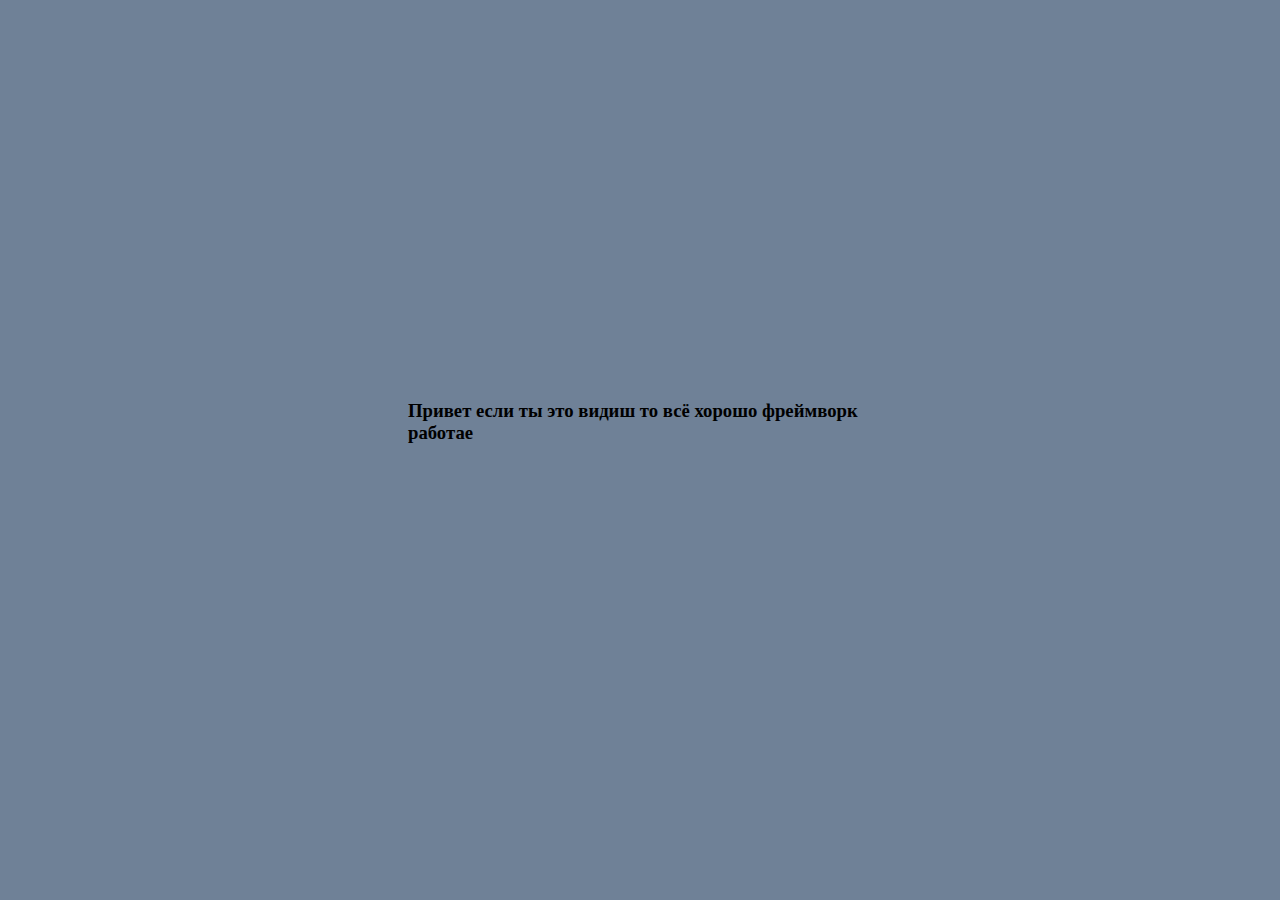
<file: templates/test/index.html>
<!DOCTYPE html>
<html lang="en">
<head>
	<meta charset="UTF-8">
	<title>Document</title>
	<link rel="stylesheet" href="/media/css/stle.css">
</head>
<body>
	<div class="content"><h3>Привет если ты это видиш то всё хорошо фреймворк работае</h3></div>

</body>
</html>
</file>
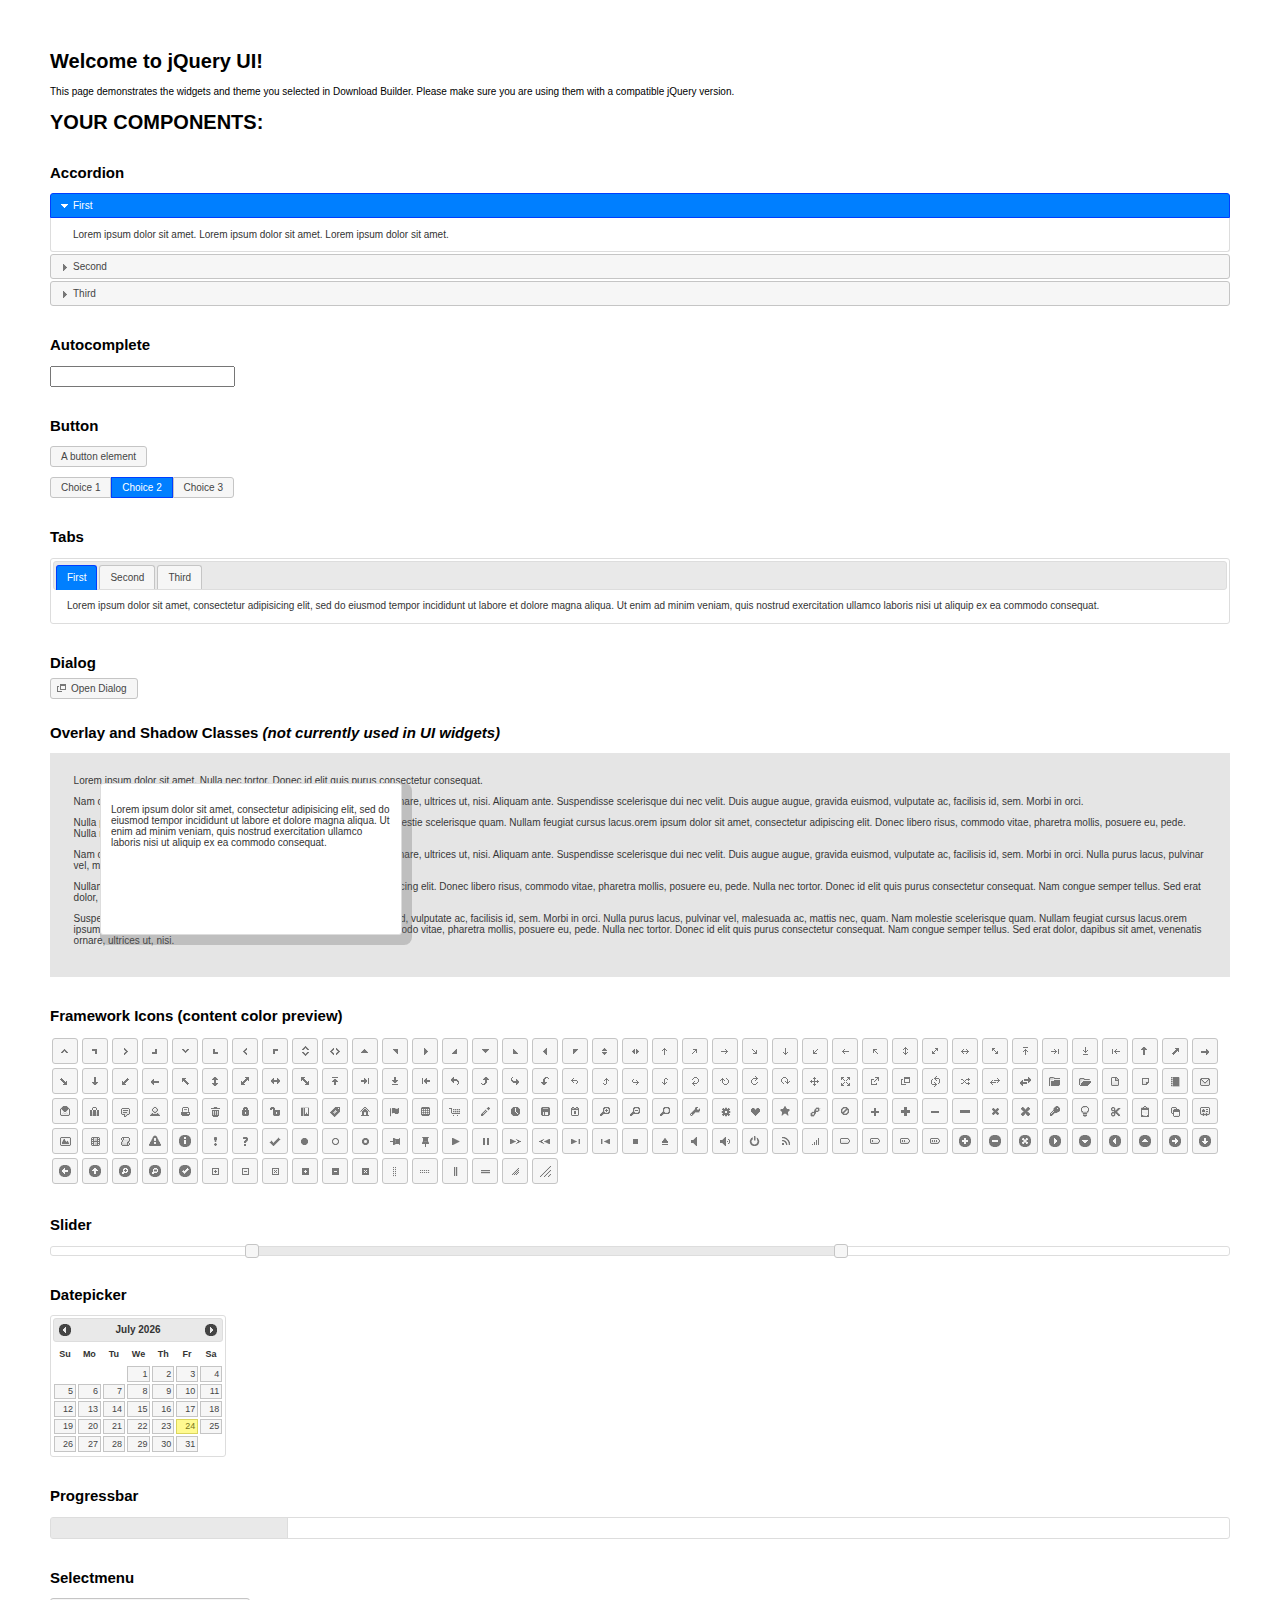
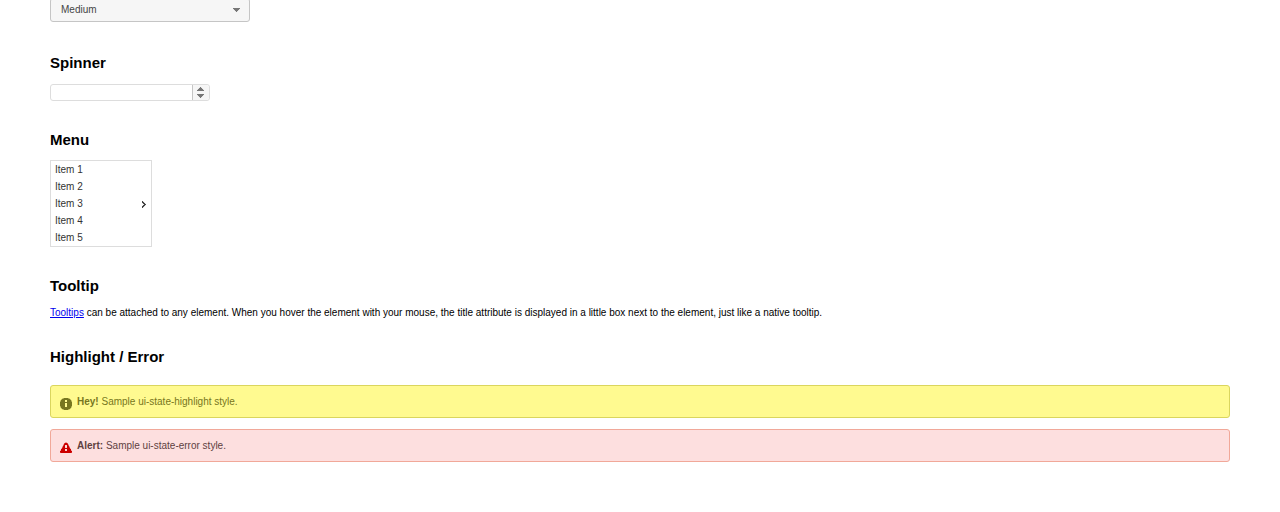
<file: framework/core/moduls/xcrud/plugins/jquery-ui/index.html>
<!doctype html>
<html lang="us">
<head>
	<meta charset="utf-8">
	<title>jQuery UI Example Page</title>
	<link href="jquery-ui.css" rel="stylesheet">
	<style>
	body{
		font: 62.5% "Trebuchet MS", sans-serif;
		margin: 50px;
	}
	.demoHeaders {
		margin-top: 2em;
	}
	#dialog-link {
		padding: .4em 1em .4em 20px;
		text-decoration: none;
		position: relative;
	}
	#dialog-link span.ui-icon {
		margin: 0 5px 0 0;
		position: absolute;
		left: .2em;
		top: 50%;
		margin-top: -8px;
	}
	#icons {
		margin: 0;
		padding: 0;
	}
	#icons li {
		margin: 2px;
		position: relative;
		padding: 4px 0;
		cursor: pointer;
		float: left;
		list-style: none;
	}
	#icons span.ui-icon {
		float: left;
		margin: 0 4px;
	}
	.fakewindowcontain .ui-widget-overlay {
		position: absolute;
	}
	select {
		width: 200px;
	}
	</style>
</head>
<body>

<h1>Welcome to jQuery UI!</h1>

<div class="ui-widget">
	<p>This page demonstrates the widgets and theme you selected in Download Builder. Please make sure you are using them with a compatible jQuery version.</p>
</div>

<h1>YOUR COMPONENTS:</h1>


<!-- Accordion -->
<h2 class="demoHeaders">Accordion</h2>
<div id="accordion">
	<h3>First</h3>
	<div>Lorem ipsum dolor sit amet. Lorem ipsum dolor sit amet. Lorem ipsum dolor sit amet.</div>
	<h3>Second</h3>
	<div>Phasellus mattis tincidunt nibh.</div>
	<h3>Third</h3>
	<div>Nam dui erat, auctor a, dignissim quis.</div>
</div>



<!-- Autocomplete -->
<h2 class="demoHeaders">Autocomplete</h2>
<div>
	<input id="autocomplete" title="type &quot;a&quot;">
</div>



<!-- Button -->
<h2 class="demoHeaders">Button</h2>
<button id="button">A button element</button>
<form style="margin-top: 1em;">
	<div id="radioset">
		<input type="radio" id="radio1" name="radio"><label for="radio1">Choice 1</label>
		<input type="radio" id="radio2" name="radio" checked="checked"><label for="radio2">Choice 2</label>
		<input type="radio" id="radio3" name="radio"><label for="radio3">Choice 3</label>
	</div>
</form>



<!-- Tabs -->
<h2 class="demoHeaders">Tabs</h2>
<div id="tabs">
	<ul>
		<li><a href="#tabs-1">First</a></li>
		<li><a href="#tabs-2">Second</a></li>
		<li><a href="#tabs-3">Third</a></li>
	</ul>
	<div id="tabs-1">Lorem ipsum dolor sit amet, consectetur adipisicing elit, sed do eiusmod tempor incididunt ut labore et dolore magna aliqua. Ut enim ad minim veniam, quis nostrud exercitation ullamco laboris nisi ut aliquip ex ea commodo consequat.</div>
	<div id="tabs-2">Phasellus mattis tincidunt nibh. Cras orci urna, blandit id, pretium vel, aliquet ornare, felis. Maecenas scelerisque sem non nisl. Fusce sed lorem in enim dictum bibendum.</div>
	<div id="tabs-3">Nam dui erat, auctor a, dignissim quis, sollicitudin eu, felis. Pellentesque nisi urna, interdum eget, sagittis et, consequat vestibulum, lacus. Mauris porttitor ullamcorper augue.</div>
</div>



<!-- Dialog NOTE: Dialog is not generated by UI in this demo so it can be visually styled in themeroller-->
<h2 class="demoHeaders">Dialog</h2>
<p><a href="#" id="dialog-link" class="ui-state-default ui-corner-all"><span class="ui-icon ui-icon-newwin"></span>Open Dialog</a></p>

<h2 class="demoHeaders">Overlay and Shadow Classes <em>(not currently used in UI widgets)</em></h2>
<div style="position: relative; width: 96%; height: 200px; padding:1% 2%; overflow:hidden;" class="fakewindowcontain">
	<p>Lorem ipsum dolor sit amet,  Nulla nec tortor. Donec id elit quis purus consectetur consequat. </p><p>Nam congue semper tellus. Sed erat dolor, dapibus sit amet, venenatis ornare, ultrices ut, nisi. Aliquam ante. Suspendisse scelerisque dui nec velit. Duis augue augue, gravida euismod, vulputate ac, facilisis id, sem. Morbi in orci. </p><p>Nulla purus lacus, pulvinar vel, malesuada ac, mattis nec, quam. Nam molestie scelerisque quam. Nullam feugiat cursus lacus.orem ipsum dolor sit amet, consectetur adipiscing elit. Donec libero risus, commodo vitae, pharetra mollis, posuere eu, pede. Nulla nec tortor. Donec id elit quis purus consectetur consequat. </p><p>Nam congue semper tellus. Sed erat dolor, dapibus sit amet, venenatis ornare, ultrices ut, nisi. Aliquam ante. Suspendisse scelerisque dui nec velit. Duis augue augue, gravida euismod, vulputate ac, facilisis id, sem. Morbi in orci. Nulla purus lacus, pulvinar vel, malesuada ac, mattis nec, quam. Nam molestie scelerisque quam. </p><p>Nullam feugiat cursus lacus.orem ipsum dolor sit amet, consectetur adipiscing elit. Donec libero risus, commodo vitae, pharetra mollis, posuere eu, pede. Nulla nec tortor. Donec id elit quis purus consectetur consequat. Nam congue semper tellus. Sed erat dolor, dapibus sit amet, venenatis ornare, ultrices ut, nisi. Aliquam ante. </p><p>Suspendisse scelerisque dui nec velit. Duis augue augue, gravida euismod, vulputate ac, facilisis id, sem. Morbi in orci. Nulla purus lacus, pulvinar vel, malesuada ac, mattis nec, quam. Nam molestie scelerisque quam. Nullam feugiat cursus lacus.orem ipsum dolor sit amet, consectetur adipiscing elit. Donec libero risus, commodo vitae, pharetra mollis, posuere eu, pede. Nulla nec tortor. Donec id elit quis purus consectetur consequat. Nam congue semper tellus. Sed erat dolor, dapibus sit amet, venenatis ornare, ultrices ut, nisi. </p>

	<!-- ui-dialog -->
	<div class="ui-overlay"><div class="ui-widget-overlay"></div><div class="ui-widget-shadow ui-corner-all" style="width: 302px; height: 152px; position: absolute; left: 50px; top: 30px;"></div></div>
	<div style="position: absolute; width: 280px; height: 130px;left: 50px; top: 30px; padding: 10px;" class="ui-widget ui-widget-content ui-corner-all">
		<div class="ui-dialog-content ui-widget-content" style="background: none; border: 0;">
			<p>Lorem ipsum dolor sit amet, consectetur adipisicing elit, sed do eiusmod tempor incididunt ut labore et dolore magna aliqua. Ut enim ad minim veniam, quis nostrud exercitation ullamco laboris nisi ut aliquip ex ea commodo consequat.</p>
		</div>
	</div>

</div>

<!-- ui-dialog -->
<div id="dialog" title="Dialog Title">
	<p>Lorem ipsum dolor sit amet, consectetur adipisicing elit, sed do eiusmod tempor incididunt ut labore et dolore magna aliqua. Ut enim ad minim veniam, quis nostrud exercitation ullamco laboris nisi ut aliquip ex ea commodo consequat.</p>
</div>



<h2 class="demoHeaders">Framework Icons (content color preview)</h2>
<ul id="icons" class="ui-widget ui-helper-clearfix">
	<li class="ui-state-default ui-corner-all" title=".ui-icon-carat-1-n"><span class="ui-icon ui-icon-carat-1-n"></span></li>
	<li class="ui-state-default ui-corner-all" title=".ui-icon-carat-1-ne"><span class="ui-icon ui-icon-carat-1-ne"></span></li>
	<li class="ui-state-default ui-corner-all" title=".ui-icon-carat-1-e"><span class="ui-icon ui-icon-carat-1-e"></span></li>
	<li class="ui-state-default ui-corner-all" title=".ui-icon-carat-1-se"><span class="ui-icon ui-icon-carat-1-se"></span></li>
	<li class="ui-state-default ui-corner-all" title=".ui-icon-carat-1-s"><span class="ui-icon ui-icon-carat-1-s"></span></li>
	<li class="ui-state-default ui-corner-all" title=".ui-icon-carat-1-sw"><span class="ui-icon ui-icon-carat-1-sw"></span></li>
	<li class="ui-state-default ui-corner-all" title=".ui-icon-carat-1-w"><span class="ui-icon ui-icon-carat-1-w"></span></li>
	<li class="ui-state-default ui-corner-all" title=".ui-icon-carat-1-nw"><span class="ui-icon ui-icon-carat-1-nw"></span></li>
	<li class="ui-state-default ui-corner-all" title=".ui-icon-carat-2-n-s"><span class="ui-icon ui-icon-carat-2-n-s"></span></li>
	<li class="ui-state-default ui-corner-all" title=".ui-icon-carat-2-e-w"><span class="ui-icon ui-icon-carat-2-e-w"></span></li>
	<li class="ui-state-default ui-corner-all" title=".ui-icon-triangle-1-n"><span class="ui-icon ui-icon-triangle-1-n"></span></li>
	<li class="ui-state-default ui-corner-all" title=".ui-icon-triangle-1-ne"><span class="ui-icon ui-icon-triangle-1-ne"></span></li>
	<li class="ui-state-default ui-corner-all" title=".ui-icon-triangle-1-e"><span class="ui-icon ui-icon-triangle-1-e"></span></li>
	<li class="ui-state-default ui-corner-all" title=".ui-icon-triangle-1-se"><span class="ui-icon ui-icon-triangle-1-se"></span></li>
	<li class="ui-state-default ui-corner-all" title=".ui-icon-triangle-1-s"><span class="ui-icon ui-icon-triangle-1-s"></span></li>
	<li class="ui-state-default ui-corner-all" title=".ui-icon-triangle-1-sw"><span class="ui-icon ui-icon-triangle-1-sw"></span></li>
	<li class="ui-state-default ui-corner-all" title=".ui-icon-triangle-1-w"><span class="ui-icon ui-icon-triangle-1-w"></span></li>
	<li class="ui-state-default ui-corner-all" title=".ui-icon-triangle-1-nw"><span class="ui-icon ui-icon-triangle-1-nw"></span></li>
	<li class="ui-state-default ui-corner-all" title=".ui-icon-triangle-2-n-s"><span class="ui-icon ui-icon-triangle-2-n-s"></span></li>
	<li class="ui-state-default ui-corner-all" title=".ui-icon-triangle-2-e-w"><span class="ui-icon ui-icon-triangle-2-e-w"></span></li>
	<li class="ui-state-default ui-corner-all" title=".ui-icon-arrow-1-n"><span class="ui-icon ui-icon-arrow-1-n"></span></li>
	<li class="ui-state-default ui-corner-all" title=".ui-icon-arrow-1-ne"><span class="ui-icon ui-icon-arrow-1-ne"></span></li>
	<li class="ui-state-default ui-corner-all" title=".ui-icon-arrow-1-e"><span class="ui-icon ui-icon-arrow-1-e"></span></li>
	<li class="ui-state-default ui-corner-all" title=".ui-icon-arrow-1-se"><span class="ui-icon ui-icon-arrow-1-se"></span></li>
	<li class="ui-state-default ui-corner-all" title=".ui-icon-arrow-1-s"><span class="ui-icon ui-icon-arrow-1-s"></span></li>
	<li class="ui-state-default ui-corner-all" title=".ui-icon-arrow-1-sw"><span class="ui-icon ui-icon-arrow-1-sw"></span></li>
	<li class="ui-state-default ui-corner-all" title=".ui-icon-arrow-1-w"><span class="ui-icon ui-icon-arrow-1-w"></span></li>
	<li class="ui-state-default ui-corner-all" title=".ui-icon-arrow-1-nw"><span class="ui-icon ui-icon-arrow-1-nw"></span></li>
	<li class="ui-state-default ui-corner-all" title=".ui-icon-arrow-2-n-s"><span class="ui-icon ui-icon-arrow-2-n-s"></span></li>
	<li class="ui-state-default ui-corner-all" title=".ui-icon-arrow-2-ne-sw"><span class="ui-icon ui-icon-arrow-2-ne-sw"></span></li>
	<li class="ui-state-default ui-corner-all" title=".ui-icon-arrow-2-e-w"><span class="ui-icon ui-icon-arrow-2-e-w"></span></li>
	<li class="ui-state-default ui-corner-all" title=".ui-icon-arrow-2-se-nw"><span class="ui-icon ui-icon-arrow-2-se-nw"></span></li>
	<li class="ui-state-default ui-corner-all" title=".ui-icon-arrowstop-1-n"><span class="ui-icon ui-icon-arrowstop-1-n"></span></li>
	<li class="ui-state-default ui-corner-all" title=".ui-icon-arrowstop-1-e"><span class="ui-icon ui-icon-arrowstop-1-e"></span></li>
	<li class="ui-state-default ui-corner-all" title=".ui-icon-arrowstop-1-s"><span class="ui-icon ui-icon-arrowstop-1-s"></span></li>
	<li class="ui-state-default ui-corner-all" title=".ui-icon-arrowstop-1-w"><span class="ui-icon ui-icon-arrowstop-1-w"></span></li>
	<li class="ui-state-default ui-corner-all" title=".ui-icon-arrowthick-1-n"><span class="ui-icon ui-icon-arrowthick-1-n"></span></li>
	<li class="ui-state-default ui-corner-all" title=".ui-icon-arrowthick-1-ne"><span class="ui-icon ui-icon-arrowthick-1-ne"></span></li>
	<li class="ui-state-default ui-corner-all" title=".ui-icon-arrowthick-1-e"><span class="ui-icon ui-icon-arrowthick-1-e"></span></li>
	<li class="ui-state-default ui-corner-all" title=".ui-icon-arrowthick-1-se"><span class="ui-icon ui-icon-arrowthick-1-se"></span></li>
	<li class="ui-state-default ui-corner-all" title=".ui-icon-arrowthick-1-s"><span class="ui-icon ui-icon-arrowthick-1-s"></span></li>
	<li class="ui-state-default ui-corner-all" title=".ui-icon-arrowthick-1-sw"><span class="ui-icon ui-icon-arrowthick-1-sw"></span></li>
	<li class="ui-state-default ui-corner-all" title=".ui-icon-arrowthick-1-w"><span class="ui-icon ui-icon-arrowthick-1-w"></span></li>
	<li class="ui-state-default ui-corner-all" title=".ui-icon-arrowthick-1-nw"><span class="ui-icon ui-icon-arrowthick-1-nw"></span></li>
	<li class="ui-state-default ui-corner-all" title=".ui-icon-arrowthick-2-n-s"><span class="ui-icon ui-icon-arrowthick-2-n-s"></span></li>
	<li class="ui-state-default ui-corner-all" title=".ui-icon-arrowthick-2-ne-sw"><span class="ui-icon ui-icon-arrowthick-2-ne-sw"></span></li>
	<li class="ui-state-default ui-corner-all" title=".ui-icon-arrowthick-2-e-w"><span class="ui-icon ui-icon-arrowthick-2-e-w"></span></li>
	<li class="ui-state-default ui-corner-all" title=".ui-icon-arrowthick-2-se-nw"><span class="ui-icon ui-icon-arrowthick-2-se-nw"></span></li>
	<li class="ui-state-default ui-corner-all" title=".ui-icon-arrowthickstop-1-n"><span class="ui-icon ui-icon-arrowthickstop-1-n"></span></li>
	<li class="ui-state-default ui-corner-all" title=".ui-icon-arrowthickstop-1-e"><span class="ui-icon ui-icon-arrowthickstop-1-e"></span></li>
	<li class="ui-state-default ui-corner-all" title=".ui-icon-arrowthickstop-1-s"><span class="ui-icon ui-icon-arrowthickstop-1-s"></span></li>
	<li class="ui-state-default ui-corner-all" title=".ui-icon-arrowthickstop-1-w"><span class="ui-icon ui-icon-arrowthickstop-1-w"></span></li>
	<li class="ui-state-default ui-corner-all" title=".ui-icon-arrowreturnthick-1-w"><span class="ui-icon ui-icon-arrowreturnthick-1-w"></span></li>
	<li class="ui-state-default ui-corner-all" title=".ui-icon-arrowreturnthick-1-n"><span class="ui-icon ui-icon-arrowreturnthick-1-n"></span></li>
	<li class="ui-state-default ui-corner-all" title=".ui-icon-arrowreturnthick-1-e"><span class="ui-icon ui-icon-arrowreturnthick-1-e"></span></li>
	<li class="ui-state-default ui-corner-all" title=".ui-icon-arrowreturnthick-1-s"><span class="ui-icon ui-icon-arrowreturnthick-1-s"></span></li>
	<li class="ui-state-default ui-corner-all" title=".ui-icon-arrowreturn-1-w"><span class="ui-icon ui-icon-arrowreturn-1-w"></span></li>
	<li class="ui-state-default ui-corner-all" title=".ui-icon-arrowreturn-1-n"><span class="ui-icon ui-icon-arrowreturn-1-n"></span></li>
	<li class="ui-state-default ui-corner-all" title=".ui-icon-arrowreturn-1-e"><span class="ui-icon ui-icon-arrowreturn-1-e"></span></li>
	<li class="ui-state-default ui-corner-all" title=".ui-icon-arrowreturn-1-s"><span class="ui-icon ui-icon-arrowreturn-1-s"></span></li>
	<li class="ui-state-default ui-corner-all" title=".ui-icon-arrowrefresh-1-w"><span class="ui-icon ui-icon-arrowrefresh-1-w"></span></li>
	<li class="ui-state-default ui-corner-all" title=".ui-icon-arrowrefresh-1-n"><span class="ui-icon ui-icon-arrowrefresh-1-n"></span></li>
	<li class="ui-state-default ui-corner-all" title=".ui-icon-arrowrefresh-1-e"><span class="ui-icon ui-icon-arrowrefresh-1-e"></span></li>
	<li class="ui-state-default ui-corner-all" title=".ui-icon-arrowrefresh-1-s"><span class="ui-icon ui-icon-arrowrefresh-1-s"></span></li>
	<li class="ui-state-default ui-corner-all" title=".ui-icon-arrow-4"><span class="ui-icon ui-icon-arrow-4"></span></li>
	<li class="ui-state-default ui-corner-all" title=".ui-icon-arrow-4-diag"><span class="ui-icon ui-icon-arrow-4-diag"></span></li>
	<li class="ui-state-default ui-corner-all" title=".ui-icon-extlink"><span class="ui-icon ui-icon-extlink"></span></li>
	<li class="ui-state-default ui-corner-all" title=".ui-icon-newwin"><span class="ui-icon ui-icon-newwin"></span></li>
	<li class="ui-state-default ui-corner-all" title=".ui-icon-refresh"><span class="ui-icon ui-icon-refresh"></span></li>
	<li class="ui-state-default ui-corner-all" title=".ui-icon-shuffle"><span class="ui-icon ui-icon-shuffle"></span></li>
	<li class="ui-state-default ui-corner-all" title=".ui-icon-transfer-e-w"><span class="ui-icon ui-icon-transfer-e-w"></span></li>
	<li class="ui-state-default ui-corner-all" title=".ui-icon-transferthick-e-w"><span class="ui-icon ui-icon-transferthick-e-w"></span></li>
	<li class="ui-state-default ui-corner-all" title=".ui-icon-folder-collapsed"><span class="ui-icon ui-icon-folder-collapsed"></span></li>
	<li class="ui-state-default ui-corner-all" title=".ui-icon-folder-open"><span class="ui-icon ui-icon-folder-open"></span></li>
	<li class="ui-state-default ui-corner-all" title=".ui-icon-document"><span class="ui-icon ui-icon-document"></span></li>
	<li class="ui-state-default ui-corner-all" title=".ui-icon-document-b"><span class="ui-icon ui-icon-document-b"></span></li>
	<li class="ui-state-default ui-corner-all" title=".ui-icon-note"><span class="ui-icon ui-icon-note"></span></li>
	<li class="ui-state-default ui-corner-all" title=".ui-icon-mail-closed"><span class="ui-icon ui-icon-mail-closed"></span></li>
	<li class="ui-state-default ui-corner-all" title=".ui-icon-mail-open"><span class="ui-icon ui-icon-mail-open"></span></li>
	<li class="ui-state-default ui-corner-all" title=".ui-icon-suitcase"><span class="ui-icon ui-icon-suitcase"></span></li>
	<li class="ui-state-default ui-corner-all" title=".ui-icon-comment"><span class="ui-icon ui-icon-comment"></span></li>
	<li class="ui-state-default ui-corner-all" title=".ui-icon-person"><span class="ui-icon ui-icon-person"></span></li>
	<li class="ui-state-default ui-corner-all" title=".ui-icon-print"><span class="ui-icon ui-icon-print"></span></li>
	<li class="ui-state-default ui-corner-all" title=".ui-icon-trash"><span class="ui-icon ui-icon-trash"></span></li>
	<li class="ui-state-default ui-corner-all" title=".ui-icon-locked"><span class="ui-icon ui-icon-locked"></span></li>
	<li class="ui-state-default ui-corner-all" title=".ui-icon-unlocked"><span class="ui-icon ui-icon-unlocked"></span></li>
	<li class="ui-state-default ui-corner-all" title=".ui-icon-bookmark"><span class="ui-icon ui-icon-bookmark"></span></li>
	<li class="ui-state-default ui-corner-all" title=".ui-icon-tag"><span class="ui-icon ui-icon-tag"></span></li>
	<li class="ui-state-default ui-corner-all" title=".ui-icon-home"><span class="ui-icon ui-icon-home"></span></li>
	<li class="ui-state-default ui-corner-all" title=".ui-icon-flag"><span class="ui-icon ui-icon-flag"></span></li>
	<li class="ui-state-default ui-corner-all" title=".ui-icon-calculator"><span class="ui-icon ui-icon-calculator"></span></li>
	<li class="ui-state-default ui-corner-all" title=".ui-icon-cart"><span class="ui-icon ui-icon-cart"></span></li>
	<li class="ui-state-default ui-corner-all" title=".ui-icon-pencil"><span class="ui-icon ui-icon-pencil"></span></li>
	<li class="ui-state-default ui-corner-all" title=".ui-icon-clock"><span class="ui-icon ui-icon-clock"></span></li>
	<li class="ui-state-default ui-corner-all" title=".ui-icon-disk"><span class="ui-icon ui-icon-disk"></span></li>
	<li class="ui-state-default ui-corner-all" title=".ui-icon-calendar"><span class="ui-icon ui-icon-calendar"></span></li>
	<li class="ui-state-default ui-corner-all" title=".ui-icon-zoomin"><span class="ui-icon ui-icon-zoomin"></span></li>
	<li class="ui-state-default ui-corner-all" title=".ui-icon-zoomout"><span class="ui-icon ui-icon-zoomout"></span></li>
	<li class="ui-state-default ui-corner-all" title=".ui-icon-search"><span class="ui-icon ui-icon-search"></span></li>
	<li class="ui-state-default ui-corner-all" title=".ui-icon-wrench"><span class="ui-icon ui-icon-wrench"></span></li>
	<li class="ui-state-default ui-corner-all" title=".ui-icon-gear"><span class="ui-icon ui-icon-gear"></span></li>
	<li class="ui-state-default ui-corner-all" title=".ui-icon-heart"><span class="ui-icon ui-icon-heart"></span></li>
	<li class="ui-state-default ui-corner-all" title=".ui-icon-star"><span class="ui-icon ui-icon-star"></span></li>
	<li class="ui-state-default ui-corner-all" title=".ui-icon-link"><span class="ui-icon ui-icon-link"></span></li>
	<li class="ui-state-default ui-corner-all" title=".ui-icon-cancel"><span class="ui-icon ui-icon-cancel"></span></li>
	<li class="ui-state-default ui-corner-all" title=".ui-icon-plus"><span class="ui-icon ui-icon-plus"></span></li>
	<li class="ui-state-default ui-corner-all" title=".ui-icon-plusthick"><span class="ui-icon ui-icon-plusthick"></span></li>
	<li class="ui-state-default ui-corner-all" title=".ui-icon-minus"><span class="ui-icon ui-icon-minus"></span></li>
	<li class="ui-state-default ui-corner-all" title=".ui-icon-minusthick"><span class="ui-icon ui-icon-minusthick"></span></li>
	<li class="ui-state-default ui-corner-all" title=".ui-icon-close"><span class="ui-icon ui-icon-close"></span></li>
	<li class="ui-state-default ui-corner-all" title=".ui-icon-closethick"><span class="ui-icon ui-icon-closethick"></span></li>
	<li class="ui-state-default ui-corner-all" title=".ui-icon-key"><span class="ui-icon ui-icon-key"></span></li>
	<li class="ui-state-default ui-corner-all" title=".ui-icon-lightbulb"><span class="ui-icon ui-icon-lightbulb"></span></li>
	<li class="ui-state-default ui-corner-all" title=".ui-icon-scissors"><span class="ui-icon ui-icon-scissors"></span></li>
	<li class="ui-state-default ui-corner-all" title=".ui-icon-clipboard"><span class="ui-icon ui-icon-clipboard"></span></li>
	<li class="ui-state-default ui-corner-all" title=".ui-icon-copy"><span class="ui-icon ui-icon-copy"></span></li>
	<li class="ui-state-default ui-corner-all" title=".ui-icon-contact"><span class="ui-icon ui-icon-contact"></span></li>
	<li class="ui-state-default ui-corner-all" title=".ui-icon-image"><span class="ui-icon ui-icon-image"></span></li>
	<li class="ui-state-default ui-corner-all" title=".ui-icon-video"><span class="ui-icon ui-icon-video"></span></li>
	<li class="ui-state-default ui-corner-all" title=".ui-icon-script"><span class="ui-icon ui-icon-script"></span></li>
	<li class="ui-state-default ui-corner-all" title=".ui-icon-alert"><span class="ui-icon ui-icon-alert"></span></li>
	<li class="ui-state-default ui-corner-all" title=".ui-icon-info"><span class="ui-icon ui-icon-info"></span></li>
	<li class="ui-state-default ui-corner-all" title=".ui-icon-notice"><span class="ui-icon ui-icon-notice"></span></li>
	<li class="ui-state-default ui-corner-all" title=".ui-icon-help"><span class="ui-icon ui-icon-help"></span></li>
	<li class="ui-state-default ui-corner-all" title=".ui-icon-check"><span class="ui-icon ui-icon-check"></span></li>
	<li class="ui-state-default ui-corner-all" title=".ui-icon-bullet"><span class="ui-icon ui-icon-bullet"></span></li>
	<li class="ui-state-default ui-corner-all" title=".ui-icon-radio-off"><span class="ui-icon ui-icon-radio-off"></span></li>
	<li class="ui-state-default ui-corner-all" title=".ui-icon-radio-on"><span class="ui-icon ui-icon-radio-on"></span></li>
	<li class="ui-state-default ui-corner-all" title=".ui-icon-pin-w"><span class="ui-icon ui-icon-pin-w"></span></li>
	<li class="ui-state-default ui-corner-all" title=".ui-icon-pin-s"><span class="ui-icon ui-icon-pin-s"></span></li>
	<li class="ui-state-default ui-corner-all" title=".ui-icon-play"><span class="ui-icon ui-icon-play"></span></li>
	<li class="ui-state-default ui-corner-all" title=".ui-icon-pause"><span class="ui-icon ui-icon-pause"></span></li>
	<li class="ui-state-default ui-corner-all" title=".ui-icon-seek-next"><span class="ui-icon ui-icon-seek-next"></span></li>
	<li class="ui-state-default ui-corner-all" title=".ui-icon-seek-prev"><span class="ui-icon ui-icon-seek-prev"></span></li>
	<li class="ui-state-default ui-corner-all" title=".ui-icon-seek-end"><span class="ui-icon ui-icon-seek-end"></span></li>
	<li class="ui-state-default ui-corner-all" title=".ui-icon-seek-first"><span class="ui-icon ui-icon-seek-first"></span></li>
	<li class="ui-state-default ui-corner-all" title=".ui-icon-stop"><span class="ui-icon ui-icon-stop"></span></li>
	<li class="ui-state-default ui-corner-all" title=".ui-icon-eject"><span class="ui-icon ui-icon-eject"></span></li>
	<li class="ui-state-default ui-corner-all" title=".ui-icon-volume-off"><span class="ui-icon ui-icon-volume-off"></span></li>
	<li class="ui-state-default ui-corner-all" title=".ui-icon-volume-on"><span class="ui-icon ui-icon-volume-on"></span></li>
	<li class="ui-state-default ui-corner-all" title=".ui-icon-power"><span class="ui-icon ui-icon-power"></span></li>
	<li class="ui-state-default ui-corner-all" title=".ui-icon-signal-diag"><span class="ui-icon ui-icon-signal-diag"></span></li>
	<li class="ui-state-default ui-corner-all" title=".ui-icon-signal"><span class="ui-icon ui-icon-signal"></span></li>
	<li class="ui-state-default ui-corner-all" title=".ui-icon-battery-0"><span class="ui-icon ui-icon-battery-0"></span></li>
	<li class="ui-state-default ui-corner-all" title=".ui-icon-battery-1"><span class="ui-icon ui-icon-battery-1"></span></li>
	<li class="ui-state-default ui-corner-all" title=".ui-icon-battery-2"><span class="ui-icon ui-icon-battery-2"></span></li>
	<li class="ui-state-default ui-corner-all" title=".ui-icon-battery-3"><span class="ui-icon ui-icon-battery-3"></span></li>
	<li class="ui-state-default ui-corner-all" title=".ui-icon-circle-plus"><span class="ui-icon ui-icon-circle-plus"></span></li>
	<li class="ui-state-default ui-corner-all" title=".ui-icon-circle-minus"><span class="ui-icon ui-icon-circle-minus"></span></li>
	<li class="ui-state-default ui-corner-all" title=".ui-icon-circle-close"><span class="ui-icon ui-icon-circle-close"></span></li>
	<li class="ui-state-default ui-corner-all" title=".ui-icon-circle-triangle-e"><span class="ui-icon ui-icon-circle-triangle-e"></span></li>
	<li class="ui-state-default ui-corner-all" title=".ui-icon-circle-triangle-s"><span class="ui-icon ui-icon-circle-triangle-s"></span></li>
	<li class="ui-state-default ui-corner-all" title=".ui-icon-circle-triangle-w"><span class="ui-icon ui-icon-circle-triangle-w"></span></li>
	<li class="ui-state-default ui-corner-all" title=".ui-icon-circle-triangle-n"><span class="ui-icon ui-icon-circle-triangle-n"></span></li>
	<li class="ui-state-default ui-corner-all" title=".ui-icon-circle-arrow-e"><span class="ui-icon ui-icon-circle-arrow-e"></span></li>
	<li class="ui-state-default ui-corner-all" title=".ui-icon-circle-arrow-s"><span class="ui-icon ui-icon-circle-arrow-s"></span></li>
	<li class="ui-state-default ui-corner-all" title=".ui-icon-circle-arrow-w"><span class="ui-icon ui-icon-circle-arrow-w"></span></li>
	<li class="ui-state-default ui-corner-all" title=".ui-icon-circle-arrow-n"><span class="ui-icon ui-icon-circle-arrow-n"></span></li>
	<li class="ui-state-default ui-corner-all" title=".ui-icon-circle-zoomin"><span class="ui-icon ui-icon-circle-zoomin"></span></li>
	<li class="ui-state-default ui-corner-all" title=".ui-icon-circle-zoomout"><span class="ui-icon ui-icon-circle-zoomout"></span></li>
	<li class="ui-state-default ui-corner-all" title=".ui-icon-circle-check"><span class="ui-icon ui-icon-circle-check"></span></li>
	<li class="ui-state-default ui-corner-all" title=".ui-icon-circlesmall-plus"><span class="ui-icon ui-icon-circlesmall-plus"></span></li>
	<li class="ui-state-default ui-corner-all" title=".ui-icon-circlesmall-minus"><span class="ui-icon ui-icon-circlesmall-minus"></span></li>
	<li class="ui-state-default ui-corner-all" title=".ui-icon-circlesmall-close"><span class="ui-icon ui-icon-circlesmall-close"></span></li>
	<li class="ui-state-default ui-corner-all" title=".ui-icon-squaresmall-plus"><span class="ui-icon ui-icon-squaresmall-plus"></span></li>
	<li class="ui-state-default ui-corner-all" title=".ui-icon-squaresmall-minus"><span class="ui-icon ui-icon-squaresmall-minus"></span></li>
	<li class="ui-state-default ui-corner-all" title=".ui-icon-squaresmall-close"><span class="ui-icon ui-icon-squaresmall-close"></span></li>
	<li class="ui-state-default ui-corner-all" title=".ui-icon-grip-dotted-vertical"><span class="ui-icon ui-icon-grip-dotted-vertical"></span></li>
	<li class="ui-state-default ui-corner-all" title=".ui-icon-grip-dotted-horizontal"><span class="ui-icon ui-icon-grip-dotted-horizontal"></span></li>
	<li class="ui-state-default ui-corner-all" title=".ui-icon-grip-solid-vertical"><span class="ui-icon ui-icon-grip-solid-vertical"></span></li>
	<li class="ui-state-default ui-corner-all" title=".ui-icon-grip-solid-horizontal"><span class="ui-icon ui-icon-grip-solid-horizontal"></span></li>
	<li class="ui-state-default ui-corner-all" title=".ui-icon-gripsmall-diagonal-se"><span class="ui-icon ui-icon-gripsmall-diagonal-se"></span></li>
	<li class="ui-state-default ui-corner-all" title=".ui-icon-grip-diagonal-se"><span class="ui-icon ui-icon-grip-diagonal-se"></span></li>
</ul>


<!-- Slider -->
<h2 class="demoHeaders">Slider</h2>
<div id="slider"></div>



<!-- Datepicker -->
<h2 class="demoHeaders">Datepicker</h2>
<div id="datepicker"></div>



<!-- Progressbar -->
<h2 class="demoHeaders">Progressbar</h2>
<div id="progressbar"></div>



<!-- Progressbar -->
<h2 class="demoHeaders">Selectmenu</h2>
<select id="selectmenu">
	<option>Slower</option>
	<option>Slow</option>
	<option selected="selected">Medium</option>
	<option>Fast</option>
	<option>Faster</option>
</select>



<!-- Spinner -->
<h2 class="demoHeaders">Spinner</h2>
<input id="spinner">



<!-- Menu -->
<h2 class="demoHeaders">Menu</h2>
<ul style="width:100px;" id="menu">
	<li>Item 1</li>
	<li>Item 2</li>
	<li>Item 3
		<ul>
			<li>Item 3-1</li>
			<li>Item 3-2</li>
			<li>Item 3-3</li>
			<li>Item 3-4</li>
			<li>Item 3-5</li>
		</ul>
	</li>
	<li>Item 4</li>
	<li>Item 5</li>
</ul>



<!-- Tooltip -->
<h2 class="demoHeaders">Tooltip</h2>
<p id="tooltip">
	<a href="#" title="That&apos;s what this widget is">Tooltips</a> can be attached to any element. When you hover
the element with your mouse, the title attribute is displayed in a little box next to the element, just like a native tooltip.
</p>


<!-- Highlight / Error -->
<h2 class="demoHeaders">Highlight / Error</h2>
<div class="ui-widget">
	<div class="ui-state-highlight ui-corner-all" style="margin-top: 20px; padding: 0 .7em;">
		<p><span class="ui-icon ui-icon-info" style="float: left; margin-right: .3em;"></span>
		<strong>Hey!</strong> Sample ui-state-highlight style.</p>
	</div>
</div>
<br>
<div class="ui-widget">
	<div class="ui-state-error ui-corner-all" style="padding: 0 .7em;">
		<p><span class="ui-icon ui-icon-alert" style="float: left; margin-right: .3em;"></span>
		<strong>Alert:</strong> Sample ui-state-error style.</p>
	</div>
</div>

<script src="external/jquery/jquery.js"></script>
<script src="jquery-ui.js"></script>
<script>

$( "#accordion" ).accordion();



var availableTags = [
	"ActionScript",
	"AppleScript",
	"Asp",
	"BASIC",
	"C",
	"C++",
	"Clojure",
	"COBOL",
	"ColdFusion",
	"Erlang",
	"Fortran",
	"Groovy",
	"Haskell",
	"Java",
	"JavaScript",
	"Lisp",
	"Perl",
	"PHP",
	"Python",
	"Ruby",
	"Scala",
	"Scheme"
];
$( "#autocomplete" ).autocomplete({
	source: availableTags
});



$( "#button" ).button();
$( "#radioset" ).buttonset();



$( "#tabs" ).tabs();



$( "#dialog" ).dialog({
	autoOpen: false,
	width: 400,
	buttons: [
		{
			text: "Ok",
			click: function() {
				$( this ).dialog( "close" );
			}
		},
		{
			text: "Cancel",
			click: function() {
				$( this ).dialog( "close" );
			}
		}
	]
});

// Link to open the dialog
$( "#dialog-link" ).click(function( event ) {
	$( "#dialog" ).dialog( "open" );
	event.preventDefault();
});



$( "#datepicker" ).datepicker({
	inline: true
});



$( "#slider" ).slider({
	range: true,
	values: [ 17, 67 ]
});



$( "#progressbar" ).progressbar({
	value: 20
});



$( "#spinner" ).spinner();



$( "#menu" ).menu();



$( "#tooltip" ).tooltip();



$( "#selectmenu" ).selectmenu();


// Hover states on the static widgets
$( "#dialog-link, #icons li" ).hover(
	function() {
		$( this ).addClass( "ui-state-hover" );
	},
	function() {
		$( this ).removeClass( "ui-state-hover" );
	}
);
</script>
</body>
</html>
</file>
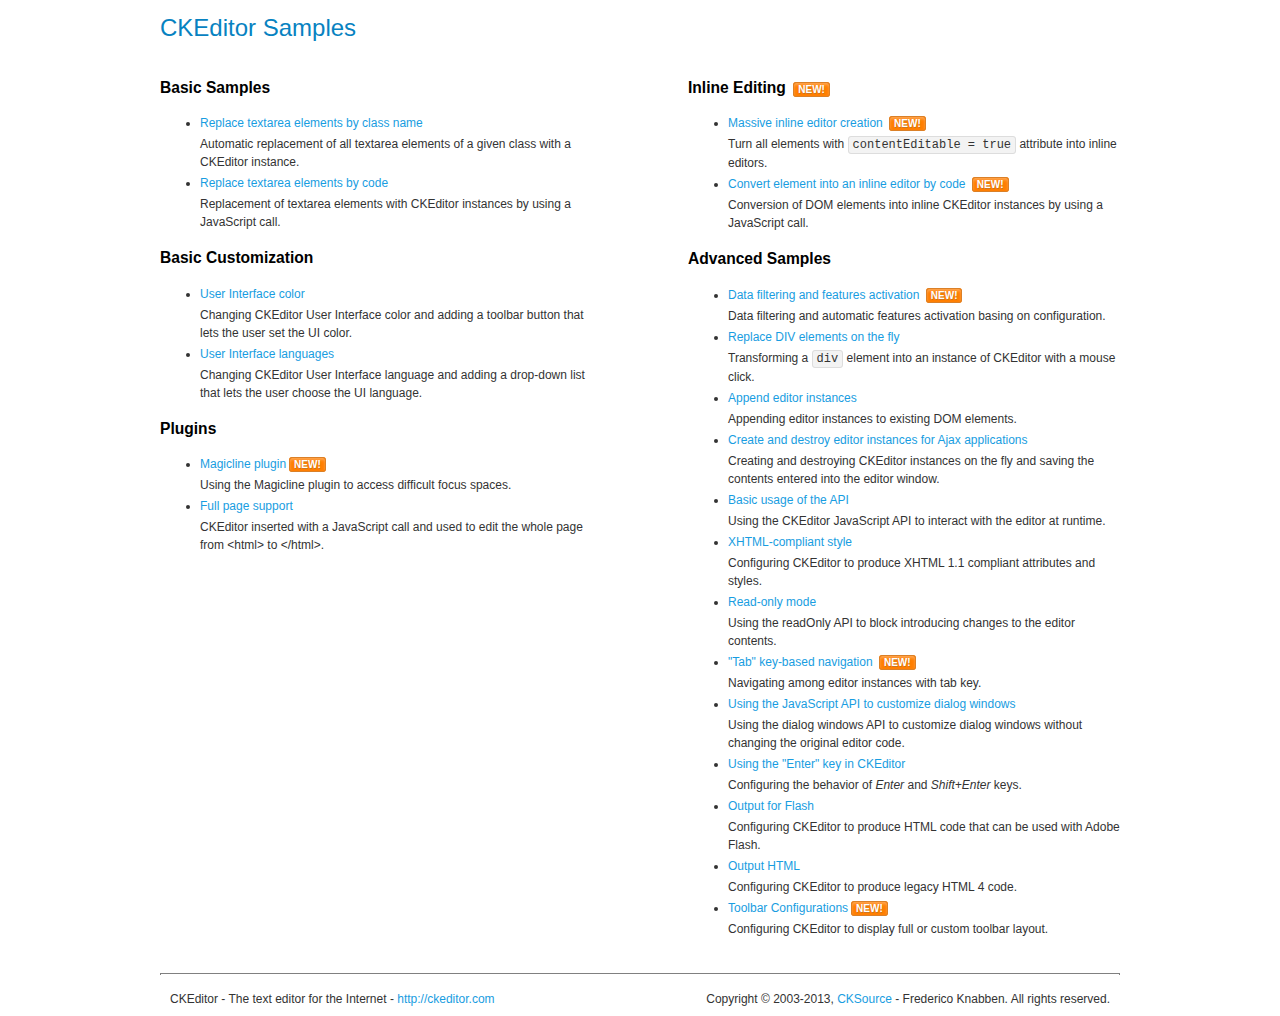
<file: framework/core/moduls/xcrud/editors/ckeditor/samples/index.html>
<!DOCTYPE html>
<!--
Copyright (c) 2003-2013, CKSource - Frederico Knabben. All rights reserved.
For licensing, see LICENSE.html or http://ckeditor.com/license
-->
<html>
<head>
	<title>CKEditor Samples</title>
	<meta charset="utf-8">
	<link rel="stylesheet" href="sample.css">
</head>
<body>
	<h1 class="samples">
		CKEditor Samples
	</h1>
	<div class="twoColumns">
		<div class="twoColumnsLeft">
			<h2 class="samples">
				Basic Samples
			</h2>
			<dl class="samples">
				<dt><a class="samples" href="replacebyclass.html">Replace textarea elements by class name</a></dt>
				<dd>Automatic replacement of all textarea elements of a given class with a CKEditor instance.</dd>

				<dt><a class="samples" href="replacebycode.html">Replace textarea elements by code</a></dt>
				<dd>Replacement of textarea elements with CKEditor instances by using a JavaScript call.</dd>
			</dl>

			<h2 class="samples">
				Basic Customization
			</h2>
			<dl class="samples">
				<dt><a class="samples" href="uicolor.html">User Interface color</a></dt>
				<dd>Changing CKEditor User Interface color and adding a toolbar button that lets the user set the UI color.</dd>

				<dt><a class="samples" href="uilanguages.html">User Interface languages</a></dt>
				<dd>Changing CKEditor User Interface language and adding a drop-down list that lets the user choose the UI language.</dd>
			</dl>


			<h2 class="samples">Plugins</h2>
<dl class="samples">
<dt><a class="samples" href="plugins/magicline/magicline.html">Magicline plugin</a><span class="new">New!</span></dt>
<dd>Using the Magicline plugin to access difficult focus spaces.</dd>

<dt><a class="samples" href="plugins/wysiwygarea/fullpage.html">Full page support</a></dt>
<dd>CKEditor inserted with a JavaScript call and used to edit the whole page from &lt;html&gt; to &lt;/html&gt;.</dd>
</dl>
		</div>
		<div class="twoColumnsRight">
			<h2 class="samples">
				Inline Editing <span class="new">New!</span>
			</h2>
			<dl class="samples">
				<dt><a class="samples" href="inlineall.html">Massive inline editor creation</a> <span class="new">New!</span></dt>
				<dd>Turn all elements with <code>contentEditable = true</code> attribute into inline editors.</dd>

				<dt><a class="samples" href="inlinebycode.html">Convert element into an inline editor by code</a> <span class="new">New!</span></dt>
				<dd>Conversion of DOM elements into inline CKEditor instances by using a JavaScript call.</dd>

				
			</dl>

			<h2 class="samples">
				Advanced Samples
			</h2>
			<dl class="samples">
				<dt><a class="samples" href="datafiltering.html">Data filtering and features activation</a> <span class="new">New!</span></dt>
				<dd>Data filtering and automatic features activation basing on configuration.</dd>

				<dt><a class="samples" href="divreplace.html">Replace DIV elements on the fly</a></dt>
				<dd>Transforming a <code>div</code> element into an instance of CKEditor with a mouse click.</dd>

				<dt><a class="samples" href="appendto.html">Append editor instances</a></dt>
				<dd>Appending editor instances to existing DOM elements.</dd>

				<dt><a class="samples" href="ajax.html">Create and destroy editor instances for Ajax applications</a></dt>
				<dd>Creating and destroying CKEditor instances on the fly and saving the contents entered into the editor window.</dd>

				<dt><a class="samples" href="api.html">Basic usage of the API</a></dt>
				<dd>Using the CKEditor JavaScript API to interact with the editor at runtime.</dd>

				<dt><a class="samples" href="xhtmlstyle.html">XHTML-compliant style</a></dt>
				<dd>Configuring CKEditor to produce XHTML 1.1 compliant attributes and styles.</dd>

				<dt><a class="samples" href="readonly.html">Read-only mode</a></dt>
				<dd>Using the readOnly API to block introducing changes to the editor contents.</dd>

				<dt><a class="samples" href="tabindex.html">"Tab" key-based navigation</a> <span class="new">New!</span></dt>
				<dd>Navigating among editor instances with tab key.</dd>


				
<dt><a class="samples" href="plugins/dialog/dialog.html">Using the JavaScript API to customize dialog windows</a></dt>
<dd>Using the dialog windows API to customize dialog windows without changing the original editor code.</dd>

<dt><a class="samples" href="plugins/enterkey/enterkey.html">Using the &quot;Enter&quot; key in CKEditor</a></dt>
<dd>Configuring the behavior of <em>Enter</em> and <em>Shift+Enter</em> keys.</dd>

<dt><a class="samples" href="plugins/htmlwriter/outputforflash.html">Output for Flash</a></dt>
<dd>Configuring CKEditor to produce HTML code that can be used with Adobe Flash.</dd>

<dt><a class="samples" href="plugins/htmlwriter/outputhtml.html">Output HTML</a></dt>
<dd>Configuring CKEditor to produce legacy HTML 4 code.</dd>

<dt><a class="samples" href="plugins/toolbar/toolbar.html">Toolbar Configurations</a><span class="new">New!</span></dt>
<dd>Configuring CKEditor to display full or custom toolbar layout.</dd>

			</dl>
		</div>
	</div>
	<div id="footer">
		<hr>
		<p>
			CKEditor - The text editor for the Internet - <a class="samples" href="http://ckeditor.com/">http://ckeditor.com</a>
		</p>
		<p id="copy">
			Copyright &copy; 2003-2013, <a class="samples" href="http://cksource.com/">CKSource</a> - Frederico Knabben. All rights reserved.
		</p>
	</div>
</body>
</html>
</file>
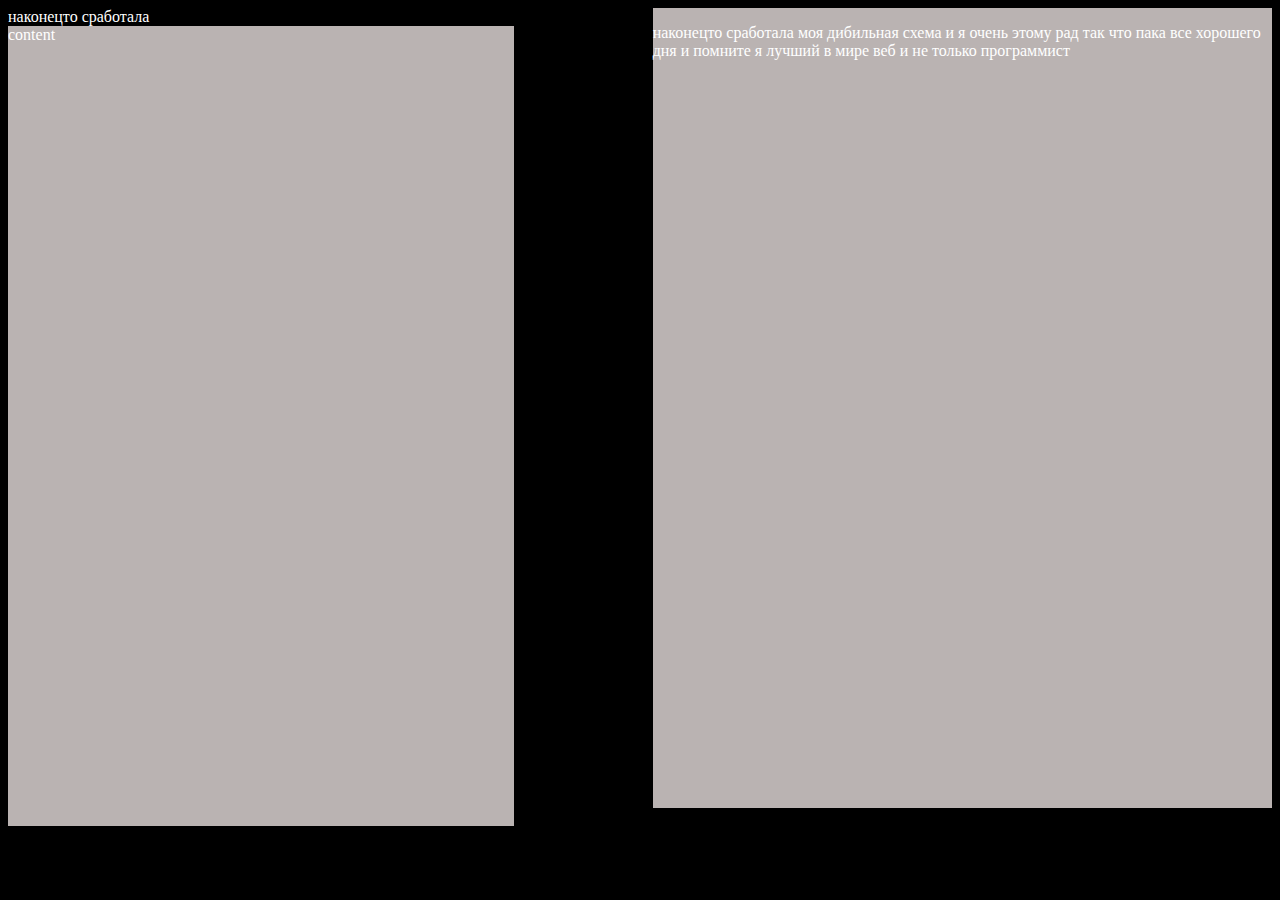
<file: templates/temp.html>
наконецто сработала

<!DOCTYPE html>
<html lang="en">
<head>
	<meta charset="UTF-8">
	<title>наконецто сработала</title>
	<style>
		body{
			background: #000;
			color: #fff;
		}
		.content{
			background: #bab3b2ff;
			float: right;
			width: 49%;
			height: 800px;
		}
		.saidbar{
			background: #bab3b2ff;
			float: left;
			width: 40%;
			height: 800px;
		}
	</style>
</head>
<body>
	<div class="content"><p>наконецто сработала моя дибильная схема и я очень этому рад так что пака все хорошего дня  <span>и помните я лучший в мире веб и не только программист</span></p></div>
    <div class="saidbar">
    	content
    </div>


</body>
</html>
</file>
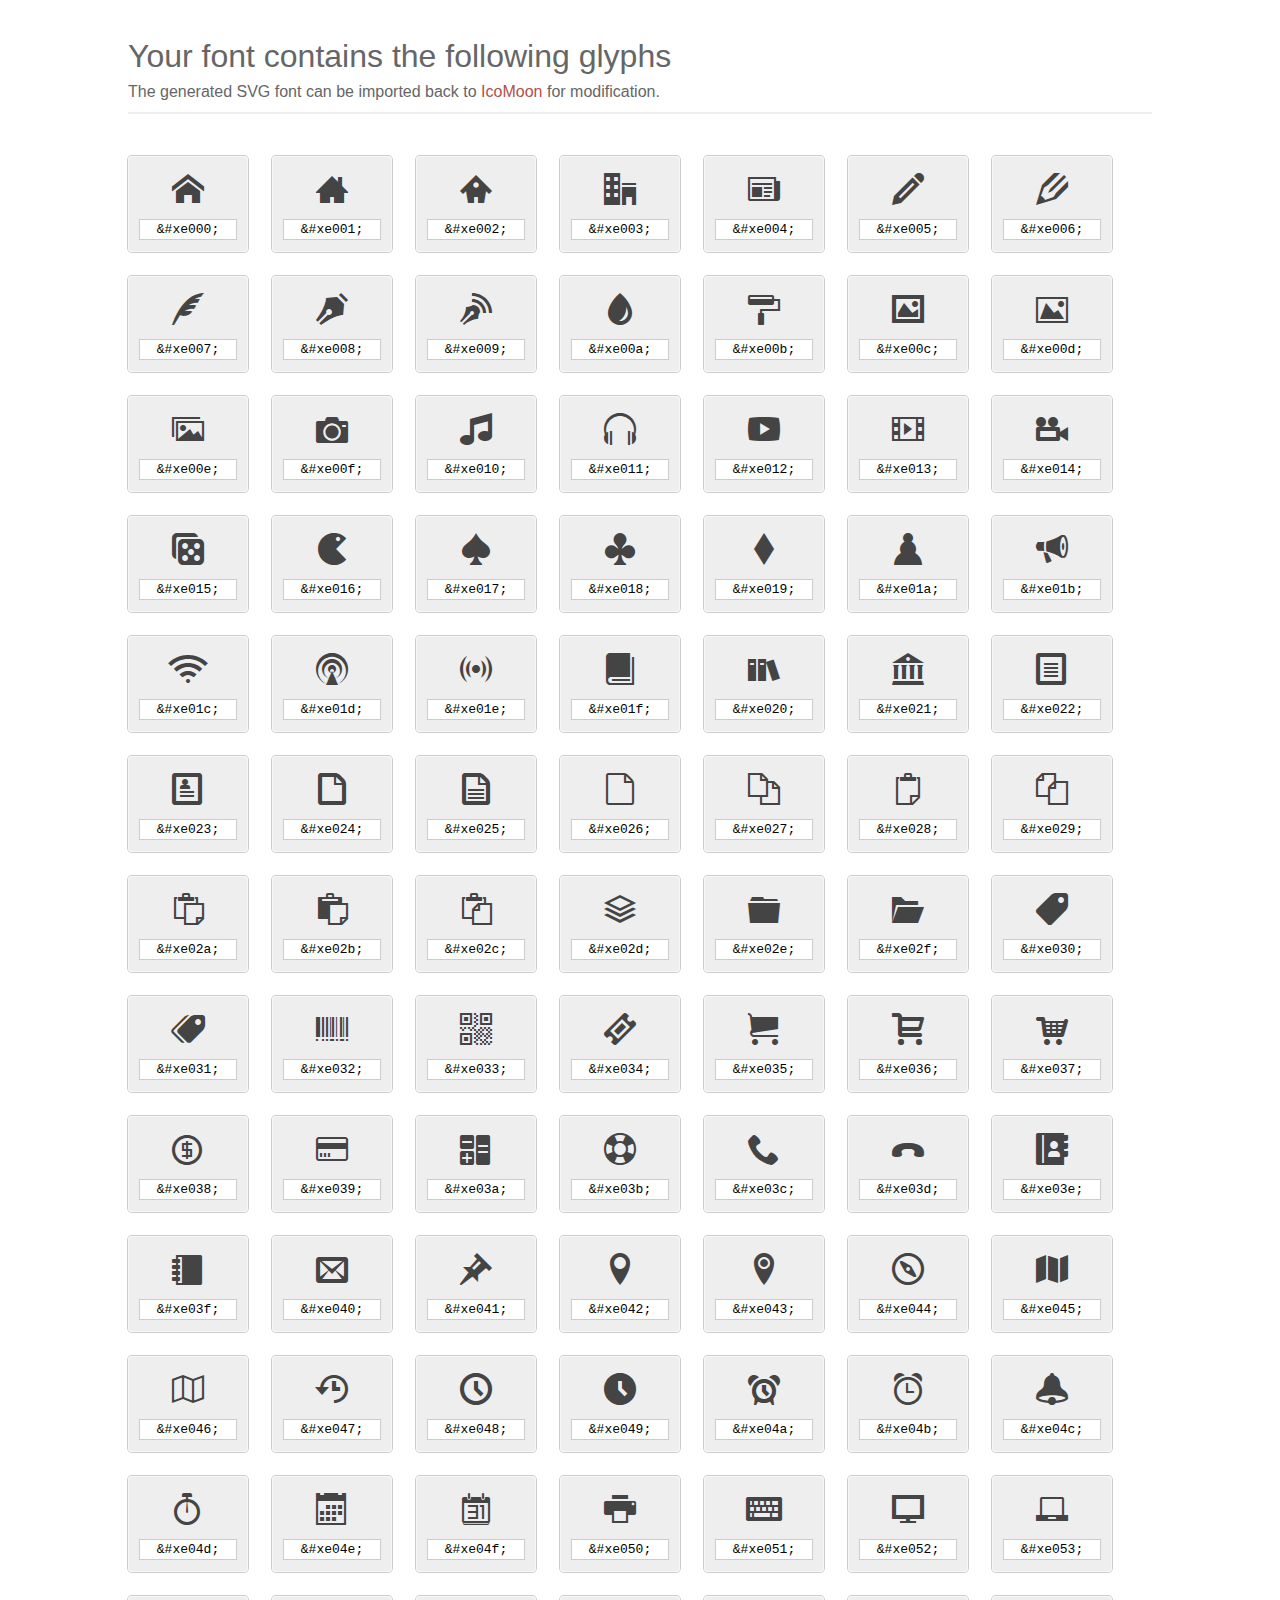
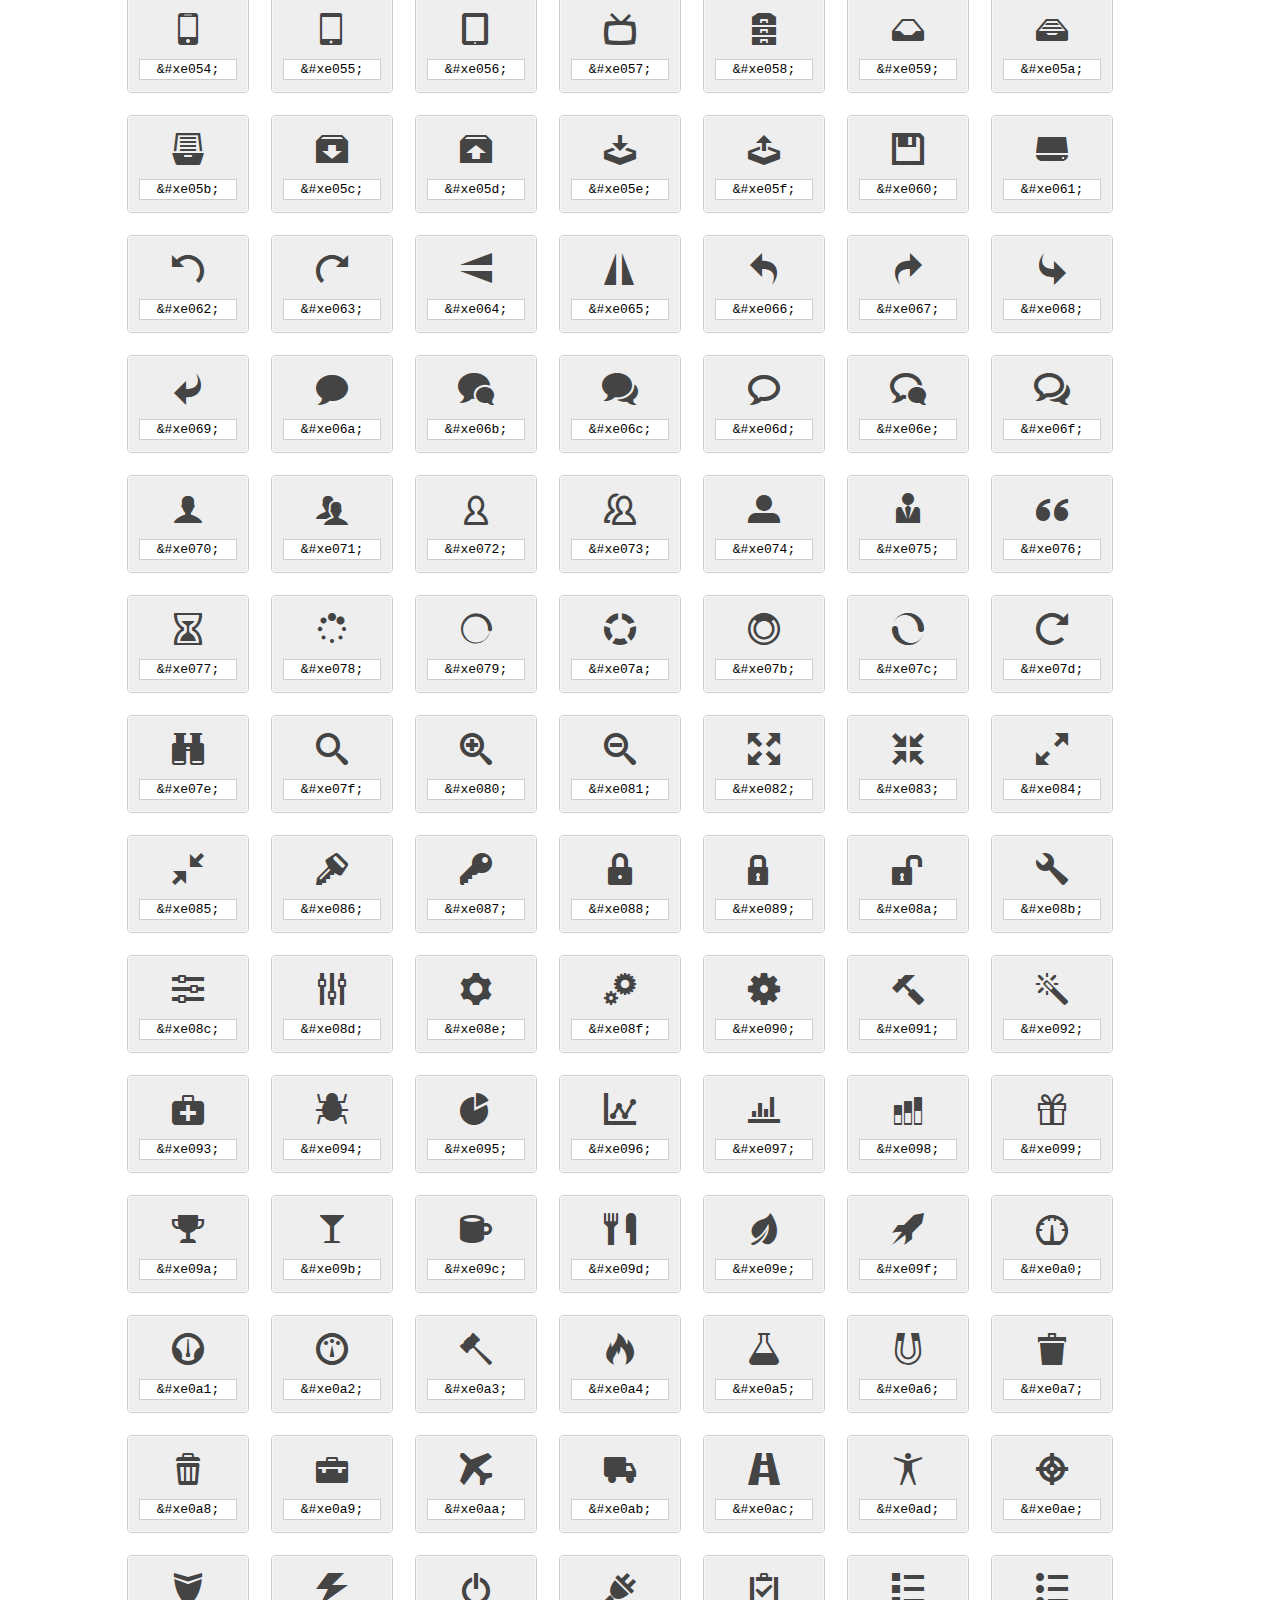
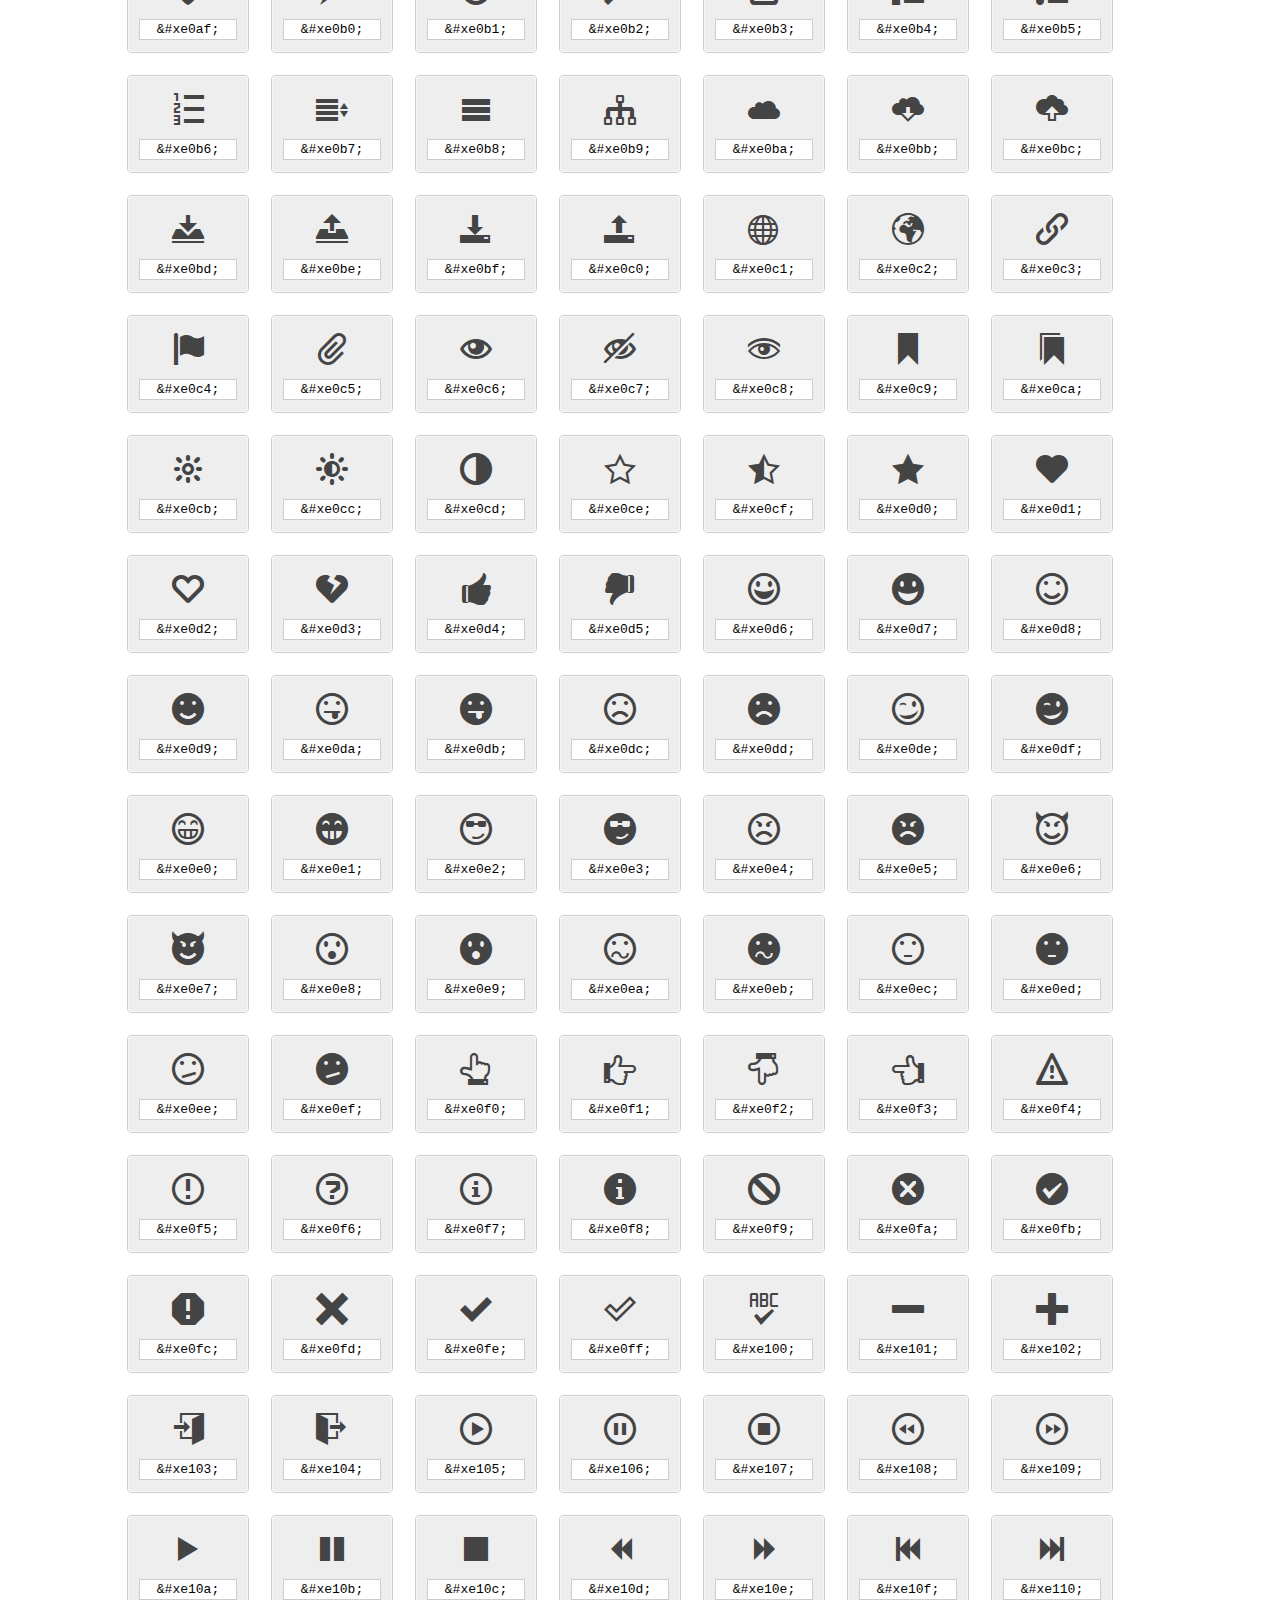
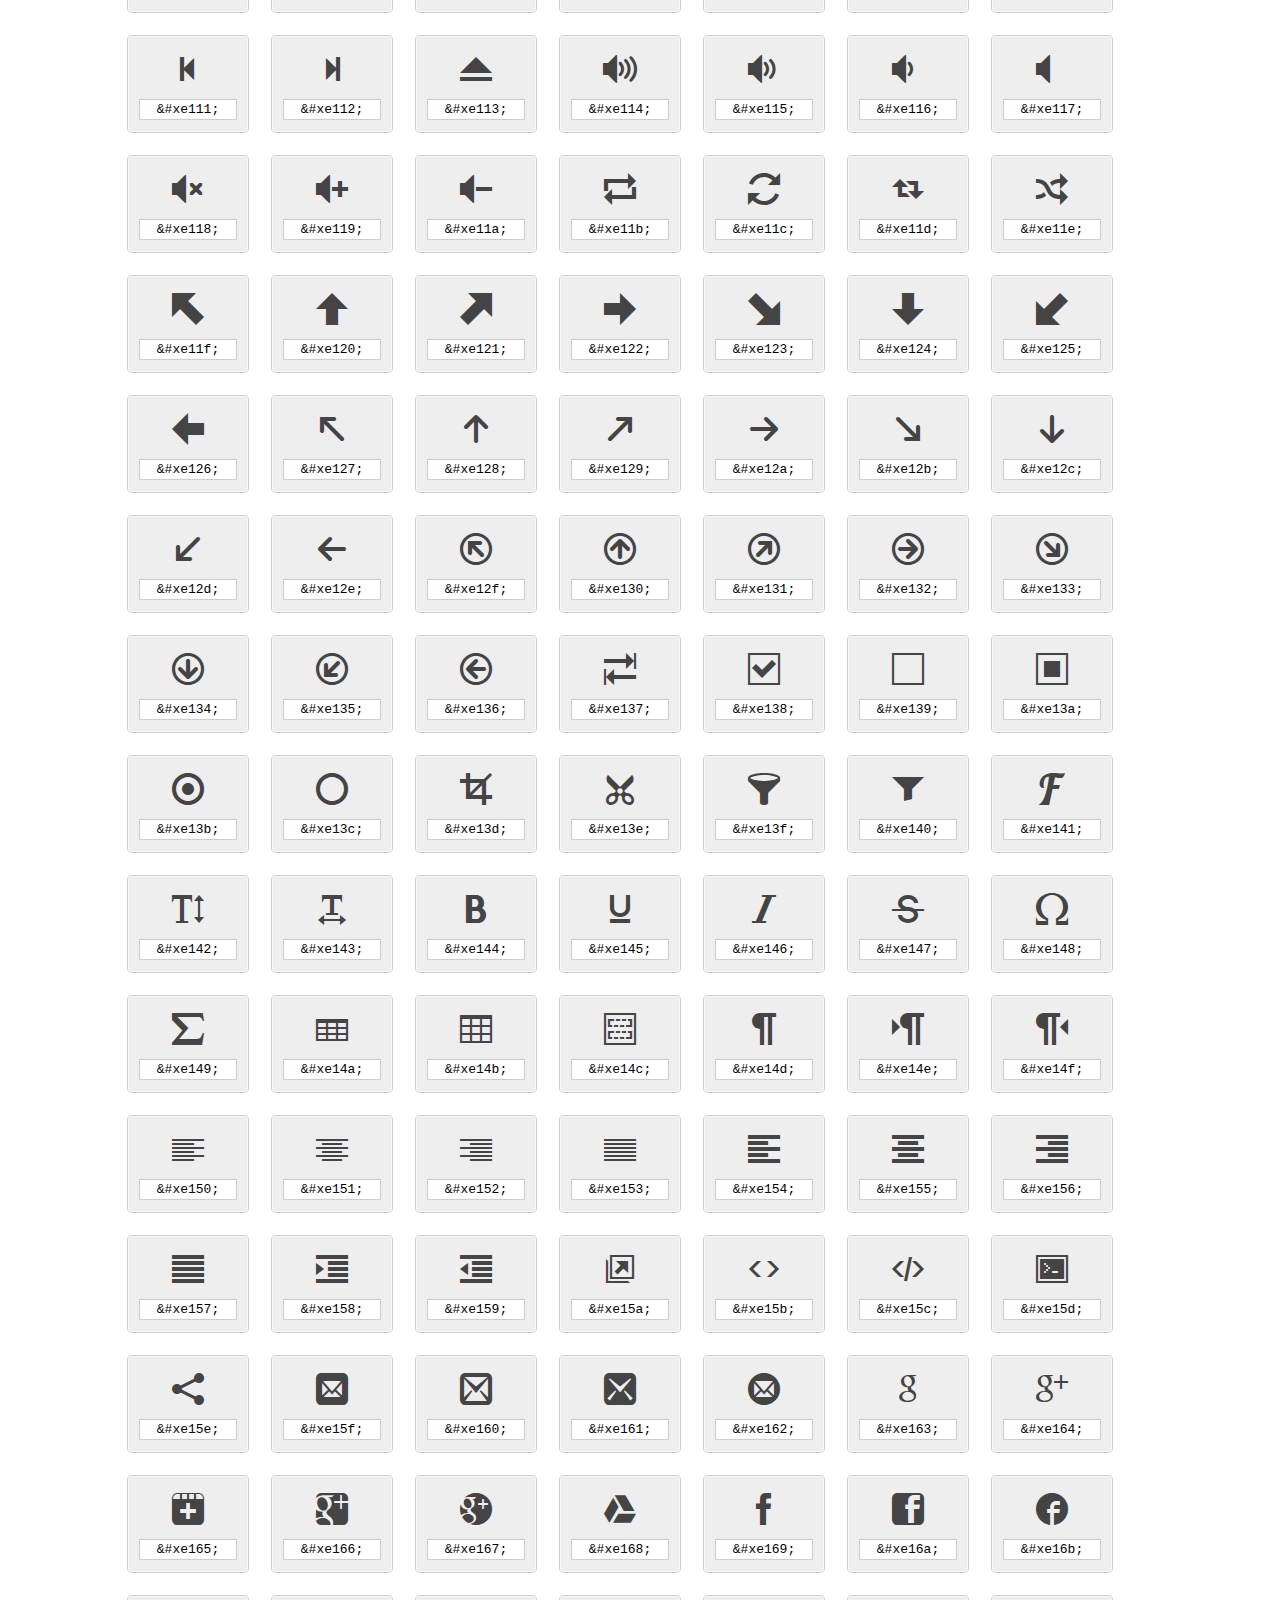
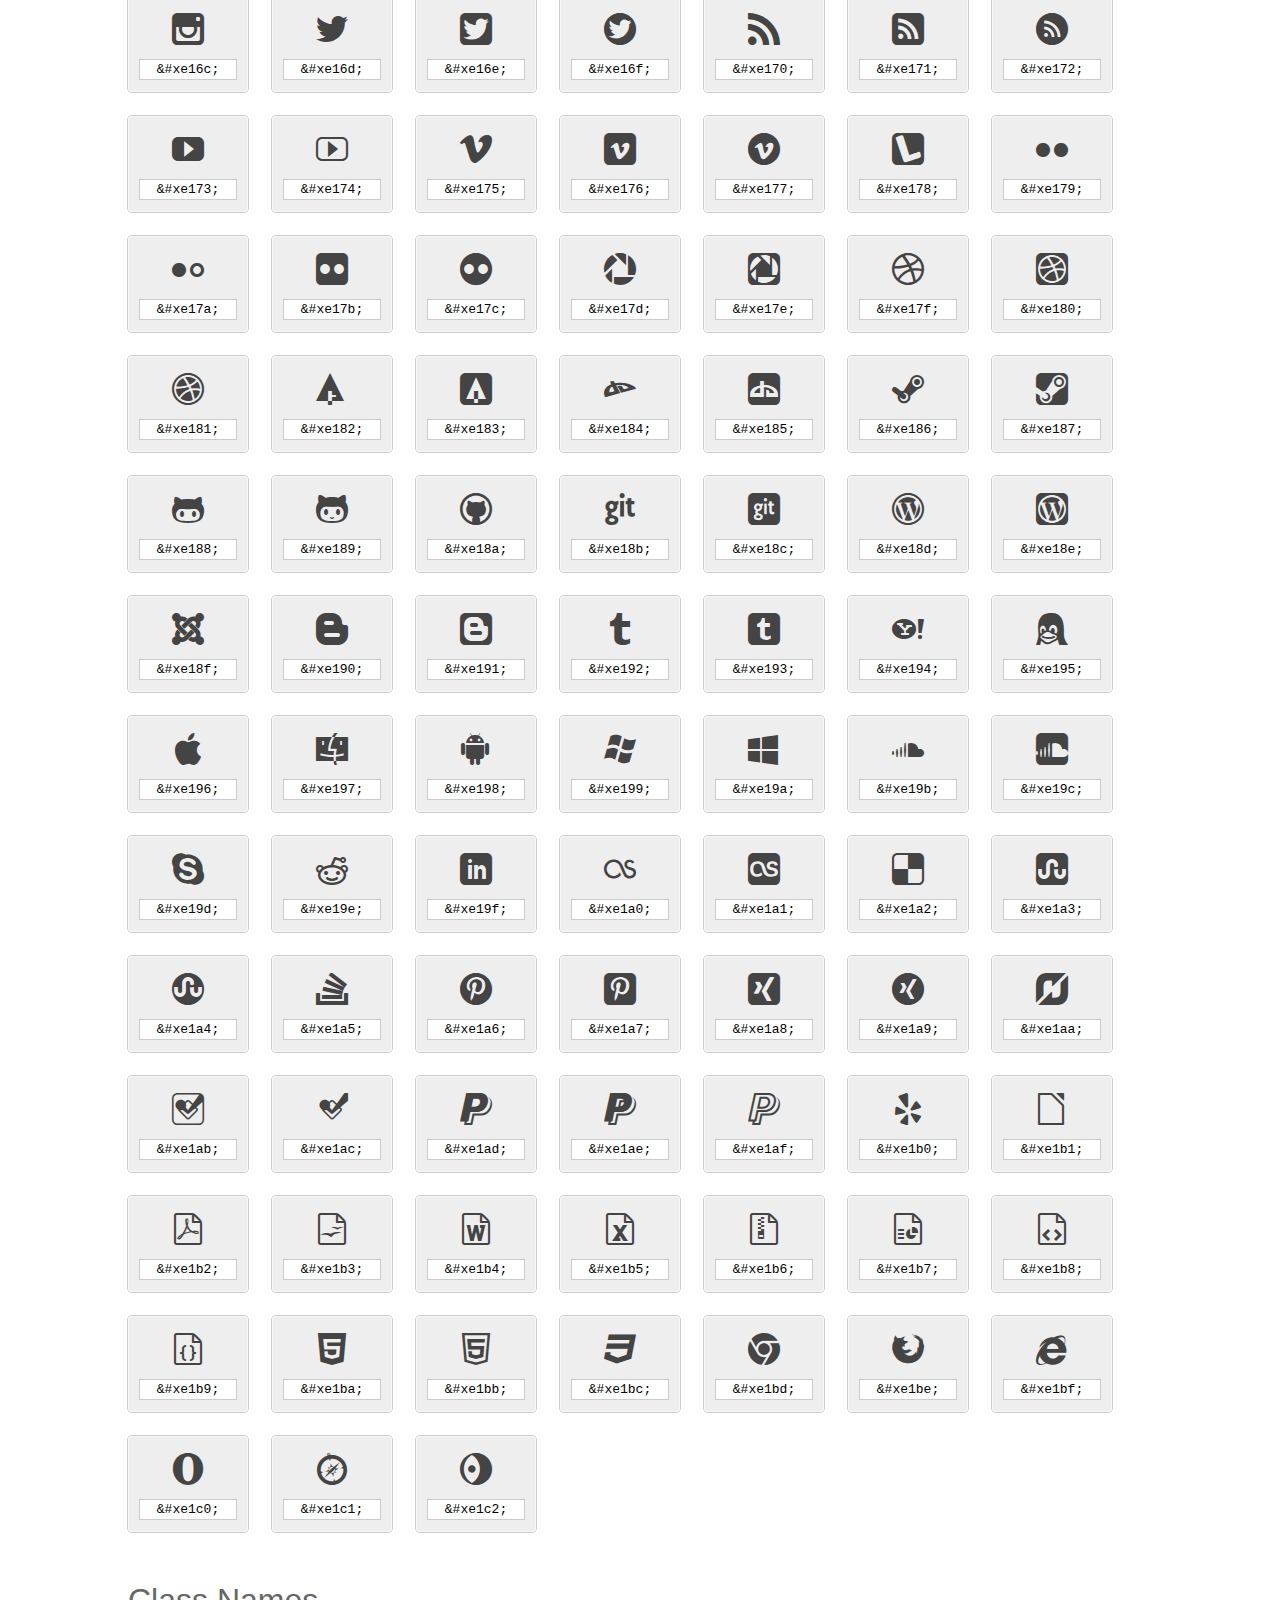
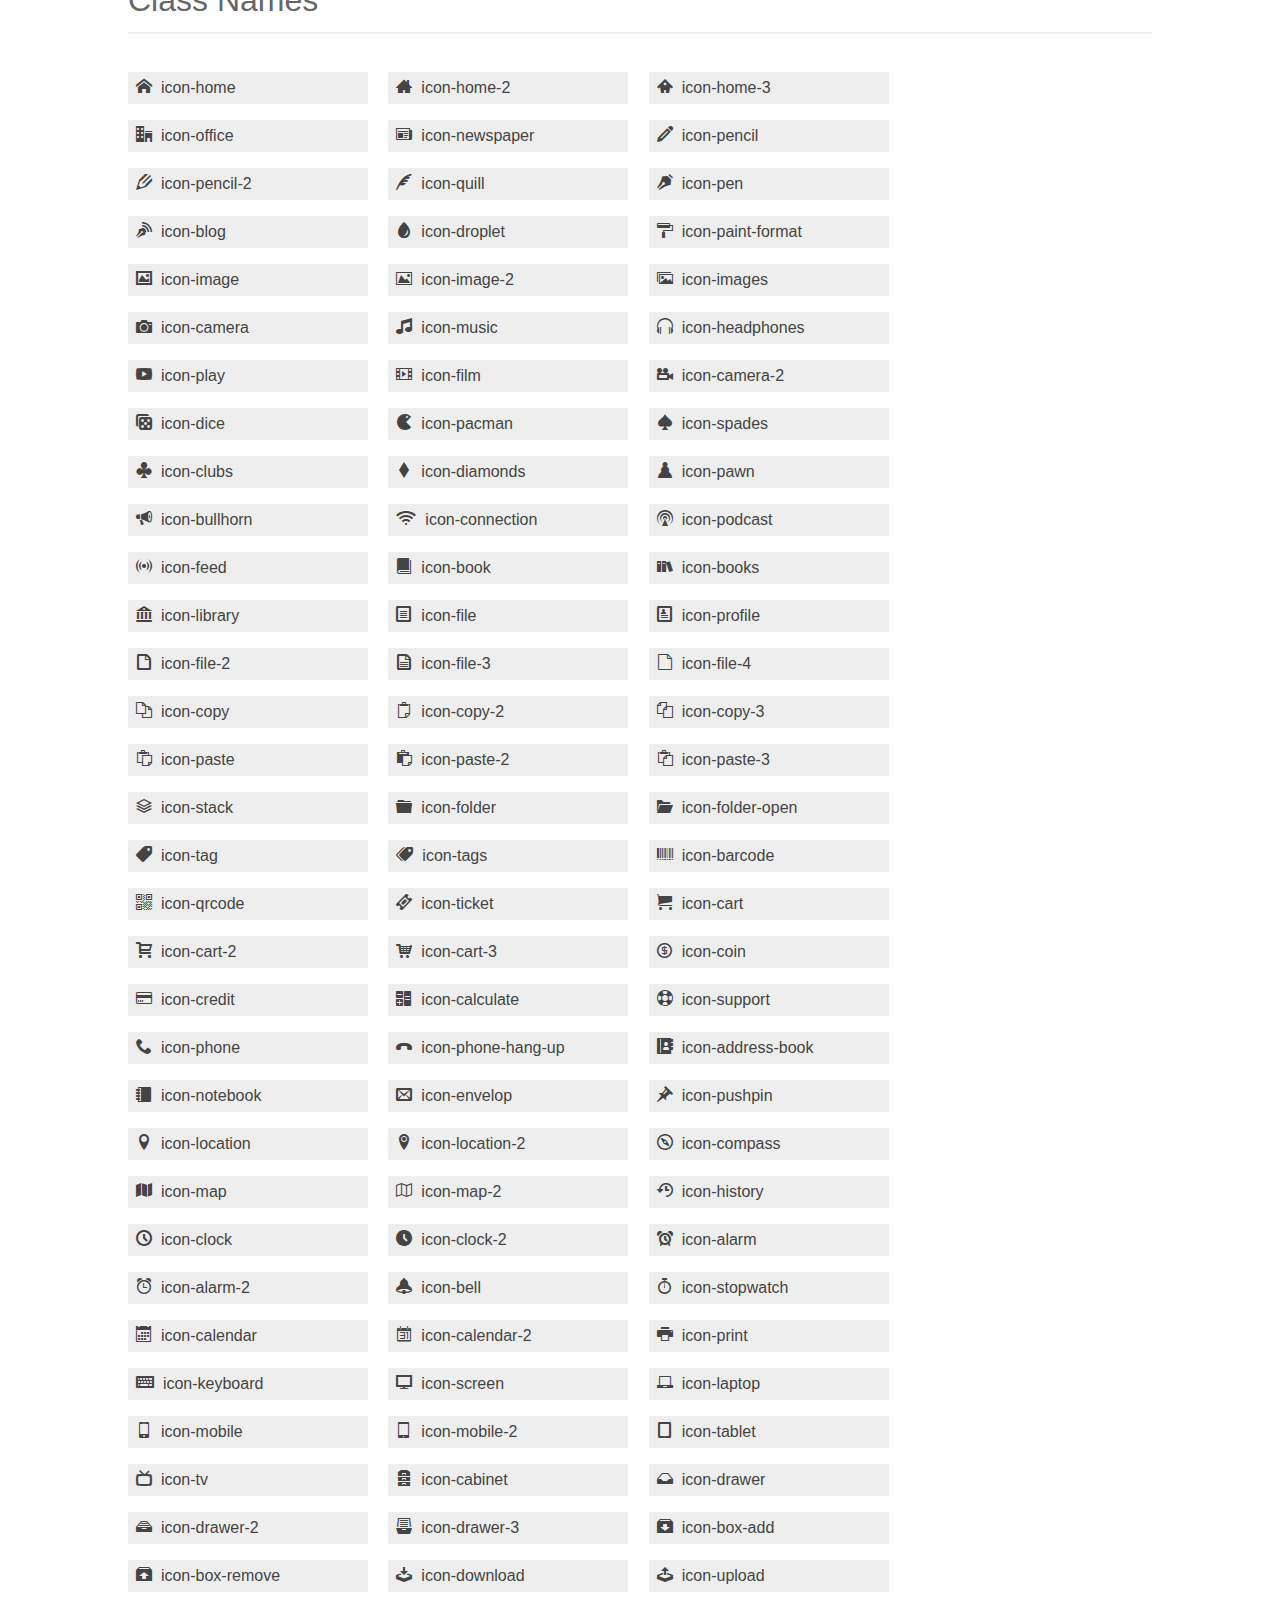
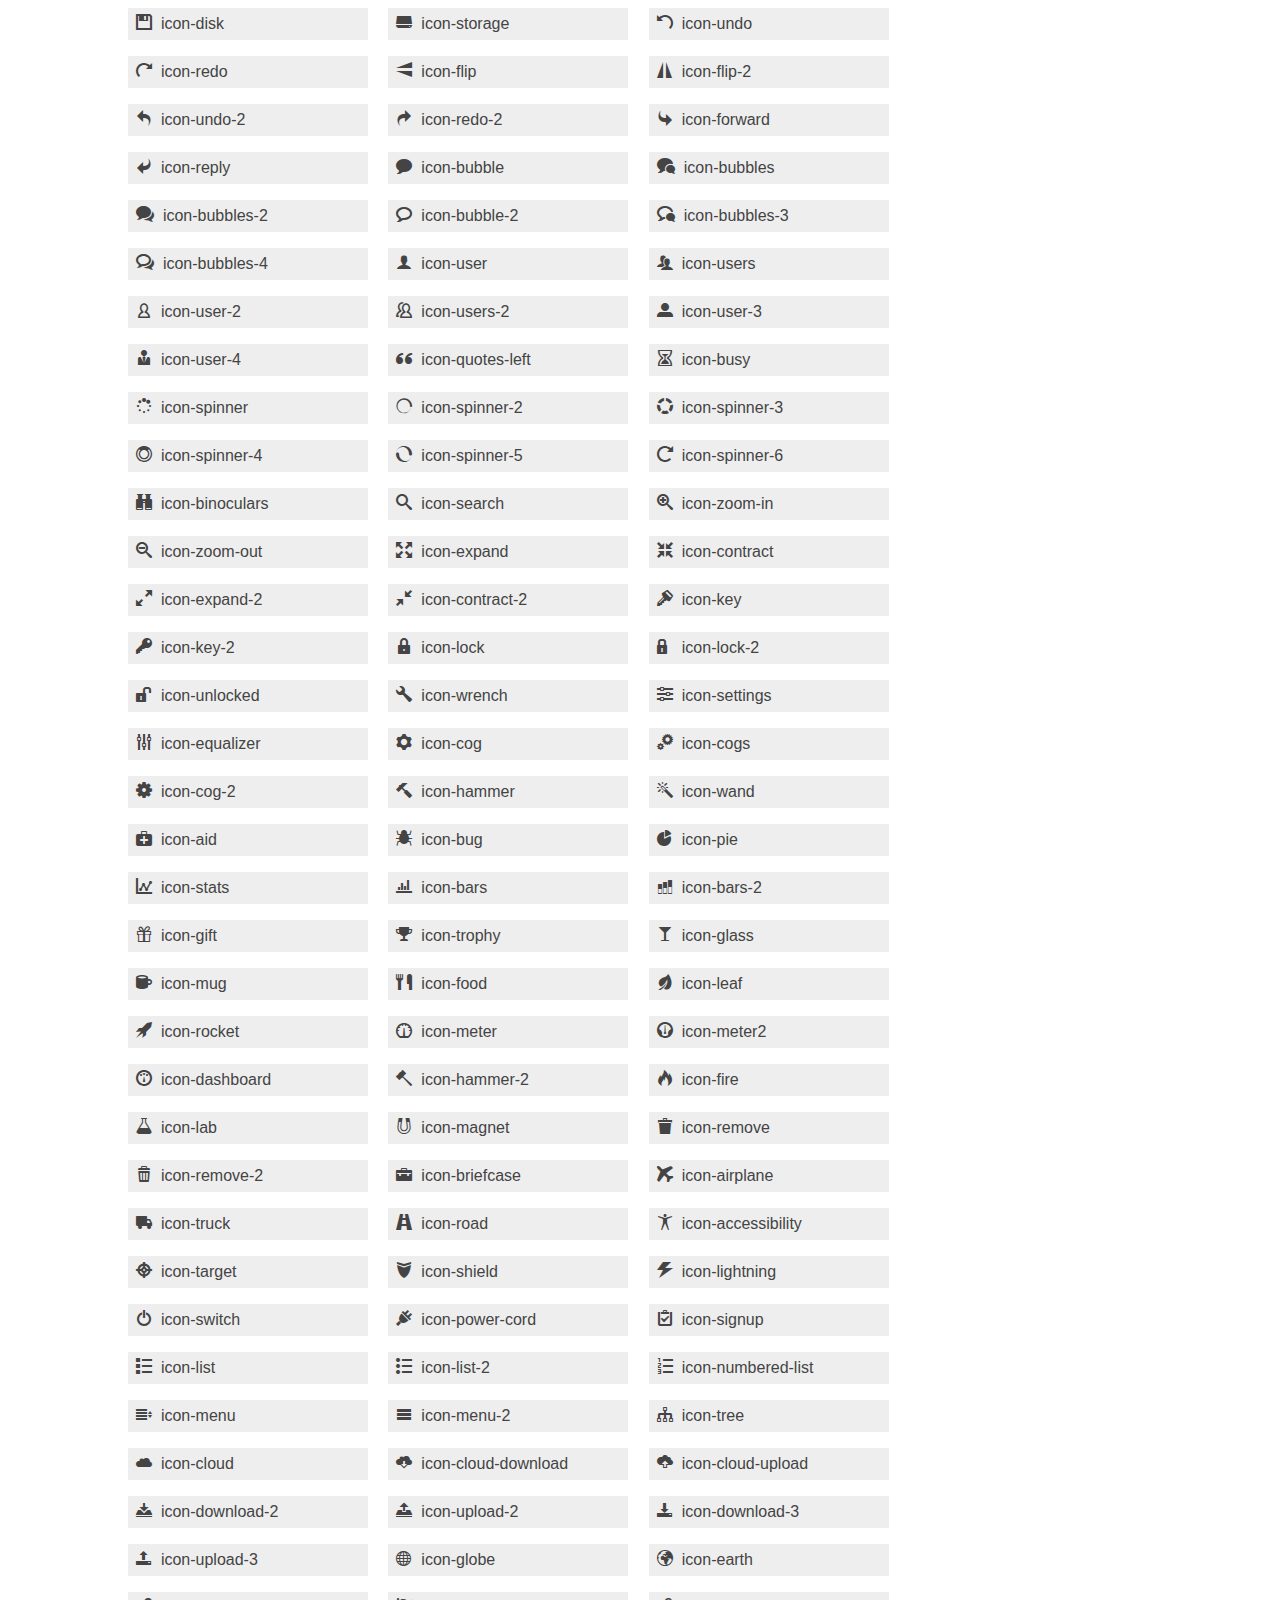
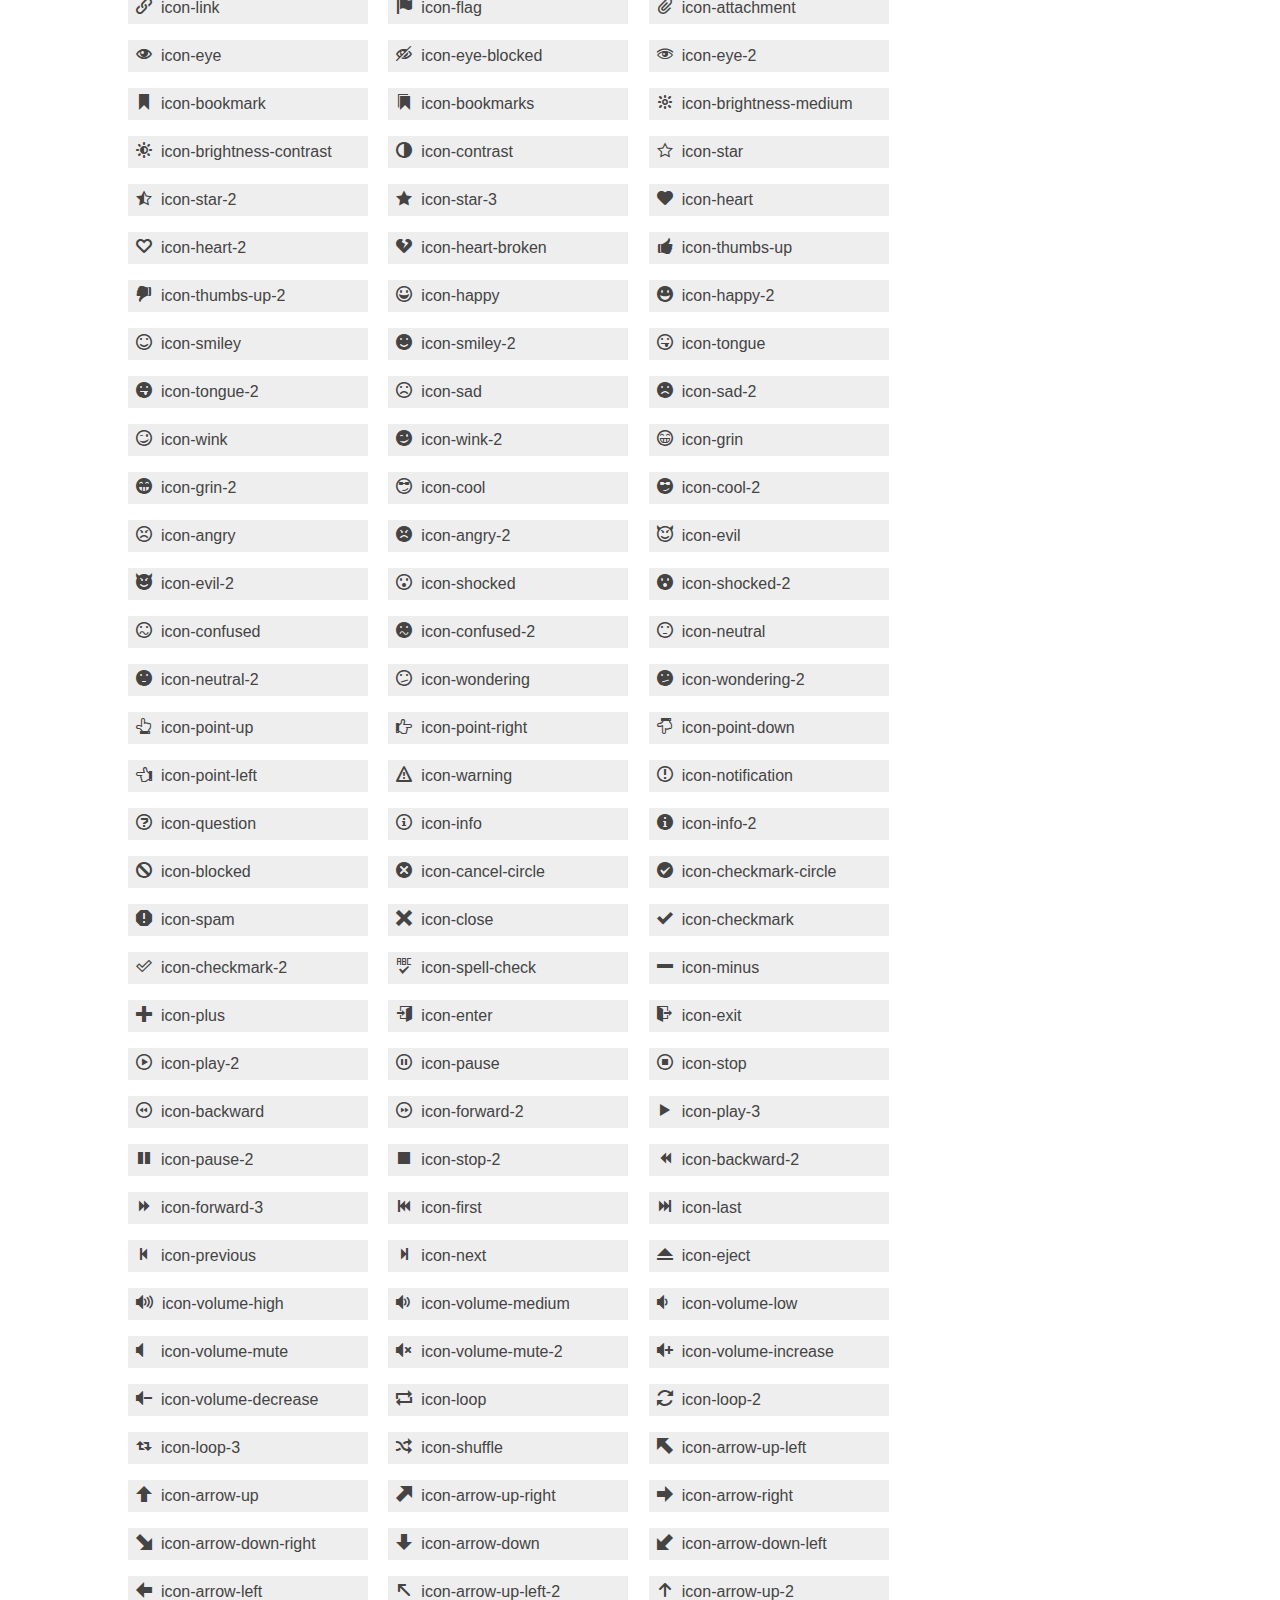
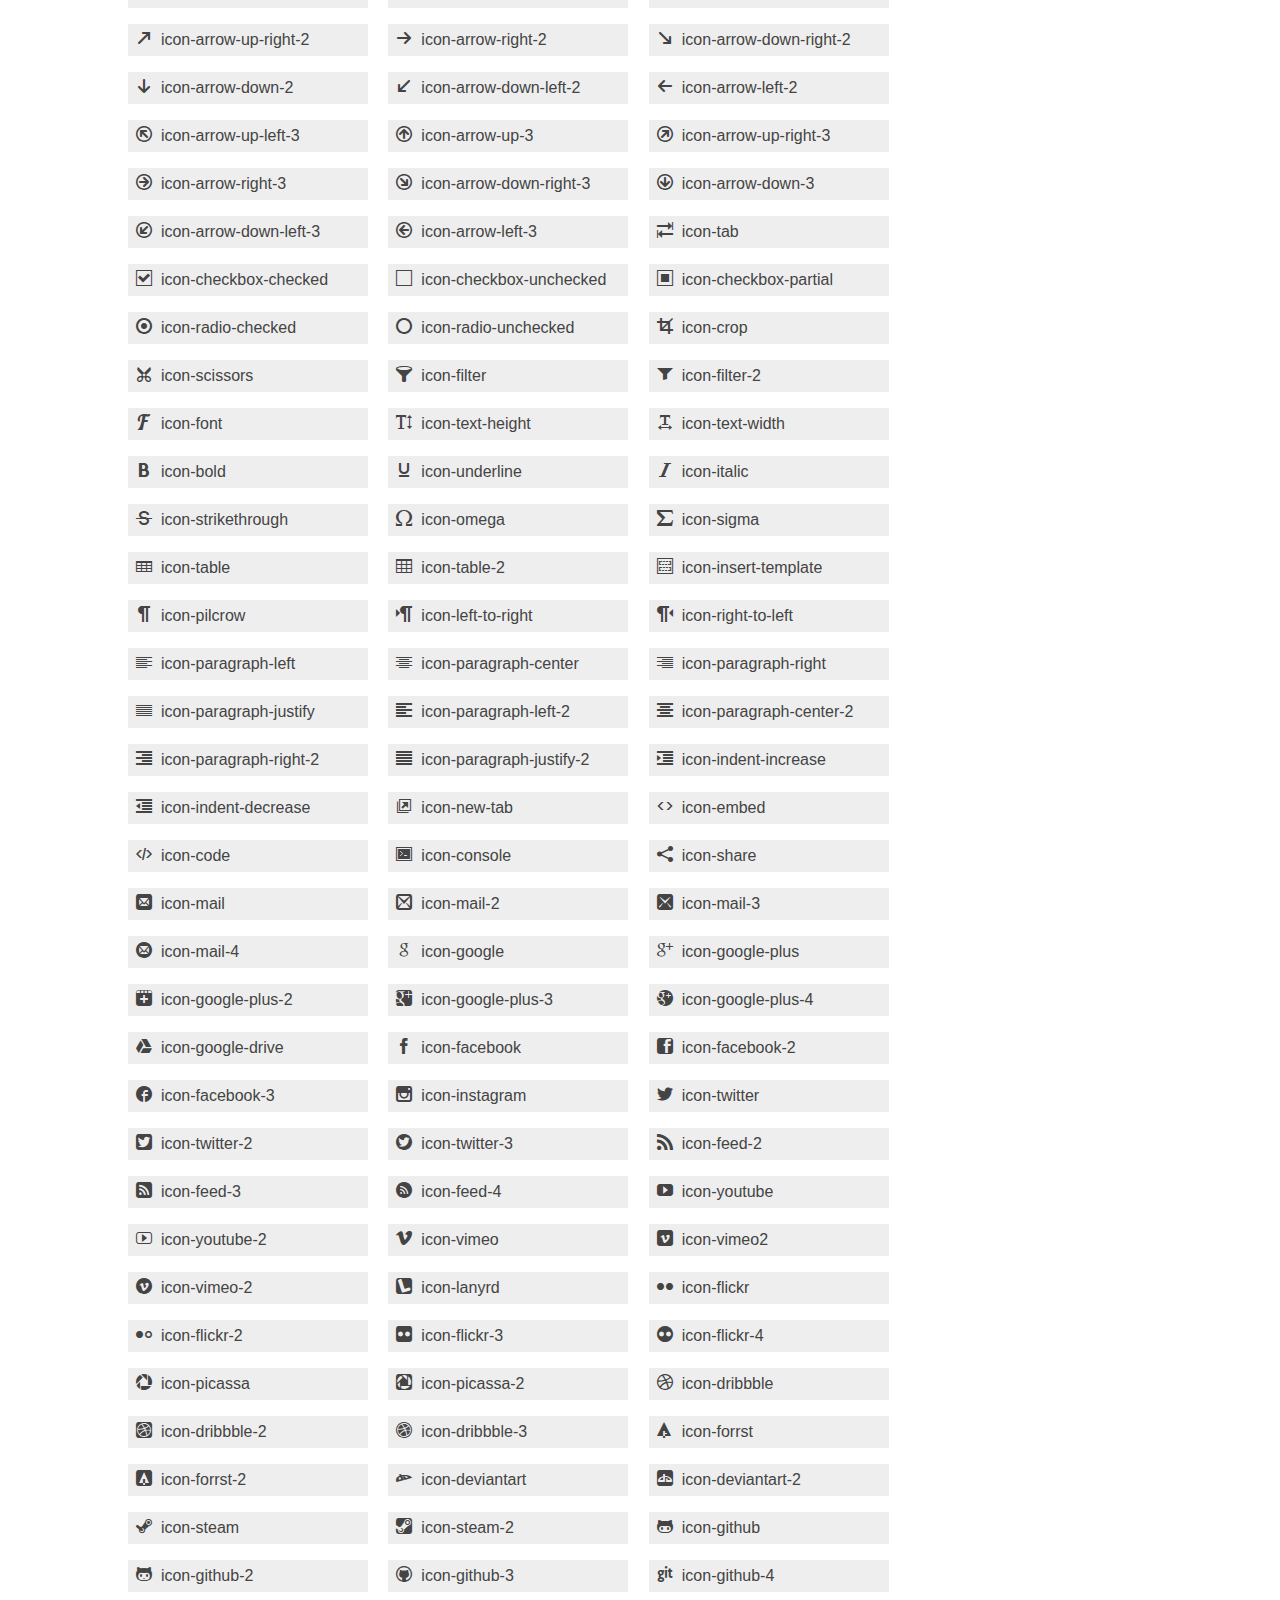
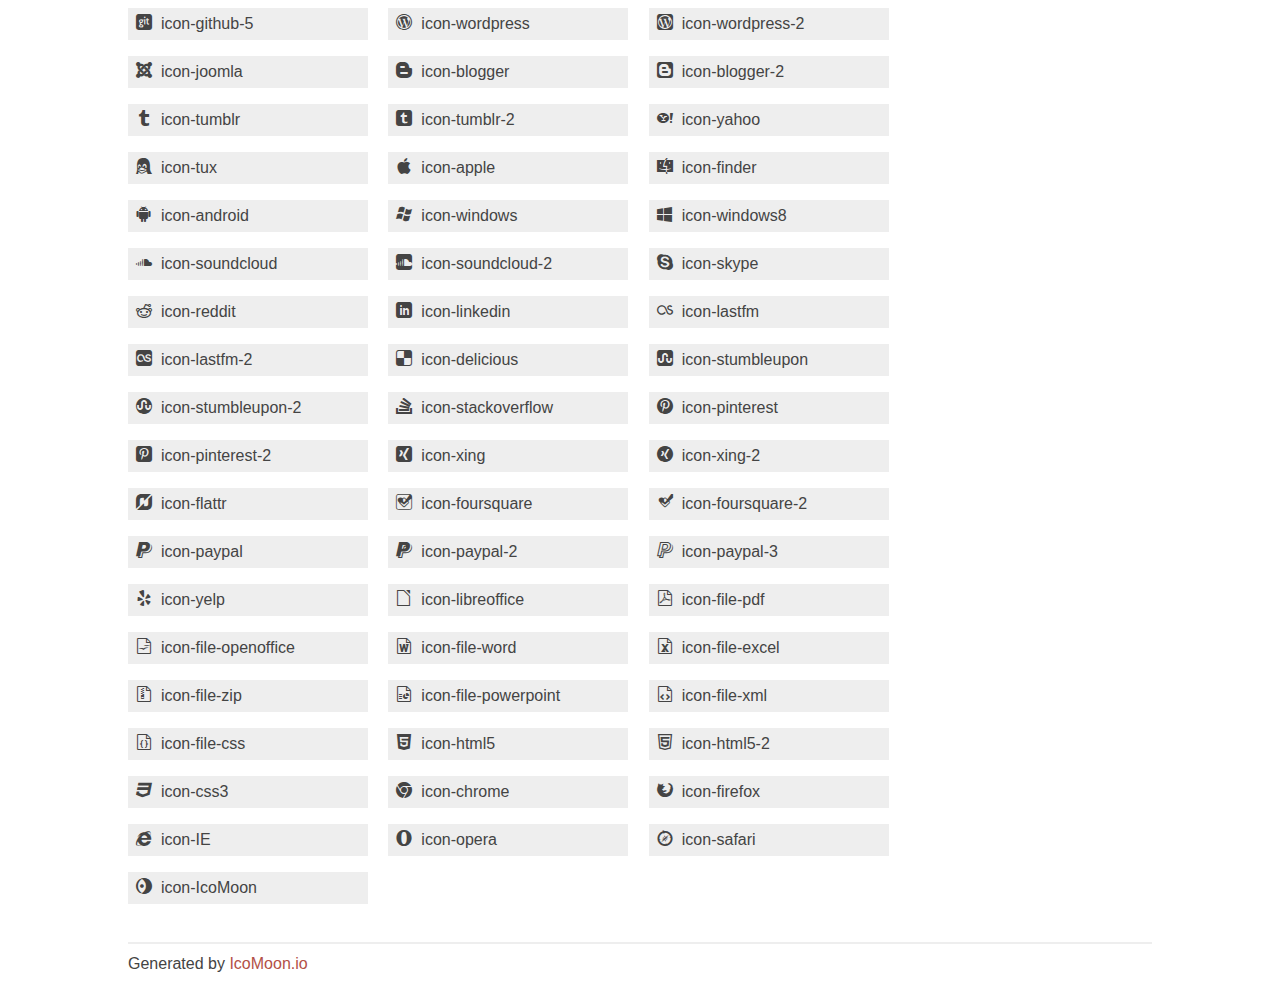
<file: framework/core/moduls/xcrud/themes/default/icons-demo.html>
<!doctype html>
<html>
<head>
<title>Your Font/Glyphs</title>
<link rel="stylesheet" href="fonts.css" />
<style>
	section, header, footer {display: block;}
	body {
		font-family: sans-serif;
		color: #444;
		line-height: 1.5;
		font-size: 1em;
	}
	* {
		-moz-box-sizing: border-box;
		-webkit-box-sizing: border-box;
		box-sizing: border-box;
		margin: 0;
		padding: 0;
	}
	.glyph {
		font-size: 16px;
		float: left;
		text-align: center;
		background: #eee;
		padding: .75em;
		margin: .75em 1.5em .75em 0;
		width: 7.5em;
		border-radius: .25em;
		box-shadow: inset 0 0 0 1px #f8f8f8, 0 0 0 1px #CCC;
	}
	.glyph input {
		font-family: consolas, monospace;
		font-size: 13px;
		width: 100%;
		text-align: center;
		border: 0;
		box-shadow: 0 0 0 1px #ccc;
		padding: .125em;
	}
	.w-main {
		width: 80%;
	}
	.centered {
		margin-left: auto;
		margin-right: auto;
	}
	.fs1 {
		font-size: 2em;
	}
	header {
		margin: 2em 0;
		padding-bottom: .5em;
		color: #666;
		box-shadow: 0 2px #eee;
	}
	header h1 {
		font-size: 2em;
		font-weight: normal;
	}
	.clearfix:before, .clearfix:after { content: ""; display: table; }
	.clearfix:after, .clear { clear: both; }
	footer {
		margin-top: 2em;
		padding: .5em 0;
		box-shadow: 0 -2px #eee;
	}
	a, a:visited {
		color: #B35047;
		text-decoration: none;
	}
	a:hover, a:focus {color: #000;}
	.box1 {
		font-size: 16px;
		display: inline-block;
		width: 15em;
		padding: .25em .5em;
		background: #eee;
		margin: .5em 1em .5em 0;
	}
</style>
</head>
<body>
	<div class="w-main centered">
	<section class="mtm clearfix" id="glyphs">
	<header>
		<h1>Your font contains the following glyphs</h1>
		<p>The generated SVG font can be imported back to <a href="http://icomoon.io/app">IcoMoon</a> for modification.</p>
	</header>
	<div class="glyph">
		<div class="fs1" aria-hidden="true" data-icon="&#xe000;"></div>
		<input type="text" readonly="readonly" value="&amp;#xe000;" />
	</div>
	<div class="glyph">
		<div class="fs1" aria-hidden="true" data-icon="&#xe001;"></div>
		<input type="text" readonly="readonly" value="&amp;#xe001;" />
	</div>
	<div class="glyph">
		<div class="fs1" aria-hidden="true" data-icon="&#xe002;"></div>
		<input type="text" readonly="readonly" value="&amp;#xe002;" />
	</div>
	<div class="glyph">
		<div class="fs1" aria-hidden="true" data-icon="&#xe003;"></div>
		<input type="text" readonly="readonly" value="&amp;#xe003;" />
	</div>
	<div class="glyph">
		<div class="fs1" aria-hidden="true" data-icon="&#xe004;"></div>
		<input type="text" readonly="readonly" value="&amp;#xe004;" />
	</div>
	<div class="glyph">
		<div class="fs1" aria-hidden="true" data-icon="&#xe005;"></div>
		<input type="text" readonly="readonly" value="&amp;#xe005;" />
	</div>
	<div class="glyph">
		<div class="fs1" aria-hidden="true" data-icon="&#xe006;"></div>
		<input type="text" readonly="readonly" value="&amp;#xe006;" />
	</div>
	<div class="glyph">
		<div class="fs1" aria-hidden="true" data-icon="&#xe007;"></div>
		<input type="text" readonly="readonly" value="&amp;#xe007;" />
	</div>
	<div class="glyph">
		<div class="fs1" aria-hidden="true" data-icon="&#xe008;"></div>
		<input type="text" readonly="readonly" value="&amp;#xe008;" />
	</div>
	<div class="glyph">
		<div class="fs1" aria-hidden="true" data-icon="&#xe009;"></div>
		<input type="text" readonly="readonly" value="&amp;#xe009;" />
	</div>
	<div class="glyph">
		<div class="fs1" aria-hidden="true" data-icon="&#xe00a;"></div>
		<input type="text" readonly="readonly" value="&amp;#xe00a;" />
	</div>
	<div class="glyph">
		<div class="fs1" aria-hidden="true" data-icon="&#xe00b;"></div>
		<input type="text" readonly="readonly" value="&amp;#xe00b;" />
	</div>
	<div class="glyph">
		<div class="fs1" aria-hidden="true" data-icon="&#xe00c;"></div>
		<input type="text" readonly="readonly" value="&amp;#xe00c;" />
	</div>
	<div class="glyph">
		<div class="fs1" aria-hidden="true" data-icon="&#xe00d;"></div>
		<input type="text" readonly="readonly" value="&amp;#xe00d;" />
	</div>
	<div class="glyph">
		<div class="fs1" aria-hidden="true" data-icon="&#xe00e;"></div>
		<input type="text" readonly="readonly" value="&amp;#xe00e;" />
	</div>
	<div class="glyph">
		<div class="fs1" aria-hidden="true" data-icon="&#xe00f;"></div>
		<input type="text" readonly="readonly" value="&amp;#xe00f;" />
	</div>
	<div class="glyph">
		<div class="fs1" aria-hidden="true" data-icon="&#xe010;"></div>
		<input type="text" readonly="readonly" value="&amp;#xe010;" />
	</div>
	<div class="glyph">
		<div class="fs1" aria-hidden="true" data-icon="&#xe011;"></div>
		<input type="text" readonly="readonly" value="&amp;#xe011;" />
	</div>
	<div class="glyph">
		<div class="fs1" aria-hidden="true" data-icon="&#xe012;"></div>
		<input type="text" readonly="readonly" value="&amp;#xe012;" />
	</div>
	<div class="glyph">
		<div class="fs1" aria-hidden="true" data-icon="&#xe013;"></div>
		<input type="text" readonly="readonly" value="&amp;#xe013;" />
	</div>
	<div class="glyph">
		<div class="fs1" aria-hidden="true" data-icon="&#xe014;"></div>
		<input type="text" readonly="readonly" value="&amp;#xe014;" />
	</div>
	<div class="glyph">
		<div class="fs1" aria-hidden="true" data-icon="&#xe015;"></div>
		<input type="text" readonly="readonly" value="&amp;#xe015;" />
	</div>
	<div class="glyph">
		<div class="fs1" aria-hidden="true" data-icon="&#xe016;"></div>
		<input type="text" readonly="readonly" value="&amp;#xe016;" />
	</div>
	<div class="glyph">
		<div class="fs1" aria-hidden="true" data-icon="&#xe017;"></div>
		<input type="text" readonly="readonly" value="&amp;#xe017;" />
	</div>
	<div class="glyph">
		<div class="fs1" aria-hidden="true" data-icon="&#xe018;"></div>
		<input type="text" readonly="readonly" value="&amp;#xe018;" />
	</div>
	<div class="glyph">
		<div class="fs1" aria-hidden="true" data-icon="&#xe019;"></div>
		<input type="text" readonly="readonly" value="&amp;#xe019;" />
	</div>
	<div class="glyph">
		<div class="fs1" aria-hidden="true" data-icon="&#xe01a;"></div>
		<input type="text" readonly="readonly" value="&amp;#xe01a;" />
	</div>
	<div class="glyph">
		<div class="fs1" aria-hidden="true" data-icon="&#xe01b;"></div>
		<input type="text" readonly="readonly" value="&amp;#xe01b;" />
	</div>
	<div class="glyph">
		<div class="fs1" aria-hidden="true" data-icon="&#xe01c;"></div>
		<input type="text" readonly="readonly" value="&amp;#xe01c;" />
	</div>
	<div class="glyph">
		<div class="fs1" aria-hidden="true" data-icon="&#xe01d;"></div>
		<input type="text" readonly="readonly" value="&amp;#xe01d;" />
	</div>
	<div class="glyph">
		<div class="fs1" aria-hidden="true" data-icon="&#xe01e;"></div>
		<input type="text" readonly="readonly" value="&amp;#xe01e;" />
	</div>
	<div class="glyph">
		<div class="fs1" aria-hidden="true" data-icon="&#xe01f;"></div>
		<input type="text" readonly="readonly" value="&amp;#xe01f;" />
	</div>
	<div class="glyph">
		<div class="fs1" aria-hidden="true" data-icon="&#xe020;"></div>
		<input type="text" readonly="readonly" value="&amp;#xe020;" />
	</div>
	<div class="glyph">
		<div class="fs1" aria-hidden="true" data-icon="&#xe021;"></div>
		<input type="text" readonly="readonly" value="&amp;#xe021;" />
	</div>
	<div class="glyph">
		<div class="fs1" aria-hidden="true" data-icon="&#xe022;"></div>
		<input type="text" readonly="readonly" value="&amp;#xe022;" />
	</div>
	<div class="glyph">
		<div class="fs1" aria-hidden="true" data-icon="&#xe023;"></div>
		<input type="text" readonly="readonly" value="&amp;#xe023;" />
	</div>
	<div class="glyph">
		<div class="fs1" aria-hidden="true" data-icon="&#xe024;"></div>
		<input type="text" readonly="readonly" value="&amp;#xe024;" />
	</div>
	<div class="glyph">
		<div class="fs1" aria-hidden="true" data-icon="&#xe025;"></div>
		<input type="text" readonly="readonly" value="&amp;#xe025;" />
	</div>
	<div class="glyph">
		<div class="fs1" aria-hidden="true" data-icon="&#xe026;"></div>
		<input type="text" readonly="readonly" value="&amp;#xe026;" />
	</div>
	<div class="glyph">
		<div class="fs1" aria-hidden="true" data-icon="&#xe027;"></div>
		<input type="text" readonly="readonly" value="&amp;#xe027;" />
	</div>
	<div class="glyph">
		<div class="fs1" aria-hidden="true" data-icon="&#xe028;"></div>
		<input type="text" readonly="readonly" value="&amp;#xe028;" />
	</div>
	<div class="glyph">
		<div class="fs1" aria-hidden="true" data-icon="&#xe029;"></div>
		<input type="text" readonly="readonly" value="&amp;#xe029;" />
	</div>
	<div class="glyph">
		<div class="fs1" aria-hidden="true" data-icon="&#xe02a;"></div>
		<input type="text" readonly="readonly" value="&amp;#xe02a;" />
	</div>
	<div class="glyph">
		<div class="fs1" aria-hidden="true" data-icon="&#xe02b;"></div>
		<input type="text" readonly="readonly" value="&amp;#xe02b;" />
	</div>
	<div class="glyph">
		<div class="fs1" aria-hidden="true" data-icon="&#xe02c;"></div>
		<input type="text" readonly="readonly" value="&amp;#xe02c;" />
	</div>
	<div class="glyph">
		<div class="fs1" aria-hidden="true" data-icon="&#xe02d;"></div>
		<input type="text" readonly="readonly" value="&amp;#xe02d;" />
	</div>
	<div class="glyph">
		<div class="fs1" aria-hidden="true" data-icon="&#xe02e;"></div>
		<input type="text" readonly="readonly" value="&amp;#xe02e;" />
	</div>
	<div class="glyph">
		<div class="fs1" aria-hidden="true" data-icon="&#xe02f;"></div>
		<input type="text" readonly="readonly" value="&amp;#xe02f;" />
	</div>
	<div class="glyph">
		<div class="fs1" aria-hidden="true" data-icon="&#xe030;"></div>
		<input type="text" readonly="readonly" value="&amp;#xe030;" />
	</div>
	<div class="glyph">
		<div class="fs1" aria-hidden="true" data-icon="&#xe031;"></div>
		<input type="text" readonly="readonly" value="&amp;#xe031;" />
	</div>
	<div class="glyph">
		<div class="fs1" aria-hidden="true" data-icon="&#xe032;"></div>
		<input type="text" readonly="readonly" value="&amp;#xe032;" />
	</div>
	<div class="glyph">
		<div class="fs1" aria-hidden="true" data-icon="&#xe033;"></div>
		<input type="text" readonly="readonly" value="&amp;#xe033;" />
	</div>
	<div class="glyph">
		<div class="fs1" aria-hidden="true" data-icon="&#xe034;"></div>
		<input type="text" readonly="readonly" value="&amp;#xe034;" />
	</div>
	<div class="glyph">
		<div class="fs1" aria-hidden="true" data-icon="&#xe035;"></div>
		<input type="text" readonly="readonly" value="&amp;#xe035;" />
	</div>
	<div class="glyph">
		<div class="fs1" aria-hidden="true" data-icon="&#xe036;"></div>
		<input type="text" readonly="readonly" value="&amp;#xe036;" />
	</div>
	<div class="glyph">
		<div class="fs1" aria-hidden="true" data-icon="&#xe037;"></div>
		<input type="text" readonly="readonly" value="&amp;#xe037;" />
	</div>
	<div class="glyph">
		<div class="fs1" aria-hidden="true" data-icon="&#xe038;"></div>
		<input type="text" readonly="readonly" value="&amp;#xe038;" />
	</div>
	<div class="glyph">
		<div class="fs1" aria-hidden="true" data-icon="&#xe039;"></div>
		<input type="text" readonly="readonly" value="&amp;#xe039;" />
	</div>
	<div class="glyph">
		<div class="fs1" aria-hidden="true" data-icon="&#xe03a;"></div>
		<input type="text" readonly="readonly" value="&amp;#xe03a;" />
	</div>
	<div class="glyph">
		<div class="fs1" aria-hidden="true" data-icon="&#xe03b;"></div>
		<input type="text" readonly="readonly" value="&amp;#xe03b;" />
	</div>
	<div class="glyph">
		<div class="fs1" aria-hidden="true" data-icon="&#xe03c;"></div>
		<input type="text" readonly="readonly" value="&amp;#xe03c;" />
	</div>
	<div class="glyph">
		<div class="fs1" aria-hidden="true" data-icon="&#xe03d;"></div>
		<input type="text" readonly="readonly" value="&amp;#xe03d;" />
	</div>
	<div class="glyph">
		<div class="fs1" aria-hidden="true" data-icon="&#xe03e;"></div>
		<input type="text" readonly="readonly" value="&amp;#xe03e;" />
	</div>
	<div class="glyph">
		<div class="fs1" aria-hidden="true" data-icon="&#xe03f;"></div>
		<input type="text" readonly="readonly" value="&amp;#xe03f;" />
	</div>
	<div class="glyph">
		<div class="fs1" aria-hidden="true" data-icon="&#xe040;"></div>
		<input type="text" readonly="readonly" value="&amp;#xe040;" />
	</div>
	<div class="glyph">
		<div class="fs1" aria-hidden="true" data-icon="&#xe041;"></div>
		<input type="text" readonly="readonly" value="&amp;#xe041;" />
	</div>
	<div class="glyph">
		<div class="fs1" aria-hidden="true" data-icon="&#xe042;"></div>
		<input type="text" readonly="readonly" value="&amp;#xe042;" />
	</div>
	<div class="glyph">
		<div class="fs1" aria-hidden="true" data-icon="&#xe043;"></div>
		<input type="text" readonly="readonly" value="&amp;#xe043;" />
	</div>
	<div class="glyph">
		<div class="fs1" aria-hidden="true" data-icon="&#xe044;"></div>
		<input type="text" readonly="readonly" value="&amp;#xe044;" />
	</div>
	<div class="glyph">
		<div class="fs1" aria-hidden="true" data-icon="&#xe045;"></div>
		<input type="text" readonly="readonly" value="&amp;#xe045;" />
	</div>
	<div class="glyph">
		<div class="fs1" aria-hidden="true" data-icon="&#xe046;"></div>
		<input type="text" readonly="readonly" value="&amp;#xe046;" />
	</div>
	<div class="glyph">
		<div class="fs1" aria-hidden="true" data-icon="&#xe047;"></div>
		<input type="text" readonly="readonly" value="&amp;#xe047;" />
	</div>
	<div class="glyph">
		<div class="fs1" aria-hidden="true" data-icon="&#xe048;"></div>
		<input type="text" readonly="readonly" value="&amp;#xe048;" />
	</div>
	<div class="glyph">
		<div class="fs1" aria-hidden="true" data-icon="&#xe049;"></div>
		<input type="text" readonly="readonly" value="&amp;#xe049;" />
	</div>
	<div class="glyph">
		<div class="fs1" aria-hidden="true" data-icon="&#xe04a;"></div>
		<input type="text" readonly="readonly" value="&amp;#xe04a;" />
	</div>
	<div class="glyph">
		<div class="fs1" aria-hidden="true" data-icon="&#xe04b;"></div>
		<input type="text" readonly="readonly" value="&amp;#xe04b;" />
	</div>
	<div class="glyph">
		<div class="fs1" aria-hidden="true" data-icon="&#xe04c;"></div>
		<input type="text" readonly="readonly" value="&amp;#xe04c;" />
	</div>
	<div class="glyph">
		<div class="fs1" aria-hidden="true" data-icon="&#xe04d;"></div>
		<input type="text" readonly="readonly" value="&amp;#xe04d;" />
	</div>
	<div class="glyph">
		<div class="fs1" aria-hidden="true" data-icon="&#xe04e;"></div>
		<input type="text" readonly="readonly" value="&amp;#xe04e;" />
	</div>
	<div class="glyph">
		<div class="fs1" aria-hidden="true" data-icon="&#xe04f;"></div>
		<input type="text" readonly="readonly" value="&amp;#xe04f;" />
	</div>
	<div class="glyph">
		<div class="fs1" aria-hidden="true" data-icon="&#xe050;"></div>
		<input type="text" readonly="readonly" value="&amp;#xe050;" />
	</div>
	<div class="glyph">
		<div class="fs1" aria-hidden="true" data-icon="&#xe051;"></div>
		<input type="text" readonly="readonly" value="&amp;#xe051;" />
	</div>
	<div class="glyph">
		<div class="fs1" aria-hidden="true" data-icon="&#xe052;"></div>
		<input type="text" readonly="readonly" value="&amp;#xe052;" />
	</div>
	<div class="glyph">
		<div class="fs1" aria-hidden="true" data-icon="&#xe053;"></div>
		<input type="text" readonly="readonly" value="&amp;#xe053;" />
	</div>
	<div class="glyph">
		<div class="fs1" aria-hidden="true" data-icon="&#xe054;"></div>
		<input type="text" readonly="readonly" value="&amp;#xe054;" />
	</div>
	<div class="glyph">
		<div class="fs1" aria-hidden="true" data-icon="&#xe055;"></div>
		<input type="text" readonly="readonly" value="&amp;#xe055;" />
	</div>
	<div class="glyph">
		<div class="fs1" aria-hidden="true" data-icon="&#xe056;"></div>
		<input type="text" readonly="readonly" value="&amp;#xe056;" />
	</div>
	<div class="glyph">
		<div class="fs1" aria-hidden="true" data-icon="&#xe057;"></div>
		<input type="text" readonly="readonly" value="&amp;#xe057;" />
	</div>
	<div class="glyph">
		<div class="fs1" aria-hidden="true" data-icon="&#xe058;"></div>
		<input type="text" readonly="readonly" value="&amp;#xe058;" />
	</div>
	<div class="glyph">
		<div class="fs1" aria-hidden="true" data-icon="&#xe059;"></div>
		<input type="text" readonly="readonly" value="&amp;#xe059;" />
	</div>
	<div class="glyph">
		<div class="fs1" aria-hidden="true" data-icon="&#xe05a;"></div>
		<input type="text" readonly="readonly" value="&amp;#xe05a;" />
	</div>
	<div class="glyph">
		<div class="fs1" aria-hidden="true" data-icon="&#xe05b;"></div>
		<input type="text" readonly="readonly" value="&amp;#xe05b;" />
	</div>
	<div class="glyph">
		<div class="fs1" aria-hidden="true" data-icon="&#xe05c;"></div>
		<input type="text" readonly="readonly" value="&amp;#xe05c;" />
	</div>
	<div class="glyph">
		<div class="fs1" aria-hidden="true" data-icon="&#xe05d;"></div>
		<input type="text" readonly="readonly" value="&amp;#xe05d;" />
	</div>
	<div class="glyph">
		<div class="fs1" aria-hidden="true" data-icon="&#xe05e;"></div>
		<input type="text" readonly="readonly" value="&amp;#xe05e;" />
	</div>
	<div class="glyph">
		<div class="fs1" aria-hidden="true" data-icon="&#xe05f;"></div>
		<input type="text" readonly="readonly" value="&amp;#xe05f;" />
	</div>
	<div class="glyph">
		<div class="fs1" aria-hidden="true" data-icon="&#xe060;"></div>
		<input type="text" readonly="readonly" value="&amp;#xe060;" />
	</div>
	<div class="glyph">
		<div class="fs1" aria-hidden="true" data-icon="&#xe061;"></div>
		<input type="text" readonly="readonly" value="&amp;#xe061;" />
	</div>
	<div class="glyph">
		<div class="fs1" aria-hidden="true" data-icon="&#xe062;"></div>
		<input type="text" readonly="readonly" value="&amp;#xe062;" />
	</div>
	<div class="glyph">
		<div class="fs1" aria-hidden="true" data-icon="&#xe063;"></div>
		<input type="text" readonly="readonly" value="&amp;#xe063;" />
	</div>
	<div class="glyph">
		<div class="fs1" aria-hidden="true" data-icon="&#xe064;"></div>
		<input type="text" readonly="readonly" value="&amp;#xe064;" />
	</div>
	<div class="glyph">
		<div class="fs1" aria-hidden="true" data-icon="&#xe065;"></div>
		<input type="text" readonly="readonly" value="&amp;#xe065;" />
	</div>
	<div class="glyph">
		<div class="fs1" aria-hidden="true" data-icon="&#xe066;"></div>
		<input type="text" readonly="readonly" value="&amp;#xe066;" />
	</div>
	<div class="glyph">
		<div class="fs1" aria-hidden="true" data-icon="&#xe067;"></div>
		<input type="text" readonly="readonly" value="&amp;#xe067;" />
	</div>
	<div class="glyph">
		<div class="fs1" aria-hidden="true" data-icon="&#xe068;"></div>
		<input type="text" readonly="readonly" value="&amp;#xe068;" />
	</div>
	<div class="glyph">
		<div class="fs1" aria-hidden="true" data-icon="&#xe069;"></div>
		<input type="text" readonly="readonly" value="&amp;#xe069;" />
	</div>
	<div class="glyph">
		<div class="fs1" aria-hidden="true" data-icon="&#xe06a;"></div>
		<input type="text" readonly="readonly" value="&amp;#xe06a;" />
	</div>
	<div class="glyph">
		<div class="fs1" aria-hidden="true" data-icon="&#xe06b;"></div>
		<input type="text" readonly="readonly" value="&amp;#xe06b;" />
	</div>
	<div class="glyph">
		<div class="fs1" aria-hidden="true" data-icon="&#xe06c;"></div>
		<input type="text" readonly="readonly" value="&amp;#xe06c;" />
	</div>
	<div class="glyph">
		<div class="fs1" aria-hidden="true" data-icon="&#xe06d;"></div>
		<input type="text" readonly="readonly" value="&amp;#xe06d;" />
	</div>
	<div class="glyph">
		<div class="fs1" aria-hidden="true" data-icon="&#xe06e;"></div>
		<input type="text" readonly="readonly" value="&amp;#xe06e;" />
	</div>
	<div class="glyph">
		<div class="fs1" aria-hidden="true" data-icon="&#xe06f;"></div>
		<input type="text" readonly="readonly" value="&amp;#xe06f;" />
	</div>
	<div class="glyph">
		<div class="fs1" aria-hidden="true" data-icon="&#xe070;"></div>
		<input type="text" readonly="readonly" value="&amp;#xe070;" />
	</div>
	<div class="glyph">
		<div class="fs1" aria-hidden="true" data-icon="&#xe071;"></div>
		<input type="text" readonly="readonly" value="&amp;#xe071;" />
	</div>
	<div class="glyph">
		<div class="fs1" aria-hidden="true" data-icon="&#xe072;"></div>
		<input type="text" readonly="readonly" value="&amp;#xe072;" />
	</div>
	<div class="glyph">
		<div class="fs1" aria-hidden="true" data-icon="&#xe073;"></div>
		<input type="text" readonly="readonly" value="&amp;#xe073;" />
	</div>
	<div class="glyph">
		<div class="fs1" aria-hidden="true" data-icon="&#xe074;"></div>
		<input type="text" readonly="readonly" value="&amp;#xe074;" />
	</div>
	<div class="glyph">
		<div class="fs1" aria-hidden="true" data-icon="&#xe075;"></div>
		<input type="text" readonly="readonly" value="&amp;#xe075;" />
	</div>
	<div class="glyph">
		<div class="fs1" aria-hidden="true" data-icon="&#xe076;"></div>
		<input type="text" readonly="readonly" value="&amp;#xe076;" />
	</div>
	<div class="glyph">
		<div class="fs1" aria-hidden="true" data-icon="&#xe077;"></div>
		<input type="text" readonly="readonly" value="&amp;#xe077;" />
	</div>
	<div class="glyph">
		<div class="fs1" aria-hidden="true" data-icon="&#xe078;"></div>
		<input type="text" readonly="readonly" value="&amp;#xe078;" />
	</div>
	<div class="glyph">
		<div class="fs1" aria-hidden="true" data-icon="&#xe079;"></div>
		<input type="text" readonly="readonly" value="&amp;#xe079;" />
	</div>
	<div class="glyph">
		<div class="fs1" aria-hidden="true" data-icon="&#xe07a;"></div>
		<input type="text" readonly="readonly" value="&amp;#xe07a;" />
	</div>
	<div class="glyph">
		<div class="fs1" aria-hidden="true" data-icon="&#xe07b;"></div>
		<input type="text" readonly="readonly" value="&amp;#xe07b;" />
	</div>
	<div class="glyph">
		<div class="fs1" aria-hidden="true" data-icon="&#xe07c;"></div>
		<input type="text" readonly="readonly" value="&amp;#xe07c;" />
	</div>
	<div class="glyph">
		<div class="fs1" aria-hidden="true" data-icon="&#xe07d;"></div>
		<input type="text" readonly="readonly" value="&amp;#xe07d;" />
	</div>
	<div class="glyph">
		<div class="fs1" aria-hidden="true" data-icon="&#xe07e;"></div>
		<input type="text" readonly="readonly" value="&amp;#xe07e;" />
	</div>
	<div class="glyph">
		<div class="fs1" aria-hidden="true" data-icon="&#xe07f;"></div>
		<input type="text" readonly="readonly" value="&amp;#xe07f;" />
	</div>
	<div class="glyph">
		<div class="fs1" aria-hidden="true" data-icon="&#xe080;"></div>
		<input type="text" readonly="readonly" value="&amp;#xe080;" />
	</div>
	<div class="glyph">
		<div class="fs1" aria-hidden="true" data-icon="&#xe081;"></div>
		<input type="text" readonly="readonly" value="&amp;#xe081;" />
	</div>
	<div class="glyph">
		<div class="fs1" aria-hidden="true" data-icon="&#xe082;"></div>
		<input type="text" readonly="readonly" value="&amp;#xe082;" />
	</div>
	<div class="glyph">
		<div class="fs1" aria-hidden="true" data-icon="&#xe083;"></div>
		<input type="text" readonly="readonly" value="&amp;#xe083;" />
	</div>
	<div class="glyph">
		<div class="fs1" aria-hidden="true" data-icon="&#xe084;"></div>
		<input type="text" readonly="readonly" value="&amp;#xe084;" />
	</div>
	<div class="glyph">
		<div class="fs1" aria-hidden="true" data-icon="&#xe085;"></div>
		<input type="text" readonly="readonly" value="&amp;#xe085;" />
	</div>
	<div class="glyph">
		<div class="fs1" aria-hidden="true" data-icon="&#xe086;"></div>
		<input type="text" readonly="readonly" value="&amp;#xe086;" />
	</div>
	<div class="glyph">
		<div class="fs1" aria-hidden="true" data-icon="&#xe087;"></div>
		<input type="text" readonly="readonly" value="&amp;#xe087;" />
	</div>
	<div class="glyph">
		<div class="fs1" aria-hidden="true" data-icon="&#xe088;"></div>
		<input type="text" readonly="readonly" value="&amp;#xe088;" />
	</div>
	<div class="glyph">
		<div class="fs1" aria-hidden="true" data-icon="&#xe089;"></div>
		<input type="text" readonly="readonly" value="&amp;#xe089;" />
	</div>
	<div class="glyph">
		<div class="fs1" aria-hidden="true" data-icon="&#xe08a;"></div>
		<input type="text" readonly="readonly" value="&amp;#xe08a;" />
	</div>
	<div class="glyph">
		<div class="fs1" aria-hidden="true" data-icon="&#xe08b;"></div>
		<input type="text" readonly="readonly" value="&amp;#xe08b;" />
	</div>
	<div class="glyph">
		<div class="fs1" aria-hidden="true" data-icon="&#xe08c;"></div>
		<input type="text" readonly="readonly" value="&amp;#xe08c;" />
	</div>
	<div class="glyph">
		<div class="fs1" aria-hidden="true" data-icon="&#xe08d;"></div>
		<input type="text" readonly="readonly" value="&amp;#xe08d;" />
	</div>
	<div class="glyph">
		<div class="fs1" aria-hidden="true" data-icon="&#xe08e;"></div>
		<input type="text" readonly="readonly" value="&amp;#xe08e;" />
	</div>
	<div class="glyph">
		<div class="fs1" aria-hidden="true" data-icon="&#xe08f;"></div>
		<input type="text" readonly="readonly" value="&amp;#xe08f;" />
	</div>
	<div class="glyph">
		<div class="fs1" aria-hidden="true" data-icon="&#xe090;"></div>
		<input type="text" readonly="readonly" value="&amp;#xe090;" />
	</div>
	<div class="glyph">
		<div class="fs1" aria-hidden="true" data-icon="&#xe091;"></div>
		<input type="text" readonly="readonly" value="&amp;#xe091;" />
	</div>
	<div class="glyph">
		<div class="fs1" aria-hidden="true" data-icon="&#xe092;"></div>
		<input type="text" readonly="readonly" value="&amp;#xe092;" />
	</div>
	<div class="glyph">
		<div class="fs1" aria-hidden="true" data-icon="&#xe093;"></div>
		<input type="text" readonly="readonly" value="&amp;#xe093;" />
	</div>
	<div class="glyph">
		<div class="fs1" aria-hidden="true" data-icon="&#xe094;"></div>
		<input type="text" readonly="readonly" value="&amp;#xe094;" />
	</div>
	<div class="glyph">
		<div class="fs1" aria-hidden="true" data-icon="&#xe095;"></div>
		<input type="text" readonly="readonly" value="&amp;#xe095;" />
	</div>
	<div class="glyph">
		<div class="fs1" aria-hidden="true" data-icon="&#xe096;"></div>
		<input type="text" readonly="readonly" value="&amp;#xe096;" />
	</div>
	<div class="glyph">
		<div class="fs1" aria-hidden="true" data-icon="&#xe097;"></div>
		<input type="text" readonly="readonly" value="&amp;#xe097;" />
	</div>
	<div class="glyph">
		<div class="fs1" aria-hidden="true" data-icon="&#xe098;"></div>
		<input type="text" readonly="readonly" value="&amp;#xe098;" />
	</div>
	<div class="glyph">
		<div class="fs1" aria-hidden="true" data-icon="&#xe099;"></div>
		<input type="text" readonly="readonly" value="&amp;#xe099;" />
	</div>
	<div class="glyph">
		<div class="fs1" aria-hidden="true" data-icon="&#xe09a;"></div>
		<input type="text" readonly="readonly" value="&amp;#xe09a;" />
	</div>
	<div class="glyph">
		<div class="fs1" aria-hidden="true" data-icon="&#xe09b;"></div>
		<input type="text" readonly="readonly" value="&amp;#xe09b;" />
	</div>
	<div class="glyph">
		<div class="fs1" aria-hidden="true" data-icon="&#xe09c;"></div>
		<input type="text" readonly="readonly" value="&amp;#xe09c;" />
	</div>
	<div class="glyph">
		<div class="fs1" aria-hidden="true" data-icon="&#xe09d;"></div>
		<input type="text" readonly="readonly" value="&amp;#xe09d;" />
	</div>
	<div class="glyph">
		<div class="fs1" aria-hidden="true" data-icon="&#xe09e;"></div>
		<input type="text" readonly="readonly" value="&amp;#xe09e;" />
	</div>
	<div class="glyph">
		<div class="fs1" aria-hidden="true" data-icon="&#xe09f;"></div>
		<input type="text" readonly="readonly" value="&amp;#xe09f;" />
	</div>
	<div class="glyph">
		<div class="fs1" aria-hidden="true" data-icon="&#xe0a0;"></div>
		<input type="text" readonly="readonly" value="&amp;#xe0a0;" />
	</div>
	<div class="glyph">
		<div class="fs1" aria-hidden="true" data-icon="&#xe0a1;"></div>
		<input type="text" readonly="readonly" value="&amp;#xe0a1;" />
	</div>
	<div class="glyph">
		<div class="fs1" aria-hidden="true" data-icon="&#xe0a2;"></div>
		<input type="text" readonly="readonly" value="&amp;#xe0a2;" />
	</div>
	<div class="glyph">
		<div class="fs1" aria-hidden="true" data-icon="&#xe0a3;"></div>
		<input type="text" readonly="readonly" value="&amp;#xe0a3;" />
	</div>
	<div class="glyph">
		<div class="fs1" aria-hidden="true" data-icon="&#xe0a4;"></div>
		<input type="text" readonly="readonly" value="&amp;#xe0a4;" />
	</div>
	<div class="glyph">
		<div class="fs1" aria-hidden="true" data-icon="&#xe0a5;"></div>
		<input type="text" readonly="readonly" value="&amp;#xe0a5;" />
	</div>
	<div class="glyph">
		<div class="fs1" aria-hidden="true" data-icon="&#xe0a6;"></div>
		<input type="text" readonly="readonly" value="&amp;#xe0a6;" />
	</div>
	<div class="glyph">
		<div class="fs1" aria-hidden="true" data-icon="&#xe0a7;"></div>
		<input type="text" readonly="readonly" value="&amp;#xe0a7;" />
	</div>
	<div class="glyph">
		<div class="fs1" aria-hidden="true" data-icon="&#xe0a8;"></div>
		<input type="text" readonly="readonly" value="&amp;#xe0a8;" />
	</div>
	<div class="glyph">
		<div class="fs1" aria-hidden="true" data-icon="&#xe0a9;"></div>
		<input type="text" readonly="readonly" value="&amp;#xe0a9;" />
	</div>
	<div class="glyph">
		<div class="fs1" aria-hidden="true" data-icon="&#xe0aa;"></div>
		<input type="text" readonly="readonly" value="&amp;#xe0aa;" />
	</div>
	<div class="glyph">
		<div class="fs1" aria-hidden="true" data-icon="&#xe0ab;"></div>
		<input type="text" readonly="readonly" value="&amp;#xe0ab;" />
	</div>
	<div class="glyph">
		<div class="fs1" aria-hidden="true" data-icon="&#xe0ac;"></div>
		<input type="text" readonly="readonly" value="&amp;#xe0ac;" />
	</div>
	<div class="glyph">
		<div class="fs1" aria-hidden="true" data-icon="&#xe0ad;"></div>
		<input type="text" readonly="readonly" value="&amp;#xe0ad;" />
	</div>
	<div class="glyph">
		<div class="fs1" aria-hidden="true" data-icon="&#xe0ae;"></div>
		<input type="text" readonly="readonly" value="&amp;#xe0ae;" />
	</div>
	<div class="glyph">
		<div class="fs1" aria-hidden="true" data-icon="&#xe0af;"></div>
		<input type="text" readonly="readonly" value="&amp;#xe0af;" />
	</div>
	<div class="glyph">
		<div class="fs1" aria-hidden="true" data-icon="&#xe0b0;"></div>
		<input type="text" readonly="readonly" value="&amp;#xe0b0;" />
	</div>
	<div class="glyph">
		<div class="fs1" aria-hidden="true" data-icon="&#xe0b1;"></div>
		<input type="text" readonly="readonly" value="&amp;#xe0b1;" />
	</div>
	<div class="glyph">
		<div class="fs1" aria-hidden="true" data-icon="&#xe0b2;"></div>
		<input type="text" readonly="readonly" value="&amp;#xe0b2;" />
	</div>
	<div class="glyph">
		<div class="fs1" aria-hidden="true" data-icon="&#xe0b3;"></div>
		<input type="text" readonly="readonly" value="&amp;#xe0b3;" />
	</div>
	<div class="glyph">
		<div class="fs1" aria-hidden="true" data-icon="&#xe0b4;"></div>
		<input type="text" readonly="readonly" value="&amp;#xe0b4;" />
	</div>
	<div class="glyph">
		<div class="fs1" aria-hidden="true" data-icon="&#xe0b5;"></div>
		<input type="text" readonly="readonly" value="&amp;#xe0b5;" />
	</div>
	<div class="glyph">
		<div class="fs1" aria-hidden="true" data-icon="&#xe0b6;"></div>
		<input type="text" readonly="readonly" value="&amp;#xe0b6;" />
	</div>
	<div class="glyph">
		<div class="fs1" aria-hidden="true" data-icon="&#xe0b7;"></div>
		<input type="text" readonly="readonly" value="&amp;#xe0b7;" />
	</div>
	<div class="glyph">
		<div class="fs1" aria-hidden="true" data-icon="&#xe0b8;"></div>
		<input type="text" readonly="readonly" value="&amp;#xe0b8;" />
	</div>
	<div class="glyph">
		<div class="fs1" aria-hidden="true" data-icon="&#xe0b9;"></div>
		<input type="text" readonly="readonly" value="&amp;#xe0b9;" />
	</div>
	<div class="glyph">
		<div class="fs1" aria-hidden="true" data-icon="&#xe0ba;"></div>
		<input type="text" readonly="readonly" value="&amp;#xe0ba;" />
	</div>
	<div class="glyph">
		<div class="fs1" aria-hidden="true" data-icon="&#xe0bb;"></div>
		<input type="text" readonly="readonly" value="&amp;#xe0bb;" />
	</div>
	<div class="glyph">
		<div class="fs1" aria-hidden="true" data-icon="&#xe0bc;"></div>
		<input type="text" readonly="readonly" value="&amp;#xe0bc;" />
	</div>
	<div class="glyph">
		<div class="fs1" aria-hidden="true" data-icon="&#xe0bd;"></div>
		<input type="text" readonly="readonly" value="&amp;#xe0bd;" />
	</div>
	<div class="glyph">
		<div class="fs1" aria-hidden="true" data-icon="&#xe0be;"></div>
		<input type="text" readonly="readonly" value="&amp;#xe0be;" />
	</div>
	<div class="glyph">
		<div class="fs1" aria-hidden="true" data-icon="&#xe0bf;"></div>
		<input type="text" readonly="readonly" value="&amp;#xe0bf;" />
	</div>
	<div class="glyph">
		<div class="fs1" aria-hidden="true" data-icon="&#xe0c0;"></div>
		<input type="text" readonly="readonly" value="&amp;#xe0c0;" />
	</div>
	<div class="glyph">
		<div class="fs1" aria-hidden="true" data-icon="&#xe0c1;"></div>
		<input type="text" readonly="readonly" value="&amp;#xe0c1;" />
	</div>
	<div class="glyph">
		<div class="fs1" aria-hidden="true" data-icon="&#xe0c2;"></div>
		<input type="text" readonly="readonly" value="&amp;#xe0c2;" />
	</div>
	<div class="glyph">
		<div class="fs1" aria-hidden="true" data-icon="&#xe0c3;"></div>
		<input type="text" readonly="readonly" value="&amp;#xe0c3;" />
	</div>
	<div class="glyph">
		<div class="fs1" aria-hidden="true" data-icon="&#xe0c4;"></div>
		<input type="text" readonly="readonly" value="&amp;#xe0c4;" />
	</div>
	<div class="glyph">
		<div class="fs1" aria-hidden="true" data-icon="&#xe0c5;"></div>
		<input type="text" readonly="readonly" value="&amp;#xe0c5;" />
	</div>
	<div class="glyph">
		<div class="fs1" aria-hidden="true" data-icon="&#xe0c6;"></div>
		<input type="text" readonly="readonly" value="&amp;#xe0c6;" />
	</div>
	<div class="glyph">
		<div class="fs1" aria-hidden="true" data-icon="&#xe0c7;"></div>
		<input type="text" readonly="readonly" value="&amp;#xe0c7;" />
	</div>
	<div class="glyph">
		<div class="fs1" aria-hidden="true" data-icon="&#xe0c8;"></div>
		<input type="text" readonly="readonly" value="&amp;#xe0c8;" />
	</div>
	<div class="glyph">
		<div class="fs1" aria-hidden="true" data-icon="&#xe0c9;"></div>
		<input type="text" readonly="readonly" value="&amp;#xe0c9;" />
	</div>
	<div class="glyph">
		<div class="fs1" aria-hidden="true" data-icon="&#xe0ca;"></div>
		<input type="text" readonly="readonly" value="&amp;#xe0ca;" />
	</div>
	<div class="glyph">
		<div class="fs1" aria-hidden="true" data-icon="&#xe0cb;"></div>
		<input type="text" readonly="readonly" value="&amp;#xe0cb;" />
	</div>
	<div class="glyph">
		<div class="fs1" aria-hidden="true" data-icon="&#xe0cc;"></div>
		<input type="text" readonly="readonly" value="&amp;#xe0cc;" />
	</div>
	<div class="glyph">
		<div class="fs1" aria-hidden="true" data-icon="&#xe0cd;"></div>
		<input type="text" readonly="readonly" value="&amp;#xe0cd;" />
	</div>
	<div class="glyph">
		<div class="fs1" aria-hidden="true" data-icon="&#xe0ce;"></div>
		<input type="text" readonly="readonly" value="&amp;#xe0ce;" />
	</div>
	<div class="glyph">
		<div class="fs1" aria-hidden="true" data-icon="&#xe0cf;"></div>
		<input type="text" readonly="readonly" value="&amp;#xe0cf;" />
	</div>
	<div class="glyph">
		<div class="fs1" aria-hidden="true" data-icon="&#xe0d0;"></div>
		<input type="text" readonly="readonly" value="&amp;#xe0d0;" />
	</div>
	<div class="glyph">
		<div class="fs1" aria-hidden="true" data-icon="&#xe0d1;"></div>
		<input type="text" readonly="readonly" value="&amp;#xe0d1;" />
	</div>
	<div class="glyph">
		<div class="fs1" aria-hidden="true" data-icon="&#xe0d2;"></div>
		<input type="text" readonly="readonly" value="&amp;#xe0d2;" />
	</div>
	<div class="glyph">
		<div class="fs1" aria-hidden="true" data-icon="&#xe0d3;"></div>
		<input type="text" readonly="readonly" value="&amp;#xe0d3;" />
	</div>
	<div class="glyph">
		<div class="fs1" aria-hidden="true" data-icon="&#xe0d4;"></div>
		<input type="text" readonly="readonly" value="&amp;#xe0d4;" />
	</div>
	<div class="glyph">
		<div class="fs1" aria-hidden="true" data-icon="&#xe0d5;"></div>
		<input type="text" readonly="readonly" value="&amp;#xe0d5;" />
	</div>
	<div class="glyph">
		<div class="fs1" aria-hidden="true" data-icon="&#xe0d6;"></div>
		<input type="text" readonly="readonly" value="&amp;#xe0d6;" />
	</div>
	<div class="glyph">
		<div class="fs1" aria-hidden="true" data-icon="&#xe0d7;"></div>
		<input type="text" readonly="readonly" value="&amp;#xe0d7;" />
	</div>
	<div class="glyph">
		<div class="fs1" aria-hidden="true" data-icon="&#xe0d8;"></div>
		<input type="text" readonly="readonly" value="&amp;#xe0d8;" />
	</div>
	<div class="glyph">
		<div class="fs1" aria-hidden="true" data-icon="&#xe0d9;"></div>
		<input type="text" readonly="readonly" value="&amp;#xe0d9;" />
	</div>
	<div class="glyph">
		<div class="fs1" aria-hidden="true" data-icon="&#xe0da;"></div>
		<input type="text" readonly="readonly" value="&amp;#xe0da;" />
	</div>
	<div class="glyph">
		<div class="fs1" aria-hidden="true" data-icon="&#xe0db;"></div>
		<input type="text" readonly="readonly" value="&amp;#xe0db;" />
	</div>
	<div class="glyph">
		<div class="fs1" aria-hidden="true" data-icon="&#xe0dc;"></div>
		<input type="text" readonly="readonly" value="&amp;#xe0dc;" />
	</div>
	<div class="glyph">
		<div class="fs1" aria-hidden="true" data-icon="&#xe0dd;"></div>
		<input type="text" readonly="readonly" value="&amp;#xe0dd;" />
	</div>
	<div class="glyph">
		<div class="fs1" aria-hidden="true" data-icon="&#xe0de;"></div>
		<input type="text" readonly="readonly" value="&amp;#xe0de;" />
	</div>
	<div class="glyph">
		<div class="fs1" aria-hidden="true" data-icon="&#xe0df;"></div>
		<input type="text" readonly="readonly" value="&amp;#xe0df;" />
	</div>
	<div class="glyph">
		<div class="fs1" aria-hidden="true" data-icon="&#xe0e0;"></div>
		<input type="text" readonly="readonly" value="&amp;#xe0e0;" />
	</div>
	<div class="glyph">
		<div class="fs1" aria-hidden="true" data-icon="&#xe0e1;"></div>
		<input type="text" readonly="readonly" value="&amp;#xe0e1;" />
	</div>
	<div class="glyph">
		<div class="fs1" aria-hidden="true" data-icon="&#xe0e2;"></div>
		<input type="text" readonly="readonly" value="&amp;#xe0e2;" />
	</div>
	<div class="glyph">
		<div class="fs1" aria-hidden="true" data-icon="&#xe0e3;"></div>
		<input type="text" readonly="readonly" value="&amp;#xe0e3;" />
	</div>
	<div class="glyph">
		<div class="fs1" aria-hidden="true" data-icon="&#xe0e4;"></div>
		<input type="text" readonly="readonly" value="&amp;#xe0e4;" />
	</div>
	<div class="glyph">
		<div class="fs1" aria-hidden="true" data-icon="&#xe0e5;"></div>
		<input type="text" readonly="readonly" value="&amp;#xe0e5;" />
	</div>
	<div class="glyph">
		<div class="fs1" aria-hidden="true" data-icon="&#xe0e6;"></div>
		<input type="text" readonly="readonly" value="&amp;#xe0e6;" />
	</div>
	<div class="glyph">
		<div class="fs1" aria-hidden="true" data-icon="&#xe0e7;"></div>
		<input type="text" readonly="readonly" value="&amp;#xe0e7;" />
	</div>
	<div class="glyph">
		<div class="fs1" aria-hidden="true" data-icon="&#xe0e8;"></div>
		<input type="text" readonly="readonly" value="&amp;#xe0e8;" />
	</div>
	<div class="glyph">
		<div class="fs1" aria-hidden="true" data-icon="&#xe0e9;"></div>
		<input type="text" readonly="readonly" value="&amp;#xe0e9;" />
	</div>
	<div class="glyph">
		<div class="fs1" aria-hidden="true" data-icon="&#xe0ea;"></div>
		<input type="text" readonly="readonly" value="&amp;#xe0ea;" />
	</div>
	<div class="glyph">
		<div class="fs1" aria-hidden="true" data-icon="&#xe0eb;"></div>
		<input type="text" readonly="readonly" value="&amp;#xe0eb;" />
	</div>
	<div class="glyph">
		<div class="fs1" aria-hidden="true" data-icon="&#xe0ec;"></div>
		<input type="text" readonly="readonly" value="&amp;#xe0ec;" />
	</div>
	<div class="glyph">
		<div class="fs1" aria-hidden="true" data-icon="&#xe0ed;"></div>
		<input type="text" readonly="readonly" value="&amp;#xe0ed;" />
	</div>
	<div class="glyph">
		<div class="fs1" aria-hidden="true" data-icon="&#xe0ee;"></div>
		<input type="text" readonly="readonly" value="&amp;#xe0ee;" />
	</div>
	<div class="glyph">
		<div class="fs1" aria-hidden="true" data-icon="&#xe0ef;"></div>
		<input type="text" readonly="readonly" value="&amp;#xe0ef;" />
	</div>
	<div class="glyph">
		<div class="fs1" aria-hidden="true" data-icon="&#xe0f0;"></div>
		<input type="text" readonly="readonly" value="&amp;#xe0f0;" />
	</div>
	<div class="glyph">
		<div class="fs1" aria-hidden="true" data-icon="&#xe0f1;"></div>
		<input type="text" readonly="readonly" value="&amp;#xe0f1;" />
	</div>
	<div class="glyph">
		<div class="fs1" aria-hidden="true" data-icon="&#xe0f2;"></div>
		<input type="text" readonly="readonly" value="&amp;#xe0f2;" />
	</div>
	<div class="glyph">
		<div class="fs1" aria-hidden="true" data-icon="&#xe0f3;"></div>
		<input type="text" readonly="readonly" value="&amp;#xe0f3;" />
	</div>
	<div class="glyph">
		<div class="fs1" aria-hidden="true" data-icon="&#xe0f4;"></div>
		<input type="text" readonly="readonly" value="&amp;#xe0f4;" />
	</div>
	<div class="glyph">
		<div class="fs1" aria-hidden="true" data-icon="&#xe0f5;"></div>
		<input type="text" readonly="readonly" value="&amp;#xe0f5;" />
	</div>
	<div class="glyph">
		<div class="fs1" aria-hidden="true" data-icon="&#xe0f6;"></div>
		<input type="text" readonly="readonly" value="&amp;#xe0f6;" />
	</div>
	<div class="glyph">
		<div class="fs1" aria-hidden="true" data-icon="&#xe0f7;"></div>
		<input type="text" readonly="readonly" value="&amp;#xe0f7;" />
	</div>
	<div class="glyph">
		<div class="fs1" aria-hidden="true" data-icon="&#xe0f8;"></div>
		<input type="text" readonly="readonly" value="&amp;#xe0f8;" />
	</div>
	<div class="glyph">
		<div class="fs1" aria-hidden="true" data-icon="&#xe0f9;"></div>
		<input type="text" readonly="readonly" value="&amp;#xe0f9;" />
	</div>
	<div class="glyph">
		<div class="fs1" aria-hidden="true" data-icon="&#xe0fa;"></div>
		<input type="text" readonly="readonly" value="&amp;#xe0fa;" />
	</div>
	<div class="glyph">
		<div class="fs1" aria-hidden="true" data-icon="&#xe0fb;"></div>
		<input type="text" readonly="readonly" value="&amp;#xe0fb;" />
	</div>
	<div class="glyph">
		<div class="fs1" aria-hidden="true" data-icon="&#xe0fc;"></div>
		<input type="text" readonly="readonly" value="&amp;#xe0fc;" />
	</div>
	<div class="glyph">
		<div class="fs1" aria-hidden="true" data-icon="&#xe0fd;"></div>
		<input type="text" readonly="readonly" value="&amp;#xe0fd;" />
	</div>
	<div class="glyph">
		<div class="fs1" aria-hidden="true" data-icon="&#xe0fe;"></div>
		<input type="text" readonly="readonly" value="&amp;#xe0fe;" />
	</div>
	<div class="glyph">
		<div class="fs1" aria-hidden="true" data-icon="&#xe0ff;"></div>
		<input type="text" readonly="readonly" value="&amp;#xe0ff;" />
	</div>
	<div class="glyph">
		<div class="fs1" aria-hidden="true" data-icon="&#xe100;"></div>
		<input type="text" readonly="readonly" value="&amp;#xe100;" />
	</div>
	<div class="glyph">
		<div class="fs1" aria-hidden="true" data-icon="&#xe101;"></div>
		<input type="text" readonly="readonly" value="&amp;#xe101;" />
	</div>
	<div class="glyph">
		<div class="fs1" aria-hidden="true" data-icon="&#xe102;"></div>
		<input type="text" readonly="readonly" value="&amp;#xe102;" />
	</div>
	<div class="glyph">
		<div class="fs1" aria-hidden="true" data-icon="&#xe103;"></div>
		<input type="text" readonly="readonly" value="&amp;#xe103;" />
	</div>
	<div class="glyph">
		<div class="fs1" aria-hidden="true" data-icon="&#xe104;"></div>
		<input type="text" readonly="readonly" value="&amp;#xe104;" />
	</div>
	<div class="glyph">
		<div class="fs1" aria-hidden="true" data-icon="&#xe105;"></div>
		<input type="text" readonly="readonly" value="&amp;#xe105;" />
	</div>
	<div class="glyph">
		<div class="fs1" aria-hidden="true" data-icon="&#xe106;"></div>
		<input type="text" readonly="readonly" value="&amp;#xe106;" />
	</div>
	<div class="glyph">
		<div class="fs1" aria-hidden="true" data-icon="&#xe107;"></div>
		<input type="text" readonly="readonly" value="&amp;#xe107;" />
	</div>
	<div class="glyph">
		<div class="fs1" aria-hidden="true" data-icon="&#xe108;"></div>
		<input type="text" readonly="readonly" value="&amp;#xe108;" />
	</div>
	<div class="glyph">
		<div class="fs1" aria-hidden="true" data-icon="&#xe109;"></div>
		<input type="text" readonly="readonly" value="&amp;#xe109;" />
	</div>
	<div class="glyph">
		<div class="fs1" aria-hidden="true" data-icon="&#xe10a;"></div>
		<input type="text" readonly="readonly" value="&amp;#xe10a;" />
	</div>
	<div class="glyph">
		<div class="fs1" aria-hidden="true" data-icon="&#xe10b;"></div>
		<input type="text" readonly="readonly" value="&amp;#xe10b;" />
	</div>
	<div class="glyph">
		<div class="fs1" aria-hidden="true" data-icon="&#xe10c;"></div>
		<input type="text" readonly="readonly" value="&amp;#xe10c;" />
	</div>
	<div class="glyph">
		<div class="fs1" aria-hidden="true" data-icon="&#xe10d;"></div>
		<input type="text" readonly="readonly" value="&amp;#xe10d;" />
	</div>
	<div class="glyph">
		<div class="fs1" aria-hidden="true" data-icon="&#xe10e;"></div>
		<input type="text" readonly="readonly" value="&amp;#xe10e;" />
	</div>
	<div class="glyph">
		<div class="fs1" aria-hidden="true" data-icon="&#xe10f;"></div>
		<input type="text" readonly="readonly" value="&amp;#xe10f;" />
	</div>
	<div class="glyph">
		<div class="fs1" aria-hidden="true" data-icon="&#xe110;"></div>
		<input type="text" readonly="readonly" value="&amp;#xe110;" />
	</div>
	<div class="glyph">
		<div class="fs1" aria-hidden="true" data-icon="&#xe111;"></div>
		<input type="text" readonly="readonly" value="&amp;#xe111;" />
	</div>
	<div class="glyph">
		<div class="fs1" aria-hidden="true" data-icon="&#xe112;"></div>
		<input type="text" readonly="readonly" value="&amp;#xe112;" />
	</div>
	<div class="glyph">
		<div class="fs1" aria-hidden="true" data-icon="&#xe113;"></div>
		<input type="text" readonly="readonly" value="&amp;#xe113;" />
	</div>
	<div class="glyph">
		<div class="fs1" aria-hidden="true" data-icon="&#xe114;"></div>
		<input type="text" readonly="readonly" value="&amp;#xe114;" />
	</div>
	<div class="glyph">
		<div class="fs1" aria-hidden="true" data-icon="&#xe115;"></div>
		<input type="text" readonly="readonly" value="&amp;#xe115;" />
	</div>
	<div class="glyph">
		<div class="fs1" aria-hidden="true" data-icon="&#xe116;"></div>
		<input type="text" readonly="readonly" value="&amp;#xe116;" />
	</div>
	<div class="glyph">
		<div class="fs1" aria-hidden="true" data-icon="&#xe117;"></div>
		<input type="text" readonly="readonly" value="&amp;#xe117;" />
	</div>
	<div class="glyph">
		<div class="fs1" aria-hidden="true" data-icon="&#xe118;"></div>
		<input type="text" readonly="readonly" value="&amp;#xe118;" />
	</div>
	<div class="glyph">
		<div class="fs1" aria-hidden="true" data-icon="&#xe119;"></div>
		<input type="text" readonly="readonly" value="&amp;#xe119;" />
	</div>
	<div class="glyph">
		<div class="fs1" aria-hidden="true" data-icon="&#xe11a;"></div>
		<input type="text" readonly="readonly" value="&amp;#xe11a;" />
	</div>
	<div class="glyph">
		<div class="fs1" aria-hidden="true" data-icon="&#xe11b;"></div>
		<input type="text" readonly="readonly" value="&amp;#xe11b;" />
	</div>
	<div class="glyph">
		<div class="fs1" aria-hidden="true" data-icon="&#xe11c;"></div>
		<input type="text" readonly="readonly" value="&amp;#xe11c;" />
	</div>
	<div class="glyph">
		<div class="fs1" aria-hidden="true" data-icon="&#xe11d;"></div>
		<input type="text" readonly="readonly" value="&amp;#xe11d;" />
	</div>
	<div class="glyph">
		<div class="fs1" aria-hidden="true" data-icon="&#xe11e;"></div>
		<input type="text" readonly="readonly" value="&amp;#xe11e;" />
	</div>
	<div class="glyph">
		<div class="fs1" aria-hidden="true" data-icon="&#xe11f;"></div>
		<input type="text" readonly="readonly" value="&amp;#xe11f;" />
	</div>
	<div class="glyph">
		<div class="fs1" aria-hidden="true" data-icon="&#xe120;"></div>
		<input type="text" readonly="readonly" value="&amp;#xe120;" />
	</div>
	<div class="glyph">
		<div class="fs1" aria-hidden="true" data-icon="&#xe121;"></div>
		<input type="text" readonly="readonly" value="&amp;#xe121;" />
	</div>
	<div class="glyph">
		<div class="fs1" aria-hidden="true" data-icon="&#xe122;"></div>
		<input type="text" readonly="readonly" value="&amp;#xe122;" />
	</div>
	<div class="glyph">
		<div class="fs1" aria-hidden="true" data-icon="&#xe123;"></div>
		<input type="text" readonly="readonly" value="&amp;#xe123;" />
	</div>
	<div class="glyph">
		<div class="fs1" aria-hidden="true" data-icon="&#xe124;"></div>
		<input type="text" readonly="readonly" value="&amp;#xe124;" />
	</div>
	<div class="glyph">
		<div class="fs1" aria-hidden="true" data-icon="&#xe125;"></div>
		<input type="text" readonly="readonly" value="&amp;#xe125;" />
	</div>
	<div class="glyph">
		<div class="fs1" aria-hidden="true" data-icon="&#xe126;"></div>
		<input type="text" readonly="readonly" value="&amp;#xe126;" />
	</div>
	<div class="glyph">
		<div class="fs1" aria-hidden="true" data-icon="&#xe127;"></div>
		<input type="text" readonly="readonly" value="&amp;#xe127;" />
	</div>
	<div class="glyph">
		<div class="fs1" aria-hidden="true" data-icon="&#xe128;"></div>
		<input type="text" readonly="readonly" value="&amp;#xe128;" />
	</div>
	<div class="glyph">
		<div class="fs1" aria-hidden="true" data-icon="&#xe129;"></div>
		<input type="text" readonly="readonly" value="&amp;#xe129;" />
	</div>
	<div class="glyph">
		<div class="fs1" aria-hidden="true" data-icon="&#xe12a;"></div>
		<input type="text" readonly="readonly" value="&amp;#xe12a;" />
	</div>
	<div class="glyph">
		<div class="fs1" aria-hidden="true" data-icon="&#xe12b;"></div>
		<input type="text" readonly="readonly" value="&amp;#xe12b;" />
	</div>
	<div class="glyph">
		<div class="fs1" aria-hidden="true" data-icon="&#xe12c;"></div>
		<input type="text" readonly="readonly" value="&amp;#xe12c;" />
	</div>
	<div class="glyph">
		<div class="fs1" aria-hidden="true" data-icon="&#xe12d;"></div>
		<input type="text" readonly="readonly" value="&amp;#xe12d;" />
	</div>
	<div class="glyph">
		<div class="fs1" aria-hidden="true" data-icon="&#xe12e;"></div>
		<input type="text" readonly="readonly" value="&amp;#xe12e;" />
	</div>
	<div class="glyph">
		<div class="fs1" aria-hidden="true" data-icon="&#xe12f;"></div>
		<input type="text" readonly="readonly" value="&amp;#xe12f;" />
	</div>
	<div class="glyph">
		<div class="fs1" aria-hidden="true" data-icon="&#xe130;"></div>
		<input type="text" readonly="readonly" value="&amp;#xe130;" />
	</div>
	<div class="glyph">
		<div class="fs1" aria-hidden="true" data-icon="&#xe131;"></div>
		<input type="text" readonly="readonly" value="&amp;#xe131;" />
	</div>
	<div class="glyph">
		<div class="fs1" aria-hidden="true" data-icon="&#xe132;"></div>
		<input type="text" readonly="readonly" value="&amp;#xe132;" />
	</div>
	<div class="glyph">
		<div class="fs1" aria-hidden="true" data-icon="&#xe133;"></div>
		<input type="text" readonly="readonly" value="&amp;#xe133;" />
	</div>
	<div class="glyph">
		<div class="fs1" aria-hidden="true" data-icon="&#xe134;"></div>
		<input type="text" readonly="readonly" value="&amp;#xe134;" />
	</div>
	<div class="glyph">
		<div class="fs1" aria-hidden="true" data-icon="&#xe135;"></div>
		<input type="text" readonly="readonly" value="&amp;#xe135;" />
	</div>
	<div class="glyph">
		<div class="fs1" aria-hidden="true" data-icon="&#xe136;"></div>
		<input type="text" readonly="readonly" value="&amp;#xe136;" />
	</div>
	<div class="glyph">
		<div class="fs1" aria-hidden="true" data-icon="&#xe137;"></div>
		<input type="text" readonly="readonly" value="&amp;#xe137;" />
	</div>
	<div class="glyph">
		<div class="fs1" aria-hidden="true" data-icon="&#xe138;"></div>
		<input type="text" readonly="readonly" value="&amp;#xe138;" />
	</div>
	<div class="glyph">
		<div class="fs1" aria-hidden="true" data-icon="&#xe139;"></div>
		<input type="text" readonly="readonly" value="&amp;#xe139;" />
	</div>
	<div class="glyph">
		<div class="fs1" aria-hidden="true" data-icon="&#xe13a;"></div>
		<input type="text" readonly="readonly" value="&amp;#xe13a;" />
	</div>
	<div class="glyph">
		<div class="fs1" aria-hidden="true" data-icon="&#xe13b;"></div>
		<input type="text" readonly="readonly" value="&amp;#xe13b;" />
	</div>
	<div class="glyph">
		<div class="fs1" aria-hidden="true" data-icon="&#xe13c;"></div>
		<input type="text" readonly="readonly" value="&amp;#xe13c;" />
	</div>
	<div class="glyph">
		<div class="fs1" aria-hidden="true" data-icon="&#xe13d;"></div>
		<input type="text" readonly="readonly" value="&amp;#xe13d;" />
	</div>
	<div class="glyph">
		<div class="fs1" aria-hidden="true" data-icon="&#xe13e;"></div>
		<input type="text" readonly="readonly" value="&amp;#xe13e;" />
	</div>
	<div class="glyph">
		<div class="fs1" aria-hidden="true" data-icon="&#xe13f;"></div>
		<input type="text" readonly="readonly" value="&amp;#xe13f;" />
	</div>
	<div class="glyph">
		<div class="fs1" aria-hidden="true" data-icon="&#xe140;"></div>
		<input type="text" readonly="readonly" value="&amp;#xe140;" />
	</div>
	<div class="glyph">
		<div class="fs1" aria-hidden="true" data-icon="&#xe141;"></div>
		<input type="text" readonly="readonly" value="&amp;#xe141;" />
	</div>
	<div class="glyph">
		<div class="fs1" aria-hidden="true" data-icon="&#xe142;"></div>
		<input type="text" readonly="readonly" value="&amp;#xe142;" />
	</div>
	<div class="glyph">
		<div class="fs1" aria-hidden="true" data-icon="&#xe143;"></div>
		<input type="text" readonly="readonly" value="&amp;#xe143;" />
	</div>
	<div class="glyph">
		<div class="fs1" aria-hidden="true" data-icon="&#xe144;"></div>
		<input type="text" readonly="readonly" value="&amp;#xe144;" />
	</div>
	<div class="glyph">
		<div class="fs1" aria-hidden="true" data-icon="&#xe145;"></div>
		<input type="text" readonly="readonly" value="&amp;#xe145;" />
	</div>
	<div class="glyph">
		<div class="fs1" aria-hidden="true" data-icon="&#xe146;"></div>
		<input type="text" readonly="readonly" value="&amp;#xe146;" />
	</div>
	<div class="glyph">
		<div class="fs1" aria-hidden="true" data-icon="&#xe147;"></div>
		<input type="text" readonly="readonly" value="&amp;#xe147;" />
	</div>
	<div class="glyph">
		<div class="fs1" aria-hidden="true" data-icon="&#xe148;"></div>
		<input type="text" readonly="readonly" value="&amp;#xe148;" />
	</div>
	<div class="glyph">
		<div class="fs1" aria-hidden="true" data-icon="&#xe149;"></div>
		<input type="text" readonly="readonly" value="&amp;#xe149;" />
	</div>
	<div class="glyph">
		<div class="fs1" aria-hidden="true" data-icon="&#xe14a;"></div>
		<input type="text" readonly="readonly" value="&amp;#xe14a;" />
	</div>
	<div class="glyph">
		<div class="fs1" aria-hidden="true" data-icon="&#xe14b;"></div>
		<input type="text" readonly="readonly" value="&amp;#xe14b;" />
	</div>
	<div class="glyph">
		<div class="fs1" aria-hidden="true" data-icon="&#xe14c;"></div>
		<input type="text" readonly="readonly" value="&amp;#xe14c;" />
	</div>
	<div class="glyph">
		<div class="fs1" aria-hidden="true" data-icon="&#xe14d;"></div>
		<input type="text" readonly="readonly" value="&amp;#xe14d;" />
	</div>
	<div class="glyph">
		<div class="fs1" aria-hidden="true" data-icon="&#xe14e;"></div>
		<input type="text" readonly="readonly" value="&amp;#xe14e;" />
	</div>
	<div class="glyph">
		<div class="fs1" aria-hidden="true" data-icon="&#xe14f;"></div>
		<input type="text" readonly="readonly" value="&amp;#xe14f;" />
	</div>
	<div class="glyph">
		<div class="fs1" aria-hidden="true" data-icon="&#xe150;"></div>
		<input type="text" readonly="readonly" value="&amp;#xe150;" />
	</div>
	<div class="glyph">
		<div class="fs1" aria-hidden="true" data-icon="&#xe151;"></div>
		<input type="text" readonly="readonly" value="&amp;#xe151;" />
	</div>
	<div class="glyph">
		<div class="fs1" aria-hidden="true" data-icon="&#xe152;"></div>
		<input type="text" readonly="readonly" value="&amp;#xe152;" />
	</div>
	<div class="glyph">
		<div class="fs1" aria-hidden="true" data-icon="&#xe153;"></div>
		<input type="text" readonly="readonly" value="&amp;#xe153;" />
	</div>
	<div class="glyph">
		<div class="fs1" aria-hidden="true" data-icon="&#xe154;"></div>
		<input type="text" readonly="readonly" value="&amp;#xe154;" />
	</div>
	<div class="glyph">
		<div class="fs1" aria-hidden="true" data-icon="&#xe155;"></div>
		<input type="text" readonly="readonly" value="&amp;#xe155;" />
	</div>
	<div class="glyph">
		<div class="fs1" aria-hidden="true" data-icon="&#xe156;"></div>
		<input type="text" readonly="readonly" value="&amp;#xe156;" />
	</div>
	<div class="glyph">
		<div class="fs1" aria-hidden="true" data-icon="&#xe157;"></div>
		<input type="text" readonly="readonly" value="&amp;#xe157;" />
	</div>
	<div class="glyph">
		<div class="fs1" aria-hidden="true" data-icon="&#xe158;"></div>
		<input type="text" readonly="readonly" value="&amp;#xe158;" />
	</div>
	<div class="glyph">
		<div class="fs1" aria-hidden="true" data-icon="&#xe159;"></div>
		<input type="text" readonly="readonly" value="&amp;#xe159;" />
	</div>
	<div class="glyph">
		<div class="fs1" aria-hidden="true" data-icon="&#xe15a;"></div>
		<input type="text" readonly="readonly" value="&amp;#xe15a;" />
	</div>
	<div class="glyph">
		<div class="fs1" aria-hidden="true" data-icon="&#xe15b;"></div>
		<input type="text" readonly="readonly" value="&amp;#xe15b;" />
	</div>
	<div class="glyph">
		<div class="fs1" aria-hidden="true" data-icon="&#xe15c;"></div>
		<input type="text" readonly="readonly" value="&amp;#xe15c;" />
	</div>
	<div class="glyph">
		<div class="fs1" aria-hidden="true" data-icon="&#xe15d;"></div>
		<input type="text" readonly="readonly" value="&amp;#xe15d;" />
	</div>
	<div class="glyph">
		<div class="fs1" aria-hidden="true" data-icon="&#xe15e;"></div>
		<input type="text" readonly="readonly" value="&amp;#xe15e;" />
	</div>
	<div class="glyph">
		<div class="fs1" aria-hidden="true" data-icon="&#xe15f;"></div>
		<input type="text" readonly="readonly" value="&amp;#xe15f;" />
	</div>
	<div class="glyph">
		<div class="fs1" aria-hidden="true" data-icon="&#xe160;"></div>
		<input type="text" readonly="readonly" value="&amp;#xe160;" />
	</div>
	<div class="glyph">
		<div class="fs1" aria-hidden="true" data-icon="&#xe161;"></div>
		<input type="text" readonly="readonly" value="&amp;#xe161;" />
	</div>
	<div class="glyph">
		<div class="fs1" aria-hidden="true" data-icon="&#xe162;"></div>
		<input type="text" readonly="readonly" value="&amp;#xe162;" />
	</div>
	<div class="glyph">
		<div class="fs1" aria-hidden="true" data-icon="&#xe163;"></div>
		<input type="text" readonly="readonly" value="&amp;#xe163;" />
	</div>
	<div class="glyph">
		<div class="fs1" aria-hidden="true" data-icon="&#xe164;"></div>
		<input type="text" readonly="readonly" value="&amp;#xe164;" />
	</div>
	<div class="glyph">
		<div class="fs1" aria-hidden="true" data-icon="&#xe165;"></div>
		<input type="text" readonly="readonly" value="&amp;#xe165;" />
	</div>
	<div class="glyph">
		<div class="fs1" aria-hidden="true" data-icon="&#xe166;"></div>
		<input type="text" readonly="readonly" value="&amp;#xe166;" />
	</div>
	<div class="glyph">
		<div class="fs1" aria-hidden="true" data-icon="&#xe167;"></div>
		<input type="text" readonly="readonly" value="&amp;#xe167;" />
	</div>
	<div class="glyph">
		<div class="fs1" aria-hidden="true" data-icon="&#xe168;"></div>
		<input type="text" readonly="readonly" value="&amp;#xe168;" />
	</div>
	<div class="glyph">
		<div class="fs1" aria-hidden="true" data-icon="&#xe169;"></div>
		<input type="text" readonly="readonly" value="&amp;#xe169;" />
	</div>
	<div class="glyph">
		<div class="fs1" aria-hidden="true" data-icon="&#xe16a;"></div>
		<input type="text" readonly="readonly" value="&amp;#xe16a;" />
	</div>
	<div class="glyph">
		<div class="fs1" aria-hidden="true" data-icon="&#xe16b;"></div>
		<input type="text" readonly="readonly" value="&amp;#xe16b;" />
	</div>
	<div class="glyph">
		<div class="fs1" aria-hidden="true" data-icon="&#xe16c;"></div>
		<input type="text" readonly="readonly" value="&amp;#xe16c;" />
	</div>
	<div class="glyph">
		<div class="fs1" aria-hidden="true" data-icon="&#xe16d;"></div>
		<input type="text" readonly="readonly" value="&amp;#xe16d;" />
	</div>
	<div class="glyph">
		<div class="fs1" aria-hidden="true" data-icon="&#xe16e;"></div>
		<input type="text" readonly="readonly" value="&amp;#xe16e;" />
	</div>
	<div class="glyph">
		<div class="fs1" aria-hidden="true" data-icon="&#xe16f;"></div>
		<input type="text" readonly="readonly" value="&amp;#xe16f;" />
	</div>
	<div class="glyph">
		<div class="fs1" aria-hidden="true" data-icon="&#xe170;"></div>
		<input type="text" readonly="readonly" value="&amp;#xe170;" />
	</div>
	<div class="glyph">
		<div class="fs1" aria-hidden="true" data-icon="&#xe171;"></div>
		<input type="text" readonly="readonly" value="&amp;#xe171;" />
	</div>
	<div class="glyph">
		<div class="fs1" aria-hidden="true" data-icon="&#xe172;"></div>
		<input type="text" readonly="readonly" value="&amp;#xe172;" />
	</div>
	<div class="glyph">
		<div class="fs1" aria-hidden="true" data-icon="&#xe173;"></div>
		<input type="text" readonly="readonly" value="&amp;#xe173;" />
	</div>
	<div class="glyph">
		<div class="fs1" aria-hidden="true" data-icon="&#xe174;"></div>
		<input type="text" readonly="readonly" value="&amp;#xe174;" />
	</div>
	<div class="glyph">
		<div class="fs1" aria-hidden="true" data-icon="&#xe175;"></div>
		<input type="text" readonly="readonly" value="&amp;#xe175;" />
	</div>
	<div class="glyph">
		<div class="fs1" aria-hidden="true" data-icon="&#xe176;"></div>
		<input type="text" readonly="readonly" value="&amp;#xe176;" />
	</div>
	<div class="glyph">
		<div class="fs1" aria-hidden="true" data-icon="&#xe177;"></div>
		<input type="text" readonly="readonly" value="&amp;#xe177;" />
	</div>
	<div class="glyph">
		<div class="fs1" aria-hidden="true" data-icon="&#xe178;"></div>
		<input type="text" readonly="readonly" value="&amp;#xe178;" />
	</div>
	<div class="glyph">
		<div class="fs1" aria-hidden="true" data-icon="&#xe179;"></div>
		<input type="text" readonly="readonly" value="&amp;#xe179;" />
	</div>
	<div class="glyph">
		<div class="fs1" aria-hidden="true" data-icon="&#xe17a;"></div>
		<input type="text" readonly="readonly" value="&amp;#xe17a;" />
	</div>
	<div class="glyph">
		<div class="fs1" aria-hidden="true" data-icon="&#xe17b;"></div>
		<input type="text" readonly="readonly" value="&amp;#xe17b;" />
	</div>
	<div class="glyph">
		<div class="fs1" aria-hidden="true" data-icon="&#xe17c;"></div>
		<input type="text" readonly="readonly" value="&amp;#xe17c;" />
	</div>
	<div class="glyph">
		<div class="fs1" aria-hidden="true" data-icon="&#xe17d;"></div>
		<input type="text" readonly="readonly" value="&amp;#xe17d;" />
	</div>
	<div class="glyph">
		<div class="fs1" aria-hidden="true" data-icon="&#xe17e;"></div>
		<input type="text" readonly="readonly" value="&amp;#xe17e;" />
	</div>
	<div class="glyph">
		<div class="fs1" aria-hidden="true" data-icon="&#xe17f;"></div>
		<input type="text" readonly="readonly" value="&amp;#xe17f;" />
	</div>
	<div class="glyph">
		<div class="fs1" aria-hidden="true" data-icon="&#xe180;"></div>
		<input type="text" readonly="readonly" value="&amp;#xe180;" />
	</div>
	<div class="glyph">
		<div class="fs1" aria-hidden="true" data-icon="&#xe181;"></div>
		<input type="text" readonly="readonly" value="&amp;#xe181;" />
	</div>
	<div class="glyph">
		<div class="fs1" aria-hidden="true" data-icon="&#xe182;"></div>
		<input type="text" readonly="readonly" value="&amp;#xe182;" />
	</div>
	<div class="glyph">
		<div class="fs1" aria-hidden="true" data-icon="&#xe183;"></div>
		<input type="text" readonly="readonly" value="&amp;#xe183;" />
	</div>
	<div class="glyph">
		<div class="fs1" aria-hidden="true" data-icon="&#xe184;"></div>
		<input type="text" readonly="readonly" value="&amp;#xe184;" />
	</div>
	<div class="glyph">
		<div class="fs1" aria-hidden="true" data-icon="&#xe185;"></div>
		<input type="text" readonly="readonly" value="&amp;#xe185;" />
	</div>
	<div class="glyph">
		<div class="fs1" aria-hidden="true" data-icon="&#xe186;"></div>
		<input type="text" readonly="readonly" value="&amp;#xe186;" />
	</div>
	<div class="glyph">
		<div class="fs1" aria-hidden="true" data-icon="&#xe187;"></div>
		<input type="text" readonly="readonly" value="&amp;#xe187;" />
	</div>
	<div class="glyph">
		<div class="fs1" aria-hidden="true" data-icon="&#xe188;"></div>
		<input type="text" readonly="readonly" value="&amp;#xe188;" />
	</div>
	<div class="glyph">
		<div class="fs1" aria-hidden="true" data-icon="&#xe189;"></div>
		<input type="text" readonly="readonly" value="&amp;#xe189;" />
	</div>
	<div class="glyph">
		<div class="fs1" aria-hidden="true" data-icon="&#xe18a;"></div>
		<input type="text" readonly="readonly" value="&amp;#xe18a;" />
	</div>
	<div class="glyph">
		<div class="fs1" aria-hidden="true" data-icon="&#xe18b;"></div>
		<input type="text" readonly="readonly" value="&amp;#xe18b;" />
	</div>
	<div class="glyph">
		<div class="fs1" aria-hidden="true" data-icon="&#xe18c;"></div>
		<input type="text" readonly="readonly" value="&amp;#xe18c;" />
	</div>
	<div class="glyph">
		<div class="fs1" aria-hidden="true" data-icon="&#xe18d;"></div>
		<input type="text" readonly="readonly" value="&amp;#xe18d;" />
	</div>
	<div class="glyph">
		<div class="fs1" aria-hidden="true" data-icon="&#xe18e;"></div>
		<input type="text" readonly="readonly" value="&amp;#xe18e;" />
	</div>
	<div class="glyph">
		<div class="fs1" aria-hidden="true" data-icon="&#xe18f;"></div>
		<input type="text" readonly="readonly" value="&amp;#xe18f;" />
	</div>
	<div class="glyph">
		<div class="fs1" aria-hidden="true" data-icon="&#xe190;"></div>
		<input type="text" readonly="readonly" value="&amp;#xe190;" />
	</div>
	<div class="glyph">
		<div class="fs1" aria-hidden="true" data-icon="&#xe191;"></div>
		<input type="text" readonly="readonly" value="&amp;#xe191;" />
	</div>
	<div class="glyph">
		<div class="fs1" aria-hidden="true" data-icon="&#xe192;"></div>
		<input type="text" readonly="readonly" value="&amp;#xe192;" />
	</div>
	<div class="glyph">
		<div class="fs1" aria-hidden="true" data-icon="&#xe193;"></div>
		<input type="text" readonly="readonly" value="&amp;#xe193;" />
	</div>
	<div class="glyph">
		<div class="fs1" aria-hidden="true" data-icon="&#xe194;"></div>
		<input type="text" readonly="readonly" value="&amp;#xe194;" />
	</div>
	<div class="glyph">
		<div class="fs1" aria-hidden="true" data-icon="&#xe195;"></div>
		<input type="text" readonly="readonly" value="&amp;#xe195;" />
	</div>
	<div class="glyph">
		<div class="fs1" aria-hidden="true" data-icon="&#xe196;"></div>
		<input type="text" readonly="readonly" value="&amp;#xe196;" />
	</div>
	<div class="glyph">
		<div class="fs1" aria-hidden="true" data-icon="&#xe197;"></div>
		<input type="text" readonly="readonly" value="&amp;#xe197;" />
	</div>
	<div class="glyph">
		<div class="fs1" aria-hidden="true" data-icon="&#xe198;"></div>
		<input type="text" readonly="readonly" value="&amp;#xe198;" />
	</div>
	<div class="glyph">
		<div class="fs1" aria-hidden="true" data-icon="&#xe199;"></div>
		<input type="text" readonly="readonly" value="&amp;#xe199;" />
	</div>
	<div class="glyph">
		<div class="fs1" aria-hidden="true" data-icon="&#xe19a;"></div>
		<input type="text" readonly="readonly" value="&amp;#xe19a;" />
	</div>
	<div class="glyph">
		<div class="fs1" aria-hidden="true" data-icon="&#xe19b;"></div>
		<input type="text" readonly="readonly" value="&amp;#xe19b;" />
	</div>
	<div class="glyph">
		<div class="fs1" aria-hidden="true" data-icon="&#xe19c;"></div>
		<input type="text" readonly="readonly" value="&amp;#xe19c;" />
	</div>
	<div class="glyph">
		<div class="fs1" aria-hidden="true" data-icon="&#xe19d;"></div>
		<input type="text" readonly="readonly" value="&amp;#xe19d;" />
	</div>
	<div class="glyph">
		<div class="fs1" aria-hidden="true" data-icon="&#xe19e;"></div>
		<input type="text" readonly="readonly" value="&amp;#xe19e;" />
	</div>
	<div class="glyph">
		<div class="fs1" aria-hidden="true" data-icon="&#xe19f;"></div>
		<input type="text" readonly="readonly" value="&amp;#xe19f;" />
	</div>
	<div class="glyph">
		<div class="fs1" aria-hidden="true" data-icon="&#xe1a0;"></div>
		<input type="text" readonly="readonly" value="&amp;#xe1a0;" />
	</div>
	<div class="glyph">
		<div class="fs1" aria-hidden="true" data-icon="&#xe1a1;"></div>
		<input type="text" readonly="readonly" value="&amp;#xe1a1;" />
	</div>
	<div class="glyph">
		<div class="fs1" aria-hidden="true" data-icon="&#xe1a2;"></div>
		<input type="text" readonly="readonly" value="&amp;#xe1a2;" />
	</div>
	<div class="glyph">
		<div class="fs1" aria-hidden="true" data-icon="&#xe1a3;"></div>
		<input type="text" readonly="readonly" value="&amp;#xe1a3;" />
	</div>
	<div class="glyph">
		<div class="fs1" aria-hidden="true" data-icon="&#xe1a4;"></div>
		<input type="text" readonly="readonly" value="&amp;#xe1a4;" />
	</div>
	<div class="glyph">
		<div class="fs1" aria-hidden="true" data-icon="&#xe1a5;"></div>
		<input type="text" readonly="readonly" value="&amp;#xe1a5;" />
	</div>
	<div class="glyph">
		<div class="fs1" aria-hidden="true" data-icon="&#xe1a6;"></div>
		<input type="text" readonly="readonly" value="&amp;#xe1a6;" />
	</div>
	<div class="glyph">
		<div class="fs1" aria-hidden="true" data-icon="&#xe1a7;"></div>
		<input type="text" readonly="readonly" value="&amp;#xe1a7;" />
	</div>
	<div class="glyph">
		<div class="fs1" aria-hidden="true" data-icon="&#xe1a8;"></div>
		<input type="text" readonly="readonly" value="&amp;#xe1a8;" />
	</div>
	<div class="glyph">
		<div class="fs1" aria-hidden="true" data-icon="&#xe1a9;"></div>
		<input type="text" readonly="readonly" value="&amp;#xe1a9;" />
	</div>
	<div class="glyph">
		<div class="fs1" aria-hidden="true" data-icon="&#xe1aa;"></div>
		<input type="text" readonly="readonly" value="&amp;#xe1aa;" />
	</div>
	<div class="glyph">
		<div class="fs1" aria-hidden="true" data-icon="&#xe1ab;"></div>
		<input type="text" readonly="readonly" value="&amp;#xe1ab;" />
	</div>
	<div class="glyph">
		<div class="fs1" aria-hidden="true" data-icon="&#xe1ac;"></div>
		<input type="text" readonly="readonly" value="&amp;#xe1ac;" />
	</div>
	<div class="glyph">
		<div class="fs1" aria-hidden="true" data-icon="&#xe1ad;"></div>
		<input type="text" readonly="readonly" value="&amp;#xe1ad;" />
	</div>
	<div class="glyph">
		<div class="fs1" aria-hidden="true" data-icon="&#xe1ae;"></div>
		<input type="text" readonly="readonly" value="&amp;#xe1ae;" />
	</div>
	<div class="glyph">
		<div class="fs1" aria-hidden="true" data-icon="&#xe1af;"></div>
		<input type="text" readonly="readonly" value="&amp;#xe1af;" />
	</div>
	<div class="glyph">
		<div class="fs1" aria-hidden="true" data-icon="&#xe1b0;"></div>
		<input type="text" readonly="readonly" value="&amp;#xe1b0;" />
	</div>
	<div class="glyph">
		<div class="fs1" aria-hidden="true" data-icon="&#xe1b1;"></div>
		<input type="text" readonly="readonly" value="&amp;#xe1b1;" />
	</div>
	<div class="glyph">
		<div class="fs1" aria-hidden="true" data-icon="&#xe1b2;"></div>
		<input type="text" readonly="readonly" value="&amp;#xe1b2;" />
	</div>
	<div class="glyph">
		<div class="fs1" aria-hidden="true" data-icon="&#xe1b3;"></div>
		<input type="text" readonly="readonly" value="&amp;#xe1b3;" />
	</div>
	<div class="glyph">
		<div class="fs1" aria-hidden="true" data-icon="&#xe1b4;"></div>
		<input type="text" readonly="readonly" value="&amp;#xe1b4;" />
	</div>
	<div class="glyph">
		<div class="fs1" aria-hidden="true" data-icon="&#xe1b5;"></div>
		<input type="text" readonly="readonly" value="&amp;#xe1b5;" />
	</div>
	<div class="glyph">
		<div class="fs1" aria-hidden="true" data-icon="&#xe1b6;"></div>
		<input type="text" readonly="readonly" value="&amp;#xe1b6;" />
	</div>
	<div class="glyph">
		<div class="fs1" aria-hidden="true" data-icon="&#xe1b7;"></div>
		<input type="text" readonly="readonly" value="&amp;#xe1b7;" />
	</div>
	<div class="glyph">
		<div class="fs1" aria-hidden="true" data-icon="&#xe1b8;"></div>
		<input type="text" readonly="readonly" value="&amp;#xe1b8;" />
	</div>
	<div class="glyph">
		<div class="fs1" aria-hidden="true" data-icon="&#xe1b9;"></div>
		<input type="text" readonly="readonly" value="&amp;#xe1b9;" />
	</div>
	<div class="glyph">
		<div class="fs1" aria-hidden="true" data-icon="&#xe1ba;"></div>
		<input type="text" readonly="readonly" value="&amp;#xe1ba;" />
	</div>
	<div class="glyph">
		<div class="fs1" aria-hidden="true" data-icon="&#xe1bb;"></div>
		<input type="text" readonly="readonly" value="&amp;#xe1bb;" />
	</div>
	<div class="glyph">
		<div class="fs1" aria-hidden="true" data-icon="&#xe1bc;"></div>
		<input type="text" readonly="readonly" value="&amp;#xe1bc;" />
	</div>
	<div class="glyph">
		<div class="fs1" aria-hidden="true" data-icon="&#xe1bd;"></div>
		<input type="text" readonly="readonly" value="&amp;#xe1bd;" />
	</div>
	<div class="glyph">
		<div class="fs1" aria-hidden="true" data-icon="&#xe1be;"></div>
		<input type="text" readonly="readonly" value="&amp;#xe1be;" />
	</div>
	<div class="glyph">
		<div class="fs1" aria-hidden="true" data-icon="&#xe1bf;"></div>
		<input type="text" readonly="readonly" value="&amp;#xe1bf;" />
	</div>
	<div class="glyph">
		<div class="fs1" aria-hidden="true" data-icon="&#xe1c0;"></div>
		<input type="text" readonly="readonly" value="&amp;#xe1c0;" />
	</div>
	<div class="glyph">
		<div class="fs1" aria-hidden="true" data-icon="&#xe1c1;"></div>
		<input type="text" readonly="readonly" value="&amp;#xe1c1;" />
	</div>
	<div class="glyph">
		<div class="fs1" aria-hidden="true" data-icon="&#xe1c2;"></div>
		<input type="text" readonly="readonly" value="&amp;#xe1c2;" />
	</div>
	</section>
	<div class="clear"></div>
	<section class="mtm clearfix" id="glyphs">
	<header>
		<h1>Class Names</h1>
	</header>
	<span class="box1">
		<span aria-hidden="true" class="icon-home"></span>
		&nbsp;icon-home
	</span>
	<span class="box1">
		<span aria-hidden="true" class="icon-home-2"></span>
		&nbsp;icon-home-2
	</span>
	<span class="box1">
		<span aria-hidden="true" class="icon-home-3"></span>
		&nbsp;icon-home-3
	</span>
	<span class="box1">
		<span aria-hidden="true" class="icon-office"></span>
		&nbsp;icon-office
	</span>
	<span class="box1">
		<span aria-hidden="true" class="icon-newspaper"></span>
		&nbsp;icon-newspaper
	</span>
	<span class="box1">
		<span aria-hidden="true" class="icon-pencil"></span>
		&nbsp;icon-pencil
	</span>
	<span class="box1">
		<span aria-hidden="true" class="icon-pencil-2"></span>
		&nbsp;icon-pencil-2
	</span>
	<span class="box1">
		<span aria-hidden="true" class="icon-quill"></span>
		&nbsp;icon-quill
	</span>
	<span class="box1">
		<span aria-hidden="true" class="icon-pen"></span>
		&nbsp;icon-pen
	</span>
	<span class="box1">
		<span aria-hidden="true" class="icon-blog"></span>
		&nbsp;icon-blog
	</span>
	<span class="box1">
		<span aria-hidden="true" class="icon-droplet"></span>
		&nbsp;icon-droplet
	</span>
	<span class="box1">
		<span aria-hidden="true" class="icon-paint-format"></span>
		&nbsp;icon-paint-format
	</span>
	<span class="box1">
		<span aria-hidden="true" class="icon-image"></span>
		&nbsp;icon-image
	</span>
	<span class="box1">
		<span aria-hidden="true" class="icon-image-2"></span>
		&nbsp;icon-image-2
	</span>
	<span class="box1">
		<span aria-hidden="true" class="icon-images"></span>
		&nbsp;icon-images
	</span>
	<span class="box1">
		<span aria-hidden="true" class="icon-camera"></span>
		&nbsp;icon-camera
	</span>
	<span class="box1">
		<span aria-hidden="true" class="icon-music"></span>
		&nbsp;icon-music
	</span>
	<span class="box1">
		<span aria-hidden="true" class="icon-headphones"></span>
		&nbsp;icon-headphones
	</span>
	<span class="box1">
		<span aria-hidden="true" class="icon-play"></span>
		&nbsp;icon-play
	</span>
	<span class="box1">
		<span aria-hidden="true" class="icon-film"></span>
		&nbsp;icon-film
	</span>
	<span class="box1">
		<span aria-hidden="true" class="icon-camera-2"></span>
		&nbsp;icon-camera-2
	</span>
	<span class="box1">
		<span aria-hidden="true" class="icon-dice"></span>
		&nbsp;icon-dice
	</span>
	<span class="box1">
		<span aria-hidden="true" class="icon-pacman"></span>
		&nbsp;icon-pacman
	</span>
	<span class="box1">
		<span aria-hidden="true" class="icon-spades"></span>
		&nbsp;icon-spades
	</span>
	<span class="box1">
		<span aria-hidden="true" class="icon-clubs"></span>
		&nbsp;icon-clubs
	</span>
	<span class="box1">
		<span aria-hidden="true" class="icon-diamonds"></span>
		&nbsp;icon-diamonds
	</span>
	<span class="box1">
		<span aria-hidden="true" class="icon-pawn"></span>
		&nbsp;icon-pawn
	</span>
	<span class="box1">
		<span aria-hidden="true" class="icon-bullhorn"></span>
		&nbsp;icon-bullhorn
	</span>
	<span class="box1">
		<span aria-hidden="true" class="icon-connection"></span>
		&nbsp;icon-connection
	</span>
	<span class="box1">
		<span aria-hidden="true" class="icon-podcast"></span>
		&nbsp;icon-podcast
	</span>
	<span class="box1">
		<span aria-hidden="true" class="icon-feed"></span>
		&nbsp;icon-feed
	</span>
	<span class="box1">
		<span aria-hidden="true" class="icon-book"></span>
		&nbsp;icon-book
	</span>
	<span class="box1">
		<span aria-hidden="true" class="icon-books"></span>
		&nbsp;icon-books
	</span>
	<span class="box1">
		<span aria-hidden="true" class="icon-library"></span>
		&nbsp;icon-library
	</span>
	<span class="box1">
		<span aria-hidden="true" class="icon-file"></span>
		&nbsp;icon-file
	</span>
	<span class="box1">
		<span aria-hidden="true" class="icon-profile"></span>
		&nbsp;icon-profile
	</span>
	<span class="box1">
		<span aria-hidden="true" class="icon-file-2"></span>
		&nbsp;icon-file-2
	</span>
	<span class="box1">
		<span aria-hidden="true" class="icon-file-3"></span>
		&nbsp;icon-file-3
	</span>
	<span class="box1">
		<span aria-hidden="true" class="icon-file-4"></span>
		&nbsp;icon-file-4
	</span>
	<span class="box1">
		<span aria-hidden="true" class="icon-copy"></span>
		&nbsp;icon-copy
	</span>
	<span class="box1">
		<span aria-hidden="true" class="icon-copy-2"></span>
		&nbsp;icon-copy-2
	</span>
	<span class="box1">
		<span aria-hidden="true" class="icon-copy-3"></span>
		&nbsp;icon-copy-3
	</span>
	<span class="box1">
		<span aria-hidden="true" class="icon-paste"></span>
		&nbsp;icon-paste
	</span>
	<span class="box1">
		<span aria-hidden="true" class="icon-paste-2"></span>
		&nbsp;icon-paste-2
	</span>
	<span class="box1">
		<span aria-hidden="true" class="icon-paste-3"></span>
		&nbsp;icon-paste-3
	</span>
	<span class="box1">
		<span aria-hidden="true" class="icon-stack"></span>
		&nbsp;icon-stack
	</span>
	<span class="box1">
		<span aria-hidden="true" class="icon-folder"></span>
		&nbsp;icon-folder
	</span>
	<span class="box1">
		<span aria-hidden="true" class="icon-folder-open"></span>
		&nbsp;icon-folder-open
	</span>
	<span class="box1">
		<span aria-hidden="true" class="icon-tag"></span>
		&nbsp;icon-tag
	</span>
	<span class="box1">
		<span aria-hidden="true" class="icon-tags"></span>
		&nbsp;icon-tags
	</span>
	<span class="box1">
		<span aria-hidden="true" class="icon-barcode"></span>
		&nbsp;icon-barcode
	</span>
	<span class="box1">
		<span aria-hidden="true" class="icon-qrcode"></span>
		&nbsp;icon-qrcode
	</span>
	<span class="box1">
		<span aria-hidden="true" class="icon-ticket"></span>
		&nbsp;icon-ticket
	</span>
	<span class="box1">
		<span aria-hidden="true" class="icon-cart"></span>
		&nbsp;icon-cart
	</span>
	<span class="box1">
		<span aria-hidden="true" class="icon-cart-2"></span>
		&nbsp;icon-cart-2
	</span>
	<span class="box1">
		<span aria-hidden="true" class="icon-cart-3"></span>
		&nbsp;icon-cart-3
	</span>
	<span class="box1">
		<span aria-hidden="true" class="icon-coin"></span>
		&nbsp;icon-coin
	</span>
	<span class="box1">
		<span aria-hidden="true" class="icon-credit"></span>
		&nbsp;icon-credit
	</span>
	<span class="box1">
		<span aria-hidden="true" class="icon-calculate"></span>
		&nbsp;icon-calculate
	</span>
	<span class="box1">
		<span aria-hidden="true" class="icon-support"></span>
		&nbsp;icon-support
	</span>
	<span class="box1">
		<span aria-hidden="true" class="icon-phone"></span>
		&nbsp;icon-phone
	</span>
	<span class="box1">
		<span aria-hidden="true" class="icon-phone-hang-up"></span>
		&nbsp;icon-phone-hang-up
	</span>
	<span class="box1">
		<span aria-hidden="true" class="icon-address-book"></span>
		&nbsp;icon-address-book
	</span>
	<span class="box1">
		<span aria-hidden="true" class="icon-notebook"></span>
		&nbsp;icon-notebook
	</span>
	<span class="box1">
		<span aria-hidden="true" class="icon-envelop"></span>
		&nbsp;icon-envelop
	</span>
	<span class="box1">
		<span aria-hidden="true" class="icon-pushpin"></span>
		&nbsp;icon-pushpin
	</span>
	<span class="box1">
		<span aria-hidden="true" class="icon-location"></span>
		&nbsp;icon-location
	</span>
	<span class="box1">
		<span aria-hidden="true" class="icon-location-2"></span>
		&nbsp;icon-location-2
	</span>
	<span class="box1">
		<span aria-hidden="true" class="icon-compass"></span>
		&nbsp;icon-compass
	</span>
	<span class="box1">
		<span aria-hidden="true" class="icon-map"></span>
		&nbsp;icon-map
	</span>
	<span class="box1">
		<span aria-hidden="true" class="icon-map-2"></span>
		&nbsp;icon-map-2
	</span>
	<span class="box1">
		<span aria-hidden="true" class="icon-history"></span>
		&nbsp;icon-history
	</span>
	<span class="box1">
		<span aria-hidden="true" class="icon-clock"></span>
		&nbsp;icon-clock
	</span>
	<span class="box1">
		<span aria-hidden="true" class="icon-clock-2"></span>
		&nbsp;icon-clock-2
	</span>
	<span class="box1">
		<span aria-hidden="true" class="icon-alarm"></span>
		&nbsp;icon-alarm
	</span>
	<span class="box1">
		<span aria-hidden="true" class="icon-alarm-2"></span>
		&nbsp;icon-alarm-2
	</span>
	<span class="box1">
		<span aria-hidden="true" class="icon-bell"></span>
		&nbsp;icon-bell
	</span>
	<span class="box1">
		<span aria-hidden="true" class="icon-stopwatch"></span>
		&nbsp;icon-stopwatch
	</span>
	<span class="box1">
		<span aria-hidden="true" class="icon-calendar"></span>
		&nbsp;icon-calendar
	</span>
	<span class="box1">
		<span aria-hidden="true" class="icon-calendar-2"></span>
		&nbsp;icon-calendar-2
	</span>
	<span class="box1">
		<span aria-hidden="true" class="icon-print"></span>
		&nbsp;icon-print
	</span>
	<span class="box1">
		<span aria-hidden="true" class="icon-keyboard"></span>
		&nbsp;icon-keyboard
	</span>
	<span class="box1">
		<span aria-hidden="true" class="icon-screen"></span>
		&nbsp;icon-screen
	</span>
	<span class="box1">
		<span aria-hidden="true" class="icon-laptop"></span>
		&nbsp;icon-laptop
	</span>
	<span class="box1">
		<span aria-hidden="true" class="icon-mobile"></span>
		&nbsp;icon-mobile
	</span>
	<span class="box1">
		<span aria-hidden="true" class="icon-mobile-2"></span>
		&nbsp;icon-mobile-2
	</span>
	<span class="box1">
		<span aria-hidden="true" class="icon-tablet"></span>
		&nbsp;icon-tablet
	</span>
	<span class="box1">
		<span aria-hidden="true" class="icon-tv"></span>
		&nbsp;icon-tv
	</span>
	<span class="box1">
		<span aria-hidden="true" class="icon-cabinet"></span>
		&nbsp;icon-cabinet
	</span>
	<span class="box1">
		<span aria-hidden="true" class="icon-drawer"></span>
		&nbsp;icon-drawer
	</span>
	<span class="box1">
		<span aria-hidden="true" class="icon-drawer-2"></span>
		&nbsp;icon-drawer-2
	</span>
	<span class="box1">
		<span aria-hidden="true" class="icon-drawer-3"></span>
		&nbsp;icon-drawer-3
	</span>
	<span class="box1">
		<span aria-hidden="true" class="icon-box-add"></span>
		&nbsp;icon-box-add
	</span>
	<span class="box1">
		<span aria-hidden="true" class="icon-box-remove"></span>
		&nbsp;icon-box-remove
	</span>
	<span class="box1">
		<span aria-hidden="true" class="icon-download"></span>
		&nbsp;icon-download
	</span>
	<span class="box1">
		<span aria-hidden="true" class="icon-upload"></span>
		&nbsp;icon-upload
	</span>
	<span class="box1">
		<span aria-hidden="true" class="icon-disk"></span>
		&nbsp;icon-disk
	</span>
	<span class="box1">
		<span aria-hidden="true" class="icon-storage"></span>
		&nbsp;icon-storage
	</span>
	<span class="box1">
		<span aria-hidden="true" class="icon-undo"></span>
		&nbsp;icon-undo
	</span>
	<span class="box1">
		<span aria-hidden="true" class="icon-redo"></span>
		&nbsp;icon-redo
	</span>
	<span class="box1">
		<span aria-hidden="true" class="icon-flip"></span>
		&nbsp;icon-flip
	</span>
	<span class="box1">
		<span aria-hidden="true" class="icon-flip-2"></span>
		&nbsp;icon-flip-2
	</span>
	<span class="box1">
		<span aria-hidden="true" class="icon-undo-2"></span>
		&nbsp;icon-undo-2
	</span>
	<span class="box1">
		<span aria-hidden="true" class="icon-redo-2"></span>
		&nbsp;icon-redo-2
	</span>
	<span class="box1">
		<span aria-hidden="true" class="icon-forward"></span>
		&nbsp;icon-forward
	</span>
	<span class="box1">
		<span aria-hidden="true" class="icon-reply"></span>
		&nbsp;icon-reply
	</span>
	<span class="box1">
		<span aria-hidden="true" class="icon-bubble"></span>
		&nbsp;icon-bubble
	</span>
	<span class="box1">
		<span aria-hidden="true" class="icon-bubbles"></span>
		&nbsp;icon-bubbles
	</span>
	<span class="box1">
		<span aria-hidden="true" class="icon-bubbles-2"></span>
		&nbsp;icon-bubbles-2
	</span>
	<span class="box1">
		<span aria-hidden="true" class="icon-bubble-2"></span>
		&nbsp;icon-bubble-2
	</span>
	<span class="box1">
		<span aria-hidden="true" class="icon-bubbles-3"></span>
		&nbsp;icon-bubbles-3
	</span>
	<span class="box1">
		<span aria-hidden="true" class="icon-bubbles-4"></span>
		&nbsp;icon-bubbles-4
	</span>
	<span class="box1">
		<span aria-hidden="true" class="icon-user"></span>
		&nbsp;icon-user
	</span>
	<span class="box1">
		<span aria-hidden="true" class="icon-users"></span>
		&nbsp;icon-users
	</span>
	<span class="box1">
		<span aria-hidden="true" class="icon-user-2"></span>
		&nbsp;icon-user-2
	</span>
	<span class="box1">
		<span aria-hidden="true" class="icon-users-2"></span>
		&nbsp;icon-users-2
	</span>
	<span class="box1">
		<span aria-hidden="true" class="icon-user-3"></span>
		&nbsp;icon-user-3
	</span>
	<span class="box1">
		<span aria-hidden="true" class="icon-user-4"></span>
		&nbsp;icon-user-4
	</span>
	<span class="box1">
		<span aria-hidden="true" class="icon-quotes-left"></span>
		&nbsp;icon-quotes-left
	</span>
	<span class="box1">
		<span aria-hidden="true" class="icon-busy"></span>
		&nbsp;icon-busy
	</span>
	<span class="box1">
		<span aria-hidden="true" class="icon-spinner"></span>
		&nbsp;icon-spinner
	</span>
	<span class="box1">
		<span aria-hidden="true" class="icon-spinner-2"></span>
		&nbsp;icon-spinner-2
	</span>
	<span class="box1">
		<span aria-hidden="true" class="icon-spinner-3"></span>
		&nbsp;icon-spinner-3
	</span>
	<span class="box1">
		<span aria-hidden="true" class="icon-spinner-4"></span>
		&nbsp;icon-spinner-4
	</span>
	<span class="box1">
		<span aria-hidden="true" class="icon-spinner-5"></span>
		&nbsp;icon-spinner-5
	</span>
	<span class="box1">
		<span aria-hidden="true" class="icon-spinner-6"></span>
		&nbsp;icon-spinner-6
	</span>
	<span class="box1">
		<span aria-hidden="true" class="icon-binoculars"></span>
		&nbsp;icon-binoculars
	</span>
	<span class="box1">
		<span aria-hidden="true" class="icon-search"></span>
		&nbsp;icon-search
	</span>
	<span class="box1">
		<span aria-hidden="true" class="icon-zoom-in"></span>
		&nbsp;icon-zoom-in
	</span>
	<span class="box1">
		<span aria-hidden="true" class="icon-zoom-out"></span>
		&nbsp;icon-zoom-out
	</span>
	<span class="box1">
		<span aria-hidden="true" class="icon-expand"></span>
		&nbsp;icon-expand
	</span>
	<span class="box1">
		<span aria-hidden="true" class="icon-contract"></span>
		&nbsp;icon-contract
	</span>
	<span class="box1">
		<span aria-hidden="true" class="icon-expand-2"></span>
		&nbsp;icon-expand-2
	</span>
	<span class="box1">
		<span aria-hidden="true" class="icon-contract-2"></span>
		&nbsp;icon-contract-2
	</span>
	<span class="box1">
		<span aria-hidden="true" class="icon-key"></span>
		&nbsp;icon-key
	</span>
	<span class="box1">
		<span aria-hidden="true" class="icon-key-2"></span>
		&nbsp;icon-key-2
	</span>
	<span class="box1">
		<span aria-hidden="true" class="icon-lock"></span>
		&nbsp;icon-lock
	</span>
	<span class="box1">
		<span aria-hidden="true" class="icon-lock-2"></span>
		&nbsp;icon-lock-2
	</span>
	<span class="box1">
		<span aria-hidden="true" class="icon-unlocked"></span>
		&nbsp;icon-unlocked
	</span>
	<span class="box1">
		<span aria-hidden="true" class="icon-wrench"></span>
		&nbsp;icon-wrench
	</span>
	<span class="box1">
		<span aria-hidden="true" class="icon-settings"></span>
		&nbsp;icon-settings
	</span>
	<span class="box1">
		<span aria-hidden="true" class="icon-equalizer"></span>
		&nbsp;icon-equalizer
	</span>
	<span class="box1">
		<span aria-hidden="true" class="icon-cog"></span>
		&nbsp;icon-cog
	</span>
	<span class="box1">
		<span aria-hidden="true" class="icon-cogs"></span>
		&nbsp;icon-cogs
	</span>
	<span class="box1">
		<span aria-hidden="true" class="icon-cog-2"></span>
		&nbsp;icon-cog-2
	</span>
	<span class="box1">
		<span aria-hidden="true" class="icon-hammer"></span>
		&nbsp;icon-hammer
	</span>
	<span class="box1">
		<span aria-hidden="true" class="icon-wand"></span>
		&nbsp;icon-wand
	</span>
	<span class="box1">
		<span aria-hidden="true" class="icon-aid"></span>
		&nbsp;icon-aid
	</span>
	<span class="box1">
		<span aria-hidden="true" class="icon-bug"></span>
		&nbsp;icon-bug
	</span>
	<span class="box1">
		<span aria-hidden="true" class="icon-pie"></span>
		&nbsp;icon-pie
	</span>
	<span class="box1">
		<span aria-hidden="true" class="icon-stats"></span>
		&nbsp;icon-stats
	</span>
	<span class="box1">
		<span aria-hidden="true" class="icon-bars"></span>
		&nbsp;icon-bars
	</span>
	<span class="box1">
		<span aria-hidden="true" class="icon-bars-2"></span>
		&nbsp;icon-bars-2
	</span>
	<span class="box1">
		<span aria-hidden="true" class="icon-gift"></span>
		&nbsp;icon-gift
	</span>
	<span class="box1">
		<span aria-hidden="true" class="icon-trophy"></span>
		&nbsp;icon-trophy
	</span>
	<span class="box1">
		<span aria-hidden="true" class="icon-glass"></span>
		&nbsp;icon-glass
	</span>
	<span class="box1">
		<span aria-hidden="true" class="icon-mug"></span>
		&nbsp;icon-mug
	</span>
	<span class="box1">
		<span aria-hidden="true" class="icon-food"></span>
		&nbsp;icon-food
	</span>
	<span class="box1">
		<span aria-hidden="true" class="icon-leaf"></span>
		&nbsp;icon-leaf
	</span>
	<span class="box1">
		<span aria-hidden="true" class="icon-rocket"></span>
		&nbsp;icon-rocket
	</span>
	<span class="box1">
		<span aria-hidden="true" class="icon-meter"></span>
		&nbsp;icon-meter
	</span>
	<span class="box1">
		<span aria-hidden="true" class="icon-meter2"></span>
		&nbsp;icon-meter2
	</span>
	<span class="box1">
		<span aria-hidden="true" class="icon-dashboard"></span>
		&nbsp;icon-dashboard
	</span>
	<span class="box1">
		<span aria-hidden="true" class="icon-hammer-2"></span>
		&nbsp;icon-hammer-2
	</span>
	<span class="box1">
		<span aria-hidden="true" class="icon-fire"></span>
		&nbsp;icon-fire
	</span>
	<span class="box1">
		<span aria-hidden="true" class="icon-lab"></span>
		&nbsp;icon-lab
	</span>
	<span class="box1">
		<span aria-hidden="true" class="icon-magnet"></span>
		&nbsp;icon-magnet
	</span>
	<span class="box1">
		<span aria-hidden="true" class="icon-remove"></span>
		&nbsp;icon-remove
	</span>
	<span class="box1">
		<span aria-hidden="true" class="icon-remove-2"></span>
		&nbsp;icon-remove-2
	</span>
	<span class="box1">
		<span aria-hidden="true" class="icon-briefcase"></span>
		&nbsp;icon-briefcase
	</span>
	<span class="box1">
		<span aria-hidden="true" class="icon-airplane"></span>
		&nbsp;icon-airplane
	</span>
	<span class="box1">
		<span aria-hidden="true" class="icon-truck"></span>
		&nbsp;icon-truck
	</span>
	<span class="box1">
		<span aria-hidden="true" class="icon-road"></span>
		&nbsp;icon-road
	</span>
	<span class="box1">
		<span aria-hidden="true" class="icon-accessibility"></span>
		&nbsp;icon-accessibility
	</span>
	<span class="box1">
		<span aria-hidden="true" class="icon-target"></span>
		&nbsp;icon-target
	</span>
	<span class="box1">
		<span aria-hidden="true" class="icon-shield"></span>
		&nbsp;icon-shield
	</span>
	<span class="box1">
		<span aria-hidden="true" class="icon-lightning"></span>
		&nbsp;icon-lightning
	</span>
	<span class="box1">
		<span aria-hidden="true" class="icon-switch"></span>
		&nbsp;icon-switch
	</span>
	<span class="box1">
		<span aria-hidden="true" class="icon-power-cord"></span>
		&nbsp;icon-power-cord
	</span>
	<span class="box1">
		<span aria-hidden="true" class="icon-signup"></span>
		&nbsp;icon-signup
	</span>
	<span class="box1">
		<span aria-hidden="true" class="icon-list"></span>
		&nbsp;icon-list
	</span>
	<span class="box1">
		<span aria-hidden="true" class="icon-list-2"></span>
		&nbsp;icon-list-2
	</span>
	<span class="box1">
		<span aria-hidden="true" class="icon-numbered-list"></span>
		&nbsp;icon-numbered-list
	</span>
	<span class="box1">
		<span aria-hidden="true" class="icon-menu"></span>
		&nbsp;icon-menu
	</span>
	<span class="box1">
		<span aria-hidden="true" class="icon-menu-2"></span>
		&nbsp;icon-menu-2
	</span>
	<span class="box1">
		<span aria-hidden="true" class="icon-tree"></span>
		&nbsp;icon-tree
	</span>
	<span class="box1">
		<span aria-hidden="true" class="icon-cloud"></span>
		&nbsp;icon-cloud
	</span>
	<span class="box1">
		<span aria-hidden="true" class="icon-cloud-download"></span>
		&nbsp;icon-cloud-download
	</span>
	<span class="box1">
		<span aria-hidden="true" class="icon-cloud-upload"></span>
		&nbsp;icon-cloud-upload
	</span>
	<span class="box1">
		<span aria-hidden="true" class="icon-download-2"></span>
		&nbsp;icon-download-2
	</span>
	<span class="box1">
		<span aria-hidden="true" class="icon-upload-2"></span>
		&nbsp;icon-upload-2
	</span>
	<span class="box1">
		<span aria-hidden="true" class="icon-download-3"></span>
		&nbsp;icon-download-3
	</span>
	<span class="box1">
		<span aria-hidden="true" class="icon-upload-3"></span>
		&nbsp;icon-upload-3
	</span>
	<span class="box1">
		<span aria-hidden="true" class="icon-globe"></span>
		&nbsp;icon-globe
	</span>
	<span class="box1">
		<span aria-hidden="true" class="icon-earth"></span>
		&nbsp;icon-earth
	</span>
	<span class="box1">
		<span aria-hidden="true" class="icon-link"></span>
		&nbsp;icon-link
	</span>
	<span class="box1">
		<span aria-hidden="true" class="icon-flag"></span>
		&nbsp;icon-flag
	</span>
	<span class="box1">
		<span aria-hidden="true" class="icon-attachment"></span>
		&nbsp;icon-attachment
	</span>
	<span class="box1">
		<span aria-hidden="true" class="icon-eye"></span>
		&nbsp;icon-eye
	</span>
	<span class="box1">
		<span aria-hidden="true" class="icon-eye-blocked"></span>
		&nbsp;icon-eye-blocked
	</span>
	<span class="box1">
		<span aria-hidden="true" class="icon-eye-2"></span>
		&nbsp;icon-eye-2
	</span>
	<span class="box1">
		<span aria-hidden="true" class="icon-bookmark"></span>
		&nbsp;icon-bookmark
	</span>
	<span class="box1">
		<span aria-hidden="true" class="icon-bookmarks"></span>
		&nbsp;icon-bookmarks
	</span>
	<span class="box1">
		<span aria-hidden="true" class="icon-brightness-medium"></span>
		&nbsp;icon-brightness-medium
	</span>
	<span class="box1">
		<span aria-hidden="true" class="icon-brightness-contrast"></span>
		&nbsp;icon-brightness-contrast
	</span>
	<span class="box1">
		<span aria-hidden="true" class="icon-contrast"></span>
		&nbsp;icon-contrast
	</span>
	<span class="box1">
		<span aria-hidden="true" class="icon-star"></span>
		&nbsp;icon-star
	</span>
	<span class="box1">
		<span aria-hidden="true" class="icon-star-2"></span>
		&nbsp;icon-star-2
	</span>
	<span class="box1">
		<span aria-hidden="true" class="icon-star-3"></span>
		&nbsp;icon-star-3
	</span>
	<span class="box1">
		<span aria-hidden="true" class="icon-heart"></span>
		&nbsp;icon-heart
	</span>
	<span class="box1">
		<span aria-hidden="true" class="icon-heart-2"></span>
		&nbsp;icon-heart-2
	</span>
	<span class="box1">
		<span aria-hidden="true" class="icon-heart-broken"></span>
		&nbsp;icon-heart-broken
	</span>
	<span class="box1">
		<span aria-hidden="true" class="icon-thumbs-up"></span>
		&nbsp;icon-thumbs-up
	</span>
	<span class="box1">
		<span aria-hidden="true" class="icon-thumbs-up-2"></span>
		&nbsp;icon-thumbs-up-2
	</span>
	<span class="box1">
		<span aria-hidden="true" class="icon-happy"></span>
		&nbsp;icon-happy
	</span>
	<span class="box1">
		<span aria-hidden="true" class="icon-happy-2"></span>
		&nbsp;icon-happy-2
	</span>
	<span class="box1">
		<span aria-hidden="true" class="icon-smiley"></span>
		&nbsp;icon-smiley
	</span>
	<span class="box1">
		<span aria-hidden="true" class="icon-smiley-2"></span>
		&nbsp;icon-smiley-2
	</span>
	<span class="box1">
		<span aria-hidden="true" class="icon-tongue"></span>
		&nbsp;icon-tongue
	</span>
	<span class="box1">
		<span aria-hidden="true" class="icon-tongue-2"></span>
		&nbsp;icon-tongue-2
	</span>
	<span class="box1">
		<span aria-hidden="true" class="icon-sad"></span>
		&nbsp;icon-sad
	</span>
	<span class="box1">
		<span aria-hidden="true" class="icon-sad-2"></span>
		&nbsp;icon-sad-2
	</span>
	<span class="box1">
		<span aria-hidden="true" class="icon-wink"></span>
		&nbsp;icon-wink
	</span>
	<span class="box1">
		<span aria-hidden="true" class="icon-wink-2"></span>
		&nbsp;icon-wink-2
	</span>
	<span class="box1">
		<span aria-hidden="true" class="icon-grin"></span>
		&nbsp;icon-grin
	</span>
	<span class="box1">
		<span aria-hidden="true" class="icon-grin-2"></span>
		&nbsp;icon-grin-2
	</span>
	<span class="box1">
		<span aria-hidden="true" class="icon-cool"></span>
		&nbsp;icon-cool
	</span>
	<span class="box1">
		<span aria-hidden="true" class="icon-cool-2"></span>
		&nbsp;icon-cool-2
	</span>
	<span class="box1">
		<span aria-hidden="true" class="icon-angry"></span>
		&nbsp;icon-angry
	</span>
	<span class="box1">
		<span aria-hidden="true" class="icon-angry-2"></span>
		&nbsp;icon-angry-2
	</span>
	<span class="box1">
		<span aria-hidden="true" class="icon-evil"></span>
		&nbsp;icon-evil
	</span>
	<span class="box1">
		<span aria-hidden="true" class="icon-evil-2"></span>
		&nbsp;icon-evil-2
	</span>
	<span class="box1">
		<span aria-hidden="true" class="icon-shocked"></span>
		&nbsp;icon-shocked
	</span>
	<span class="box1">
		<span aria-hidden="true" class="icon-shocked-2"></span>
		&nbsp;icon-shocked-2
	</span>
	<span class="box1">
		<span aria-hidden="true" class="icon-confused"></span>
		&nbsp;icon-confused
	</span>
	<span class="box1">
		<span aria-hidden="true" class="icon-confused-2"></span>
		&nbsp;icon-confused-2
	</span>
	<span class="box1">
		<span aria-hidden="true" class="icon-neutral"></span>
		&nbsp;icon-neutral
	</span>
	<span class="box1">
		<span aria-hidden="true" class="icon-neutral-2"></span>
		&nbsp;icon-neutral-2
	</span>
	<span class="box1">
		<span aria-hidden="true" class="icon-wondering"></span>
		&nbsp;icon-wondering
	</span>
	<span class="box1">
		<span aria-hidden="true" class="icon-wondering-2"></span>
		&nbsp;icon-wondering-2
	</span>
	<span class="box1">
		<span aria-hidden="true" class="icon-point-up"></span>
		&nbsp;icon-point-up
	</span>
	<span class="box1">
		<span aria-hidden="true" class="icon-point-right"></span>
		&nbsp;icon-point-right
	</span>
	<span class="box1">
		<span aria-hidden="true" class="icon-point-down"></span>
		&nbsp;icon-point-down
	</span>
	<span class="box1">
		<span aria-hidden="true" class="icon-point-left"></span>
		&nbsp;icon-point-left
	</span>
	<span class="box1">
		<span aria-hidden="true" class="icon-warning"></span>
		&nbsp;icon-warning
	</span>
	<span class="box1">
		<span aria-hidden="true" class="icon-notification"></span>
		&nbsp;icon-notification
	</span>
	<span class="box1">
		<span aria-hidden="true" class="icon-question"></span>
		&nbsp;icon-question
	</span>
	<span class="box1">
		<span aria-hidden="true" class="icon-info"></span>
		&nbsp;icon-info
	</span>
	<span class="box1">
		<span aria-hidden="true" class="icon-info-2"></span>
		&nbsp;icon-info-2
	</span>
	<span class="box1">
		<span aria-hidden="true" class="icon-blocked"></span>
		&nbsp;icon-blocked
	</span>
	<span class="box1">
		<span aria-hidden="true" class="icon-cancel-circle"></span>
		&nbsp;icon-cancel-circle
	</span>
	<span class="box1">
		<span aria-hidden="true" class="icon-checkmark-circle"></span>
		&nbsp;icon-checkmark-circle
	</span>
	<span class="box1">
		<span aria-hidden="true" class="icon-spam"></span>
		&nbsp;icon-spam
	</span>
	<span class="box1">
		<span aria-hidden="true" class="icon-close"></span>
		&nbsp;icon-close
	</span>
	<span class="box1">
		<span aria-hidden="true" class="icon-checkmark"></span>
		&nbsp;icon-checkmark
	</span>
	<span class="box1">
		<span aria-hidden="true" class="icon-checkmark-2"></span>
		&nbsp;icon-checkmark-2
	</span>
	<span class="box1">
		<span aria-hidden="true" class="icon-spell-check"></span>
		&nbsp;icon-spell-check
	</span>
	<span class="box1">
		<span aria-hidden="true" class="icon-minus"></span>
		&nbsp;icon-minus
	</span>
	<span class="box1">
		<span aria-hidden="true" class="icon-plus"></span>
		&nbsp;icon-plus
	</span>
	<span class="box1">
		<span aria-hidden="true" class="icon-enter"></span>
		&nbsp;icon-enter
	</span>
	<span class="box1">
		<span aria-hidden="true" class="icon-exit"></span>
		&nbsp;icon-exit
	</span>
	<span class="box1">
		<span aria-hidden="true" class="icon-play-2"></span>
		&nbsp;icon-play-2
	</span>
	<span class="box1">
		<span aria-hidden="true" class="icon-pause"></span>
		&nbsp;icon-pause
	</span>
	<span class="box1">
		<span aria-hidden="true" class="icon-stop"></span>
		&nbsp;icon-stop
	</span>
	<span class="box1">
		<span aria-hidden="true" class="icon-backward"></span>
		&nbsp;icon-backward
	</span>
	<span class="box1">
		<span aria-hidden="true" class="icon-forward-2"></span>
		&nbsp;icon-forward-2
	</span>
	<span class="box1">
		<span aria-hidden="true" class="icon-play-3"></span>
		&nbsp;icon-play-3
	</span>
	<span class="box1">
		<span aria-hidden="true" class="icon-pause-2"></span>
		&nbsp;icon-pause-2
	</span>
	<span class="box1">
		<span aria-hidden="true" class="icon-stop-2"></span>
		&nbsp;icon-stop-2
	</span>
	<span class="box1">
		<span aria-hidden="true" class="icon-backward-2"></span>
		&nbsp;icon-backward-2
	</span>
	<span class="box1">
		<span aria-hidden="true" class="icon-forward-3"></span>
		&nbsp;icon-forward-3
	</span>
	<span class="box1">
		<span aria-hidden="true" class="icon-first"></span>
		&nbsp;icon-first
	</span>
	<span class="box1">
		<span aria-hidden="true" class="icon-last"></span>
		&nbsp;icon-last
	</span>
	<span class="box1">
		<span aria-hidden="true" class="icon-previous"></span>
		&nbsp;icon-previous
	</span>
	<span class="box1">
		<span aria-hidden="true" class="icon-next"></span>
		&nbsp;icon-next
	</span>
	<span class="box1">
		<span aria-hidden="true" class="icon-eject"></span>
		&nbsp;icon-eject
	</span>
	<span class="box1">
		<span aria-hidden="true" class="icon-volume-high"></span>
		&nbsp;icon-volume-high
	</span>
	<span class="box1">
		<span aria-hidden="true" class="icon-volume-medium"></span>
		&nbsp;icon-volume-medium
	</span>
	<span class="box1">
		<span aria-hidden="true" class="icon-volume-low"></span>
		&nbsp;icon-volume-low
	</span>
	<span class="box1">
		<span aria-hidden="true" class="icon-volume-mute"></span>
		&nbsp;icon-volume-mute
	</span>
	<span class="box1">
		<span aria-hidden="true" class="icon-volume-mute-2"></span>
		&nbsp;icon-volume-mute-2
	</span>
	<span class="box1">
		<span aria-hidden="true" class="icon-volume-increase"></span>
		&nbsp;icon-volume-increase
	</span>
	<span class="box1">
		<span aria-hidden="true" class="icon-volume-decrease"></span>
		&nbsp;icon-volume-decrease
	</span>
	<span class="box1">
		<span aria-hidden="true" class="icon-loop"></span>
		&nbsp;icon-loop
	</span>
	<span class="box1">
		<span aria-hidden="true" class="icon-loop-2"></span>
		&nbsp;icon-loop-2
	</span>
	<span class="box1">
		<span aria-hidden="true" class="icon-loop-3"></span>
		&nbsp;icon-loop-3
	</span>
	<span class="box1">
		<span aria-hidden="true" class="icon-shuffle"></span>
		&nbsp;icon-shuffle
	</span>
	<span class="box1">
		<span aria-hidden="true" class="icon-arrow-up-left"></span>
		&nbsp;icon-arrow-up-left
	</span>
	<span class="box1">
		<span aria-hidden="true" class="icon-arrow-up"></span>
		&nbsp;icon-arrow-up
	</span>
	<span class="box1">
		<span aria-hidden="true" class="icon-arrow-up-right"></span>
		&nbsp;icon-arrow-up-right
	</span>
	<span class="box1">
		<span aria-hidden="true" class="icon-arrow-right"></span>
		&nbsp;icon-arrow-right
	</span>
	<span class="box1">
		<span aria-hidden="true" class="icon-arrow-down-right"></span>
		&nbsp;icon-arrow-down-right
	</span>
	<span class="box1">
		<span aria-hidden="true" class="icon-arrow-down"></span>
		&nbsp;icon-arrow-down
	</span>
	<span class="box1">
		<span aria-hidden="true" class="icon-arrow-down-left"></span>
		&nbsp;icon-arrow-down-left
	</span>
	<span class="box1">
		<span aria-hidden="true" class="icon-arrow-left"></span>
		&nbsp;icon-arrow-left
	</span>
	<span class="box1">
		<span aria-hidden="true" class="icon-arrow-up-left-2"></span>
		&nbsp;icon-arrow-up-left-2
	</span>
	<span class="box1">
		<span aria-hidden="true" class="icon-arrow-up-2"></span>
		&nbsp;icon-arrow-up-2
	</span>
	<span class="box1">
		<span aria-hidden="true" class="icon-arrow-up-right-2"></span>
		&nbsp;icon-arrow-up-right-2
	</span>
	<span class="box1">
		<span aria-hidden="true" class="icon-arrow-right-2"></span>
		&nbsp;icon-arrow-right-2
	</span>
	<span class="box1">
		<span aria-hidden="true" class="icon-arrow-down-right-2"></span>
		&nbsp;icon-arrow-down-right-2
	</span>
	<span class="box1">
		<span aria-hidden="true" class="icon-arrow-down-2"></span>
		&nbsp;icon-arrow-down-2
	</span>
	<span class="box1">
		<span aria-hidden="true" class="icon-arrow-down-left-2"></span>
		&nbsp;icon-arrow-down-left-2
	</span>
	<span class="box1">
		<span aria-hidden="true" class="icon-arrow-left-2"></span>
		&nbsp;icon-arrow-left-2
	</span>
	<span class="box1">
		<span aria-hidden="true" class="icon-arrow-up-left-3"></span>
		&nbsp;icon-arrow-up-left-3
	</span>
	<span class="box1">
		<span aria-hidden="true" class="icon-arrow-up-3"></span>
		&nbsp;icon-arrow-up-3
	</span>
	<span class="box1">
		<span aria-hidden="true" class="icon-arrow-up-right-3"></span>
		&nbsp;icon-arrow-up-right-3
	</span>
	<span class="box1">
		<span aria-hidden="true" class="icon-arrow-right-3"></span>
		&nbsp;icon-arrow-right-3
	</span>
	<span class="box1">
		<span aria-hidden="true" class="icon-arrow-down-right-3"></span>
		&nbsp;icon-arrow-down-right-3
	</span>
	<span class="box1">
		<span aria-hidden="true" class="icon-arrow-down-3"></span>
		&nbsp;icon-arrow-down-3
	</span>
	<span class="box1">
		<span aria-hidden="true" class="icon-arrow-down-left-3"></span>
		&nbsp;icon-arrow-down-left-3
	</span>
	<span class="box1">
		<span aria-hidden="true" class="icon-arrow-left-3"></span>
		&nbsp;icon-arrow-left-3
	</span>
	<span class="box1">
		<span aria-hidden="true" class="icon-tab"></span>
		&nbsp;icon-tab
	</span>
	<span class="box1">
		<span aria-hidden="true" class="icon-checkbox-checked"></span>
		&nbsp;icon-checkbox-checked
	</span>
	<span class="box1">
		<span aria-hidden="true" class="icon-checkbox-unchecked"></span>
		&nbsp;icon-checkbox-unchecked
	</span>
	<span class="box1">
		<span aria-hidden="true" class="icon-checkbox-partial"></span>
		&nbsp;icon-checkbox-partial
	</span>
	<span class="box1">
		<span aria-hidden="true" class="icon-radio-checked"></span>
		&nbsp;icon-radio-checked
	</span>
	<span class="box1">
		<span aria-hidden="true" class="icon-radio-unchecked"></span>
		&nbsp;icon-radio-unchecked
	</span>
	<span class="box1">
		<span aria-hidden="true" class="icon-crop"></span>
		&nbsp;icon-crop
	</span>
	<span class="box1">
		<span aria-hidden="true" class="icon-scissors"></span>
		&nbsp;icon-scissors
	</span>
	<span class="box1">
		<span aria-hidden="true" class="icon-filter"></span>
		&nbsp;icon-filter
	</span>
	<span class="box1">
		<span aria-hidden="true" class="icon-filter-2"></span>
		&nbsp;icon-filter-2
	</span>
	<span class="box1">
		<span aria-hidden="true" class="icon-font"></span>
		&nbsp;icon-font
	</span>
	<span class="box1">
		<span aria-hidden="true" class="icon-text-height"></span>
		&nbsp;icon-text-height
	</span>
	<span class="box1">
		<span aria-hidden="true" class="icon-text-width"></span>
		&nbsp;icon-text-width
	</span>
	<span class="box1">
		<span aria-hidden="true" class="icon-bold"></span>
		&nbsp;icon-bold
	</span>
	<span class="box1">
		<span aria-hidden="true" class="icon-underline"></span>
		&nbsp;icon-underline
	</span>
	<span class="box1">
		<span aria-hidden="true" class="icon-italic"></span>
		&nbsp;icon-italic
	</span>
	<span class="box1">
		<span aria-hidden="true" class="icon-strikethrough"></span>
		&nbsp;icon-strikethrough
	</span>
	<span class="box1">
		<span aria-hidden="true" class="icon-omega"></span>
		&nbsp;icon-omega
	</span>
	<span class="box1">
		<span aria-hidden="true" class="icon-sigma"></span>
		&nbsp;icon-sigma
	</span>
	<span class="box1">
		<span aria-hidden="true" class="icon-table"></span>
		&nbsp;icon-table
	</span>
	<span class="box1">
		<span aria-hidden="true" class="icon-table-2"></span>
		&nbsp;icon-table-2
	</span>
	<span class="box1">
		<span aria-hidden="true" class="icon-insert-template"></span>
		&nbsp;icon-insert-template
	</span>
	<span class="box1">
		<span aria-hidden="true" class="icon-pilcrow"></span>
		&nbsp;icon-pilcrow
	</span>
	<span class="box1">
		<span aria-hidden="true" class="icon-left-to-right"></span>
		&nbsp;icon-left-to-right
	</span>
	<span class="box1">
		<span aria-hidden="true" class="icon-right-to-left"></span>
		&nbsp;icon-right-to-left
	</span>
	<span class="box1">
		<span aria-hidden="true" class="icon-paragraph-left"></span>
		&nbsp;icon-paragraph-left
	</span>
	<span class="box1">
		<span aria-hidden="true" class="icon-paragraph-center"></span>
		&nbsp;icon-paragraph-center
	</span>
	<span class="box1">
		<span aria-hidden="true" class="icon-paragraph-right"></span>
		&nbsp;icon-paragraph-right
	</span>
	<span class="box1">
		<span aria-hidden="true" class="icon-paragraph-justify"></span>
		&nbsp;icon-paragraph-justify
	</span>
	<span class="box1">
		<span aria-hidden="true" class="icon-paragraph-left-2"></span>
		&nbsp;icon-paragraph-left-2
	</span>
	<span class="box1">
		<span aria-hidden="true" class="icon-paragraph-center-2"></span>
		&nbsp;icon-paragraph-center-2
	</span>
	<span class="box1">
		<span aria-hidden="true" class="icon-paragraph-right-2"></span>
		&nbsp;icon-paragraph-right-2
	</span>
	<span class="box1">
		<span aria-hidden="true" class="icon-paragraph-justify-2"></span>
		&nbsp;icon-paragraph-justify-2
	</span>
	<span class="box1">
		<span aria-hidden="true" class="icon-indent-increase"></span>
		&nbsp;icon-indent-increase
	</span>
	<span class="box1">
		<span aria-hidden="true" class="icon-indent-decrease"></span>
		&nbsp;icon-indent-decrease
	</span>
	<span class="box1">
		<span aria-hidden="true" class="icon-new-tab"></span>
		&nbsp;icon-new-tab
	</span>
	<span class="box1">
		<span aria-hidden="true" class="icon-embed"></span>
		&nbsp;icon-embed
	</span>
	<span class="box1">
		<span aria-hidden="true" class="icon-code"></span>
		&nbsp;icon-code
	</span>
	<span class="box1">
		<span aria-hidden="true" class="icon-console"></span>
		&nbsp;icon-console
	</span>
	<span class="box1">
		<span aria-hidden="true" class="icon-share"></span>
		&nbsp;icon-share
	</span>
	<span class="box1">
		<span aria-hidden="true" class="icon-mail"></span>
		&nbsp;icon-mail
	</span>
	<span class="box1">
		<span aria-hidden="true" class="icon-mail-2"></span>
		&nbsp;icon-mail-2
	</span>
	<span class="box1">
		<span aria-hidden="true" class="icon-mail-3"></span>
		&nbsp;icon-mail-3
	</span>
	<span class="box1">
		<span aria-hidden="true" class="icon-mail-4"></span>
		&nbsp;icon-mail-4
	</span>
	<span class="box1">
		<span aria-hidden="true" class="icon-google"></span>
		&nbsp;icon-google
	</span>
	<span class="box1">
		<span aria-hidden="true" class="icon-google-plus"></span>
		&nbsp;icon-google-plus
	</span>
	<span class="box1">
		<span aria-hidden="true" class="icon-google-plus-2"></span>
		&nbsp;icon-google-plus-2
	</span>
	<span class="box1">
		<span aria-hidden="true" class="icon-google-plus-3"></span>
		&nbsp;icon-google-plus-3
	</span>
	<span class="box1">
		<span aria-hidden="true" class="icon-google-plus-4"></span>
		&nbsp;icon-google-plus-4
	</span>
	<span class="box1">
		<span aria-hidden="true" class="icon-google-drive"></span>
		&nbsp;icon-google-drive
	</span>
	<span class="box1">
		<span aria-hidden="true" class="icon-facebook"></span>
		&nbsp;icon-facebook
	</span>
	<span class="box1">
		<span aria-hidden="true" class="icon-facebook-2"></span>
		&nbsp;icon-facebook-2
	</span>
	<span class="box1">
		<span aria-hidden="true" class="icon-facebook-3"></span>
		&nbsp;icon-facebook-3
	</span>
	<span class="box1">
		<span aria-hidden="true" class="icon-instagram"></span>
		&nbsp;icon-instagram
	</span>
	<span class="box1">
		<span aria-hidden="true" class="icon-twitter"></span>
		&nbsp;icon-twitter
	</span>
	<span class="box1">
		<span aria-hidden="true" class="icon-twitter-2"></span>
		&nbsp;icon-twitter-2
	</span>
	<span class="box1">
		<span aria-hidden="true" class="icon-twitter-3"></span>
		&nbsp;icon-twitter-3
	</span>
	<span class="box1">
		<span aria-hidden="true" class="icon-feed-2"></span>
		&nbsp;icon-feed-2
	</span>
	<span class="box1">
		<span aria-hidden="true" class="icon-feed-3"></span>
		&nbsp;icon-feed-3
	</span>
	<span class="box1">
		<span aria-hidden="true" class="icon-feed-4"></span>
		&nbsp;icon-feed-4
	</span>
	<span class="box1">
		<span aria-hidden="true" class="icon-youtube"></span>
		&nbsp;icon-youtube
	</span>
	<span class="box1">
		<span aria-hidden="true" class="icon-youtube-2"></span>
		&nbsp;icon-youtube-2
	</span>
	<span class="box1">
		<span aria-hidden="true" class="icon-vimeo"></span>
		&nbsp;icon-vimeo
	</span>
	<span class="box1">
		<span aria-hidden="true" class="icon-vimeo2"></span>
		&nbsp;icon-vimeo2
	</span>
	<span class="box1">
		<span aria-hidden="true" class="icon-vimeo-2"></span>
		&nbsp;icon-vimeo-2
	</span>
	<span class="box1">
		<span aria-hidden="true" class="icon-lanyrd"></span>
		&nbsp;icon-lanyrd
	</span>
	<span class="box1">
		<span aria-hidden="true" class="icon-flickr"></span>
		&nbsp;icon-flickr
	</span>
	<span class="box1">
		<span aria-hidden="true" class="icon-flickr-2"></span>
		&nbsp;icon-flickr-2
	</span>
	<span class="box1">
		<span aria-hidden="true" class="icon-flickr-3"></span>
		&nbsp;icon-flickr-3
	</span>
	<span class="box1">
		<span aria-hidden="true" class="icon-flickr-4"></span>
		&nbsp;icon-flickr-4
	</span>
	<span class="box1">
		<span aria-hidden="true" class="icon-picassa"></span>
		&nbsp;icon-picassa
	</span>
	<span class="box1">
		<span aria-hidden="true" class="icon-picassa-2"></span>
		&nbsp;icon-picassa-2
	</span>
	<span class="box1">
		<span aria-hidden="true" class="icon-dribbble"></span>
		&nbsp;icon-dribbble
	</span>
	<span class="box1">
		<span aria-hidden="true" class="icon-dribbble-2"></span>
		&nbsp;icon-dribbble-2
	</span>
	<span class="box1">
		<span aria-hidden="true" class="icon-dribbble-3"></span>
		&nbsp;icon-dribbble-3
	</span>
	<span class="box1">
		<span aria-hidden="true" class="icon-forrst"></span>
		&nbsp;icon-forrst
	</span>
	<span class="box1">
		<span aria-hidden="true" class="icon-forrst-2"></span>
		&nbsp;icon-forrst-2
	</span>
	<span class="box1">
		<span aria-hidden="true" class="icon-deviantart"></span>
		&nbsp;icon-deviantart
	</span>
	<span class="box1">
		<span aria-hidden="true" class="icon-deviantart-2"></span>
		&nbsp;icon-deviantart-2
	</span>
	<span class="box1">
		<span aria-hidden="true" class="icon-steam"></span>
		&nbsp;icon-steam
	</span>
	<span class="box1">
		<span aria-hidden="true" class="icon-steam-2"></span>
		&nbsp;icon-steam-2
	</span>
	<span class="box1">
		<span aria-hidden="true" class="icon-github"></span>
		&nbsp;icon-github
	</span>
	<span class="box1">
		<span aria-hidden="true" class="icon-github-2"></span>
		&nbsp;icon-github-2
	</span>
	<span class="box1">
		<span aria-hidden="true" class="icon-github-3"></span>
		&nbsp;icon-github-3
	</span>
	<span class="box1">
		<span aria-hidden="true" class="icon-github-4"></span>
		&nbsp;icon-github-4
	</span>
	<span class="box1">
		<span aria-hidden="true" class="icon-github-5"></span>
		&nbsp;icon-github-5
	</span>
	<span class="box1">
		<span aria-hidden="true" class="icon-wordpress"></span>
		&nbsp;icon-wordpress
	</span>
	<span class="box1">
		<span aria-hidden="true" class="icon-wordpress-2"></span>
		&nbsp;icon-wordpress-2
	</span>
	<span class="box1">
		<span aria-hidden="true" class="icon-joomla"></span>
		&nbsp;icon-joomla
	</span>
	<span class="box1">
		<span aria-hidden="true" class="icon-blogger"></span>
		&nbsp;icon-blogger
	</span>
	<span class="box1">
		<span aria-hidden="true" class="icon-blogger-2"></span>
		&nbsp;icon-blogger-2
	</span>
	<span class="box1">
		<span aria-hidden="true" class="icon-tumblr"></span>
		&nbsp;icon-tumblr
	</span>
	<span class="box1">
		<span aria-hidden="true" class="icon-tumblr-2"></span>
		&nbsp;icon-tumblr-2
	</span>
	<span class="box1">
		<span aria-hidden="true" class="icon-yahoo"></span>
		&nbsp;icon-yahoo
	</span>
	<span class="box1">
		<span aria-hidden="true" class="icon-tux"></span>
		&nbsp;icon-tux
	</span>
	<span class="box1">
		<span aria-hidden="true" class="icon-apple"></span>
		&nbsp;icon-apple
	</span>
	<span class="box1">
		<span aria-hidden="true" class="icon-finder"></span>
		&nbsp;icon-finder
	</span>
	<span class="box1">
		<span aria-hidden="true" class="icon-android"></span>
		&nbsp;icon-android
	</span>
	<span class="box1">
		<span aria-hidden="true" class="icon-windows"></span>
		&nbsp;icon-windows
	</span>
	<span class="box1">
		<span aria-hidden="true" class="icon-windows8"></span>
		&nbsp;icon-windows8
	</span>
	<span class="box1">
		<span aria-hidden="true" class="icon-soundcloud"></span>
		&nbsp;icon-soundcloud
	</span>
	<span class="box1">
		<span aria-hidden="true" class="icon-soundcloud-2"></span>
		&nbsp;icon-soundcloud-2
	</span>
	<span class="box1">
		<span aria-hidden="true" class="icon-skype"></span>
		&nbsp;icon-skype
	</span>
	<span class="box1">
		<span aria-hidden="true" class="icon-reddit"></span>
		&nbsp;icon-reddit
	</span>
	<span class="box1">
		<span aria-hidden="true" class="icon-linkedin"></span>
		&nbsp;icon-linkedin
	</span>
	<span class="box1">
		<span aria-hidden="true" class="icon-lastfm"></span>
		&nbsp;icon-lastfm
	</span>
	<span class="box1">
		<span aria-hidden="true" class="icon-lastfm-2"></span>
		&nbsp;icon-lastfm-2
	</span>
	<span class="box1">
		<span aria-hidden="true" class="icon-delicious"></span>
		&nbsp;icon-delicious
	</span>
	<span class="box1">
		<span aria-hidden="true" class="icon-stumbleupon"></span>
		&nbsp;icon-stumbleupon
	</span>
	<span class="box1">
		<span aria-hidden="true" class="icon-stumbleupon-2"></span>
		&nbsp;icon-stumbleupon-2
	</span>
	<span class="box1">
		<span aria-hidden="true" class="icon-stackoverflow"></span>
		&nbsp;icon-stackoverflow
	</span>
	<span class="box1">
		<span aria-hidden="true" class="icon-pinterest"></span>
		&nbsp;icon-pinterest
	</span>
	<span class="box1">
		<span aria-hidden="true" class="icon-pinterest-2"></span>
		&nbsp;icon-pinterest-2
	</span>
	<span class="box1">
		<span aria-hidden="true" class="icon-xing"></span>
		&nbsp;icon-xing
	</span>
	<span class="box1">
		<span aria-hidden="true" class="icon-xing-2"></span>
		&nbsp;icon-xing-2
	</span>
	<span class="box1">
		<span aria-hidden="true" class="icon-flattr"></span>
		&nbsp;icon-flattr
	</span>
	<span class="box1">
		<span aria-hidden="true" class="icon-foursquare"></span>
		&nbsp;icon-foursquare
	</span>
	<span class="box1">
		<span aria-hidden="true" class="icon-foursquare-2"></span>
		&nbsp;icon-foursquare-2
	</span>
	<span class="box1">
		<span aria-hidden="true" class="icon-paypal"></span>
		&nbsp;icon-paypal
	</span>
	<span class="box1">
		<span aria-hidden="true" class="icon-paypal-2"></span>
		&nbsp;icon-paypal-2
	</span>
	<span class="box1">
		<span aria-hidden="true" class="icon-paypal-3"></span>
		&nbsp;icon-paypal-3
	</span>
	<span class="box1">
		<span aria-hidden="true" class="icon-yelp"></span>
		&nbsp;icon-yelp
	</span>
	<span class="box1">
		<span aria-hidden="true" class="icon-libreoffice"></span>
		&nbsp;icon-libreoffice
	</span>
	<span class="box1">
		<span aria-hidden="true" class="icon-file-pdf"></span>
		&nbsp;icon-file-pdf
	</span>
	<span class="box1">
		<span aria-hidden="true" class="icon-file-openoffice"></span>
		&nbsp;icon-file-openoffice
	</span>
	<span class="box1">
		<span aria-hidden="true" class="icon-file-word"></span>
		&nbsp;icon-file-word
	</span>
	<span class="box1">
		<span aria-hidden="true" class="icon-file-excel"></span>
		&nbsp;icon-file-excel
	</span>
	<span class="box1">
		<span aria-hidden="true" class="icon-file-zip"></span>
		&nbsp;icon-file-zip
	</span>
	<span class="box1">
		<span aria-hidden="true" class="icon-file-powerpoint"></span>
		&nbsp;icon-file-powerpoint
	</span>
	<span class="box1">
		<span aria-hidden="true" class="icon-file-xml"></span>
		&nbsp;icon-file-xml
	</span>
	<span class="box1">
		<span aria-hidden="true" class="icon-file-css"></span>
		&nbsp;icon-file-css
	</span>
	<span class="box1">
		<span aria-hidden="true" class="icon-html5"></span>
		&nbsp;icon-html5
	</span>
	<span class="box1">
		<span aria-hidden="true" class="icon-html5-2"></span>
		&nbsp;icon-html5-2
	</span>
	<span class="box1">
		<span aria-hidden="true" class="icon-css3"></span>
		&nbsp;icon-css3
	</span>
	<span class="box1">
		<span aria-hidden="true" class="icon-chrome"></span>
		&nbsp;icon-chrome
	</span>
	<span class="box1">
		<span aria-hidden="true" class="icon-firefox"></span>
		&nbsp;icon-firefox
	</span>
	<span class="box1">
		<span aria-hidden="true" class="icon-IE"></span>
		&nbsp;icon-IE
	</span>
	<span class="box1">
		<span aria-hidden="true" class="icon-opera"></span>
		&nbsp;icon-opera
	</span>
	<span class="box1">
		<span aria-hidden="true" class="icon-safari"></span>
		&nbsp;icon-safari
	</span>
	<span class="box1">
		<span aria-hidden="true" class="icon-IcoMoon"></span>
		&nbsp;icon-IcoMoon
	</span>
	</section>
	<footer>
		<p>Generated by <a href="http://icomoon.io">IcoMoon.io</a></p>
	</footer>
	</div>
	<script>
	document.getElementById("glyphs").addEventListener("click", function(e) {
		var target = e.target;
		if (target.tagName === "INPUT") {
			target.select();
		}
	});
	</script>
</body>
</html>
</file>
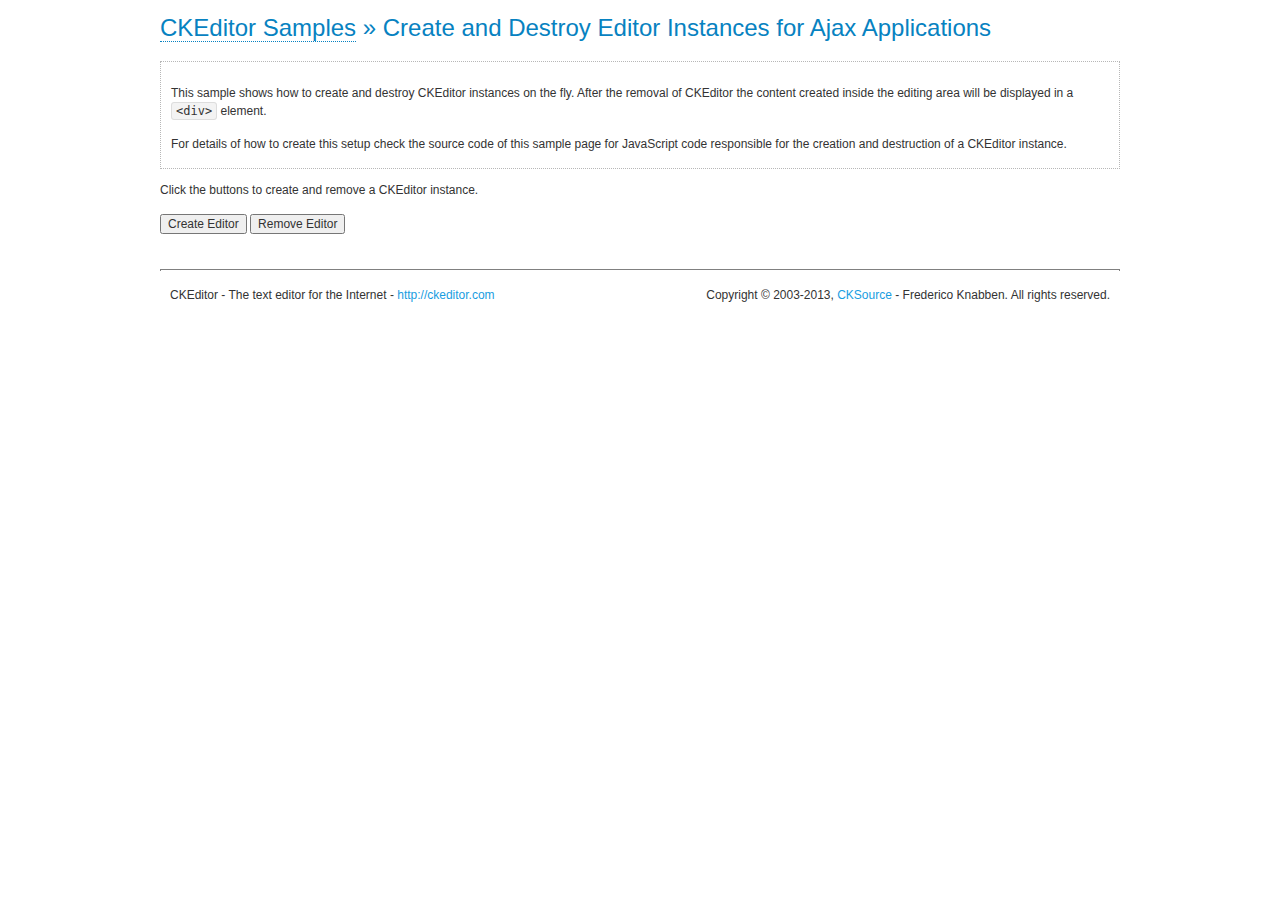
<file: framework/core/moduls/xcrud/editors/ckeditor/samples/ajax.html>
<!DOCTYPE html>
<!--
Copyright (c) 2003-2013, CKSource - Frederico Knabben. All rights reserved.
For licensing, see LICENSE.html or http://ckeditor.com/license
-->
<html>
<head>
	<title>Ajax &mdash; CKEditor Sample</title>
	<meta charset="utf-8">
	<script src="../ckeditor.js"></script>
	<link rel="stylesheet" href="sample.css">
	<script>

		var editor, html = '';

		function createEditor() {
			if ( editor )
				return;

			// Create a new editor inside the <div id="editor">, setting its value to html
			var config = {};
			editor = CKEDITOR.appendTo( 'editor', config, html );
		}

		function removeEditor() {
			if ( !editor )
				return;

			// Retrieve the editor contents. In an Ajax application, this data would be
			// sent to the server or used in any other way.
			document.getElementById( 'editorcontents' ).innerHTML = html = editor.getData();
			document.getElementById( 'contents' ).style.display = '';

			// Destroy the editor.
			editor.destroy();
			editor = null;
		}

	</script>
</head>
<body>
	<h1 class="samples">
		<a href="index.html">CKEditor Samples</a> &raquo; Create and Destroy Editor Instances for Ajax Applications
	</h1>
	<div class="description">
		<p>
			This sample shows how to create and destroy CKEditor instances on the fly. After the removal of CKEditor the content created inside the editing
			area will be displayed in a <code>&lt;div&gt;</code> element.
		</p>
		<p>
			For details of how to create this setup check the source code of this sample page
			for JavaScript code responsible for the creation and destruction of a CKEditor instance.
		</p>
	</div>
	<p>Click the buttons to create and remove a CKEditor instance.</p>
	<p>
		<input onclick="createEditor();" type="button" value="Create Editor">
		<input onclick="removeEditor();" type="button" value="Remove Editor">
	</p>
	<!-- This div will hold the editor. -->
	<div id="editor">
	</div>
	<div id="contents" style="display: none">
		<p>
			Edited Contents:
		</p>
		<!-- This div will be used to display the editor contents. -->
		<div id="editorcontents">
		</div>
	</div>
	<div id="footer">
		<hr>
		<p>
			CKEditor - The text editor for the Internet - <a class="samples" href="http://ckeditor.com/">http://ckeditor.com</a>
		</p>
		<p id="copy">
			Copyright &copy; 2003-2013, <a class="samples" href="http://cksource.com/">CKSource</a> - Frederico
			Knabben. All rights reserved.
		</p>
	</div>
</body>
</html>
</file>
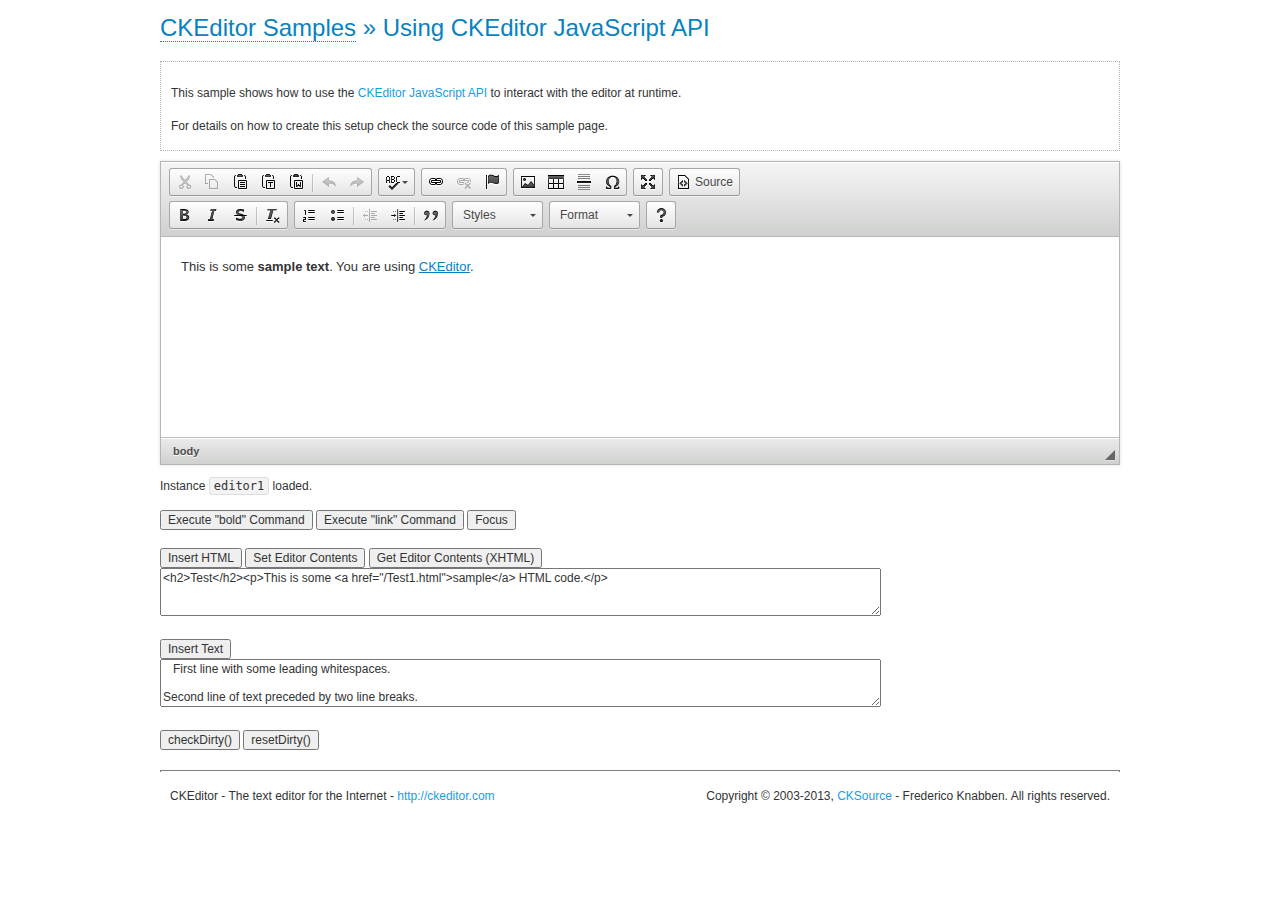
<file: framework/core/moduls/xcrud/editors/ckeditor/samples/api.html>
<!DOCTYPE html>
<!--
Copyright (c) 2003-2013, CKSource - Frederico Knabben. All rights reserved.
For licensing, see LICENSE.html or http://ckeditor.com/license
-->
<html>
<head>
	<meta charset="utf-8">
	<title>API Usage &mdash; CKEditor Sample</title>
	<script src="../ckeditor.js"></script>
	<link href="sample.css" rel="stylesheet">
	<script>

// The instanceReady event is fired, when an instance of CKEditor has finished
// its initialization.
CKEDITOR.on( 'instanceReady', function( ev ) {
	// Show the editor name and description in the browser status bar.
	document.getElementById( 'eMessage' ).innerHTML = 'Instance <code>' + ev.editor.name + '<\/code> loaded.';

	// Show this sample buttons.
	document.getElementById( 'eButtons' ).style.display = 'block';
});

function InsertHTML() {
	// Get the editor instance that we want to interact with.
	var editor = CKEDITOR.instances.editor1;
	var value = document.getElementById( 'htmlArea' ).value;

	// Check the active editing mode.
	if ( editor.mode == 'wysiwyg' )
	{
		// Insert HTML code.
		// http://docs.ckeditor.com/#!/api/CKEDITOR.editor-method-insertHtml
		editor.insertHtml( value );
	}
	else
		alert( 'You must be in WYSIWYG mode!' );
}

function InsertText() {
	// Get the editor instance that we want to interact with.
	var editor = CKEDITOR.instances.editor1;
	var value = document.getElementById( 'txtArea' ).value;

	// Check the active editing mode.
	if ( editor.mode == 'wysiwyg' )
	{
		// Insert as plain text.
		// http://docs.ckeditor.com/#!/api/CKEDITOR.editor-method-insertText
		editor.insertText( value );
	}
	else
		alert( 'You must be in WYSIWYG mode!' );
}

function SetContents() {
	// Get the editor instance that we want to interact with.
	var editor = CKEDITOR.instances.editor1;
	var value = document.getElementById( 'htmlArea' ).value;

	// Set editor contents (replace current contents).
	// http://docs.ckeditor.com/#!/api/CKEDITOR.editor-method-setData
	editor.setData( value );
}

function GetContents() {
	// Get the editor instance that you want to interact with.
	var editor = CKEDITOR.instances.editor1;

	// Get editor contents
	// http://docs.ckeditor.com/#!/api/CKEDITOR.editor-method-getData
	alert( editor.getData() );
}

function ExecuteCommand( commandName ) {
	// Get the editor instance that we want to interact with.
	var editor = CKEDITOR.instances.editor1;

	// Check the active editing mode.
	if ( editor.mode == 'wysiwyg' )
	{
		// Execute the command.
		// http://docs.ckeditor.com/#!/api/CKEDITOR.editor-method-execCommand
		editor.execCommand( commandName );
	}
	else
		alert( 'You must be in WYSIWYG mode!' );
}

function CheckDirty() {
	// Get the editor instance that we want to interact with.
	var editor = CKEDITOR.instances.editor1;
	// Checks whether the current editor contents present changes when compared
	// to the contents loaded into the editor at startup
	// http://docs.ckeditor.com/#!/api/CKEDITOR.editor-method-checkDirty
	alert( editor.checkDirty() );
}

function ResetDirty() {
	// Get the editor instance that we want to interact with.
	var editor = CKEDITOR.instances.editor1;
	// Resets the "dirty state" of the editor (see CheckDirty())
	// http://docs.ckeditor.com/#!/api/CKEDITOR.editor-method-resetDirty
	editor.resetDirty();
	alert( 'The "IsDirty" status has been reset' );
}

function Focus() {
	CKEDITOR.instances.editor1.focus();
}

function onFocus() {
	document.getElementById( 'eMessage' ).innerHTML = '<b>' + this.name + ' is focused </b>';
}

function onBlur() {
	document.getElementById( 'eMessage' ).innerHTML = this.name + ' lost focus';
}

	</script>

</head>
<body>
	<h1 class="samples">
		<a href="index.html">CKEditor Samples</a> &raquo; Using CKEditor JavaScript API
	</h1>
	<div class="description">
	<p>
		This sample shows how to use the
		<a class="samples" href="http://docs.ckeditor.com/#!/api/CKEDITOR.editor">CKEditor JavaScript API</a>
		to interact with the editor at runtime.
	</p>
	<p>
		For details on how to create this setup check the source code of this sample page.
	</p>
	</div>

	<!-- This <div> holds alert messages to be display in the sample page. -->
	<div id="alerts">
		<noscript>
			<p>
				<strong>CKEditor requires JavaScript to run</strong>. In a browser with no JavaScript
				support, like yours, you should still see the contents (HTML data) and you should
				be able to edit it normally, without a rich editor interface.
			</p>
		</noscript>
	</div>
	<form action="../../../samples/sample_posteddata.php" method="post">
		<textarea cols="100" id="editor1" name="editor1" rows="10">&lt;p&gt;This is some &lt;strong&gt;sample text&lt;/strong&gt;. You are using &lt;a href="http://ckeditor.com/"&gt;CKEditor&lt;/a&gt;.&lt;/p&gt;</textarea>

		<script>
			// Replace the <textarea id="editor1"> with an CKEditor instance.
			CKEDITOR.replace( 'editor1', {
				on: {
					focus: onFocus,
					blur: onBlur,

					// Check for availability of corresponding plugins.
					pluginsLoaded: function( evt ) {
						var doc = CKEDITOR.document, ed = evt.editor;
						if ( !ed.getCommand( 'bold' ) )
							doc.getById( 'exec-bold' ).hide();
						if ( !ed.getCommand( 'link' ) )
							doc.getById( 'exec-link' ).hide();
					}
				}
			});
		</script>

		<p id="eMessage">
		</p>

		<div id="eButtons" style="display: none">
			<input id="exec-bold" onclick="ExecuteCommand('bold');" type="button" value="Execute &quot;bold&quot; Command">
			<input id="exec-link" onclick="ExecuteCommand('link');" type="button" value="Execute &quot;link&quot; Command">
			<input onclick="Focus();" type="button" value="Focus">
			<br><br>
			<input onclick="InsertHTML();" type="button" value="Insert HTML">
			<input onclick="SetContents();" type="button" value="Set Editor Contents">
			<input onclick="GetContents();" type="button" value="Get Editor Contents (XHTML)">
			<br>
			<textarea cols="100" id="htmlArea" rows="3">&lt;h2&gt;Test&lt;/h2&gt;&lt;p&gt;This is some &lt;a href="/Test1.html"&gt;sample&lt;/a&gt; HTML code.&lt;/p&gt;</textarea>
			<br>
			<br>
			<input onclick="InsertText();" type="button" value="Insert Text">
			<br>
			<textarea cols="100" id="txtArea" rows="3">   First line with some leading whitespaces.

Second line of text preceded by two line breaks.</textarea>
			<br>
			<br>
			<input onclick="CheckDirty();" type="button" value="checkDirty()">
			<input onclick="ResetDirty();" type="button" value="resetDirty()">
		</div>
	</form>
	<div id="footer">
		<hr>
		<p>
			CKEditor - The text editor for the Internet - <a class="samples" href="http://ckeditor.com/">http://ckeditor.com</a>
		</p>
		<p id="copy">
			Copyright &copy; 2003-2013, <a class="samples" href="http://cksource.com/">CKSource</a> - Frederico
			Knabben. All rights reserved.
		</p>
	</div>
</body>
</html>
</file>
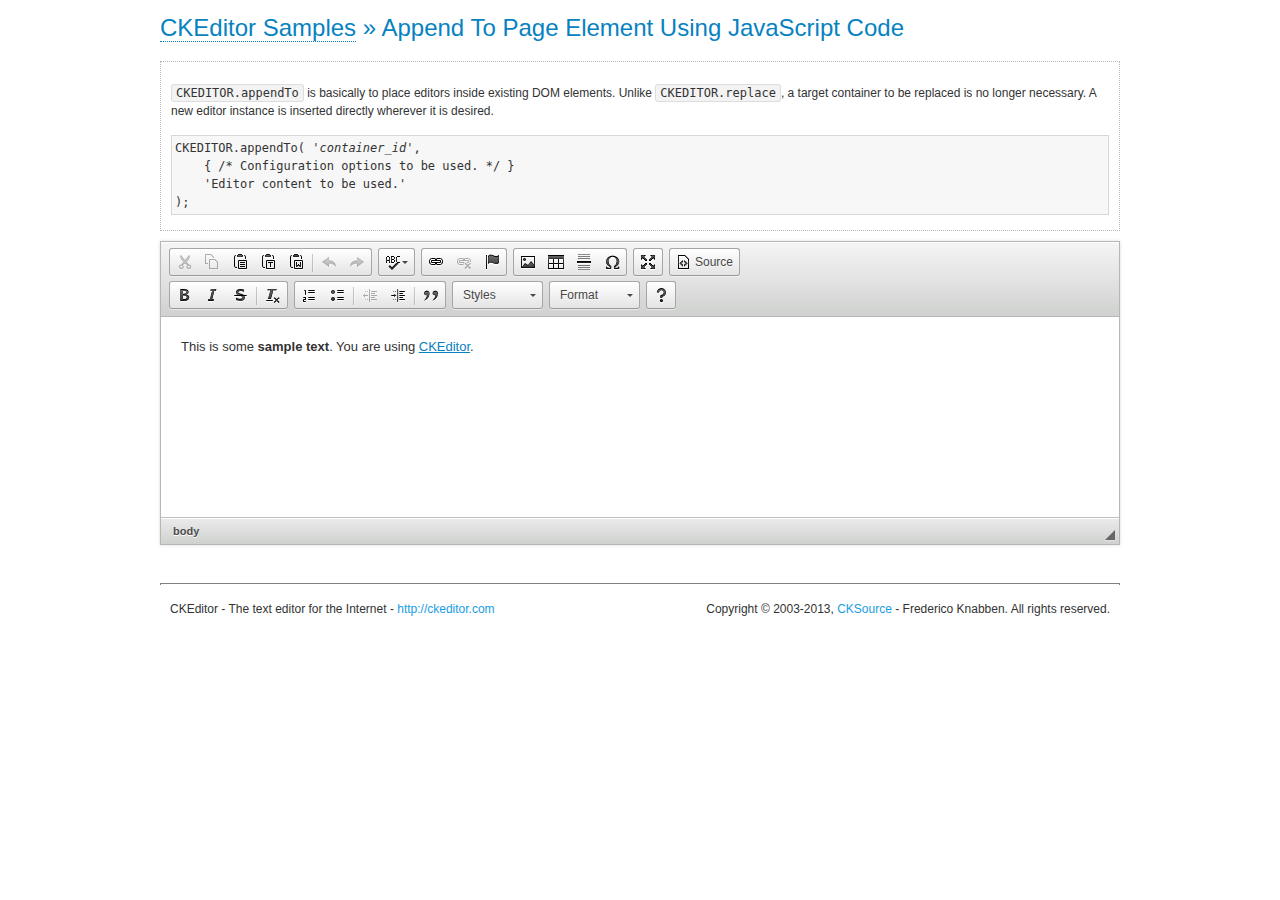
<file: framework/core/moduls/xcrud/editors/ckeditor/samples/appendto.html>
<!DOCTYPE html>
<!--
Copyright (c) 2003-2013, CKSource - Frederico Knabben. All rights reserved.
For licensing, see LICENSE.html or http://ckeditor.com/license
-->
<html>
<head>
	<title>CKEDITOR.appendTo &mdash; CKEditor Sample</title>
	<meta charset="utf-8">
	<script src="../ckeditor.js"></script>
	<link rel="stylesheet" href="sample.css">
</head>
<body>
	<h1 class="samples">
		<a href="index.html">CKEditor Samples</a> &raquo; Append To Page Element Using JavaScript Code
	</h1>
	<div id="section1">
		<div class="description">
			<p>
				<code>CKEDITOR.appendTo</code> is basically to place editors
				inside existing DOM elements. Unlike <code>CKEDITOR.replace</code>,
				a target container to be replaced is no longer necessary. A new editor
				instance is inserted directly wherever it is desired.
			</p>
<pre class="samples">CKEDITOR.appendTo( '<em>container_id</em>',
	{ /* Configuration options to be used. */ }
	'Editor content to be used.'
);</pre>
		</div>
		<script>

			// This call can be placed at any point after the
			// <textarea>, or inside a <head><script> in a
			// window.onload event handler.

			// Replace the <textarea id="editor"> with an CKEditor
			// instance, using default configurations.
			CKEDITOR.appendTo( 'section1',
				null,
				'<p>This is some <strong>sample text</strong>. You are using <a href="http://ckeditor.com/">CKEditor</a>.</p>'
			);

		</script>
	</div>
	<br>
	<div id="footer">
		<hr>
		<p>
			CKEditor - The text editor for the Internet - <a class="samples" href="http://ckeditor.com/">http://ckeditor.com</a>
		</p>
		<p id="copy">
			Copyright &copy; 2003-2013, <a class="samples" href="http://cksource.com/">CKSource</a> - Frederico
			Knabben. All rights reserved.
		</p>
	</div>
</body>
</html>
</file>
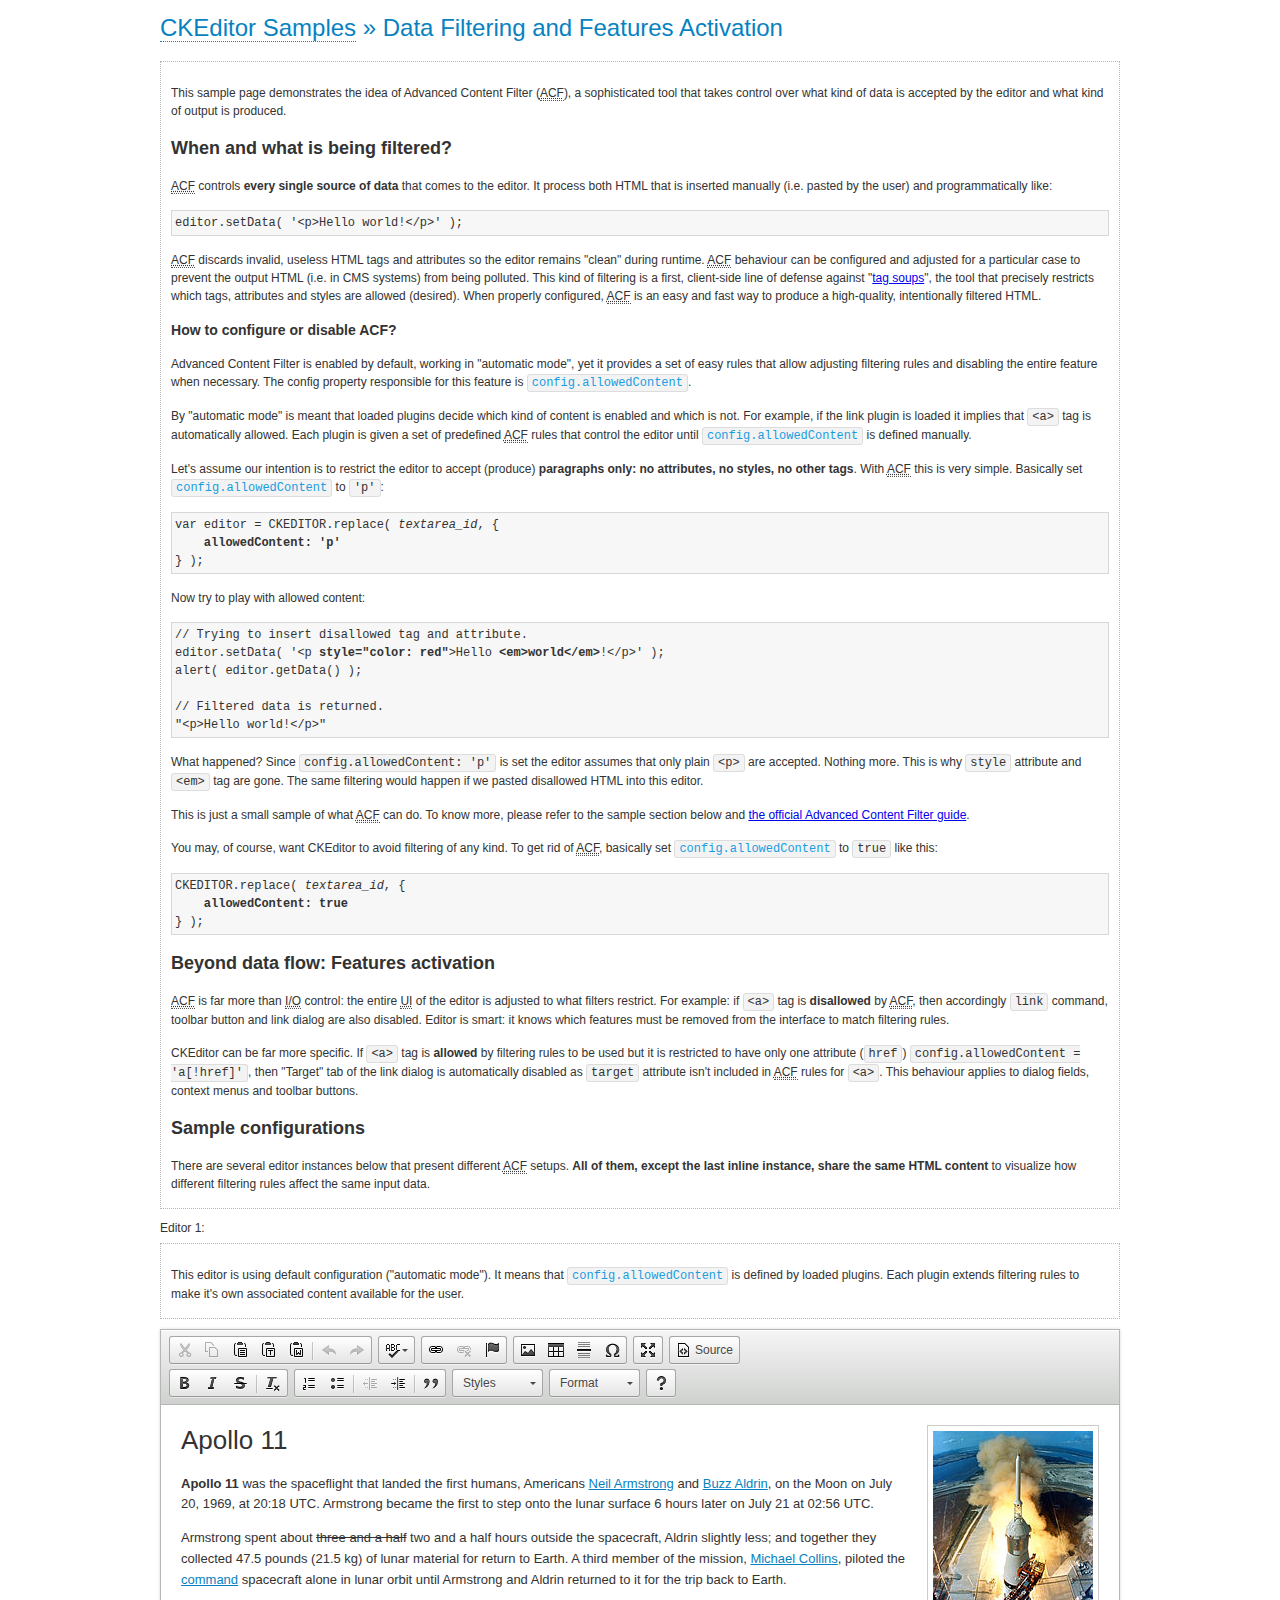
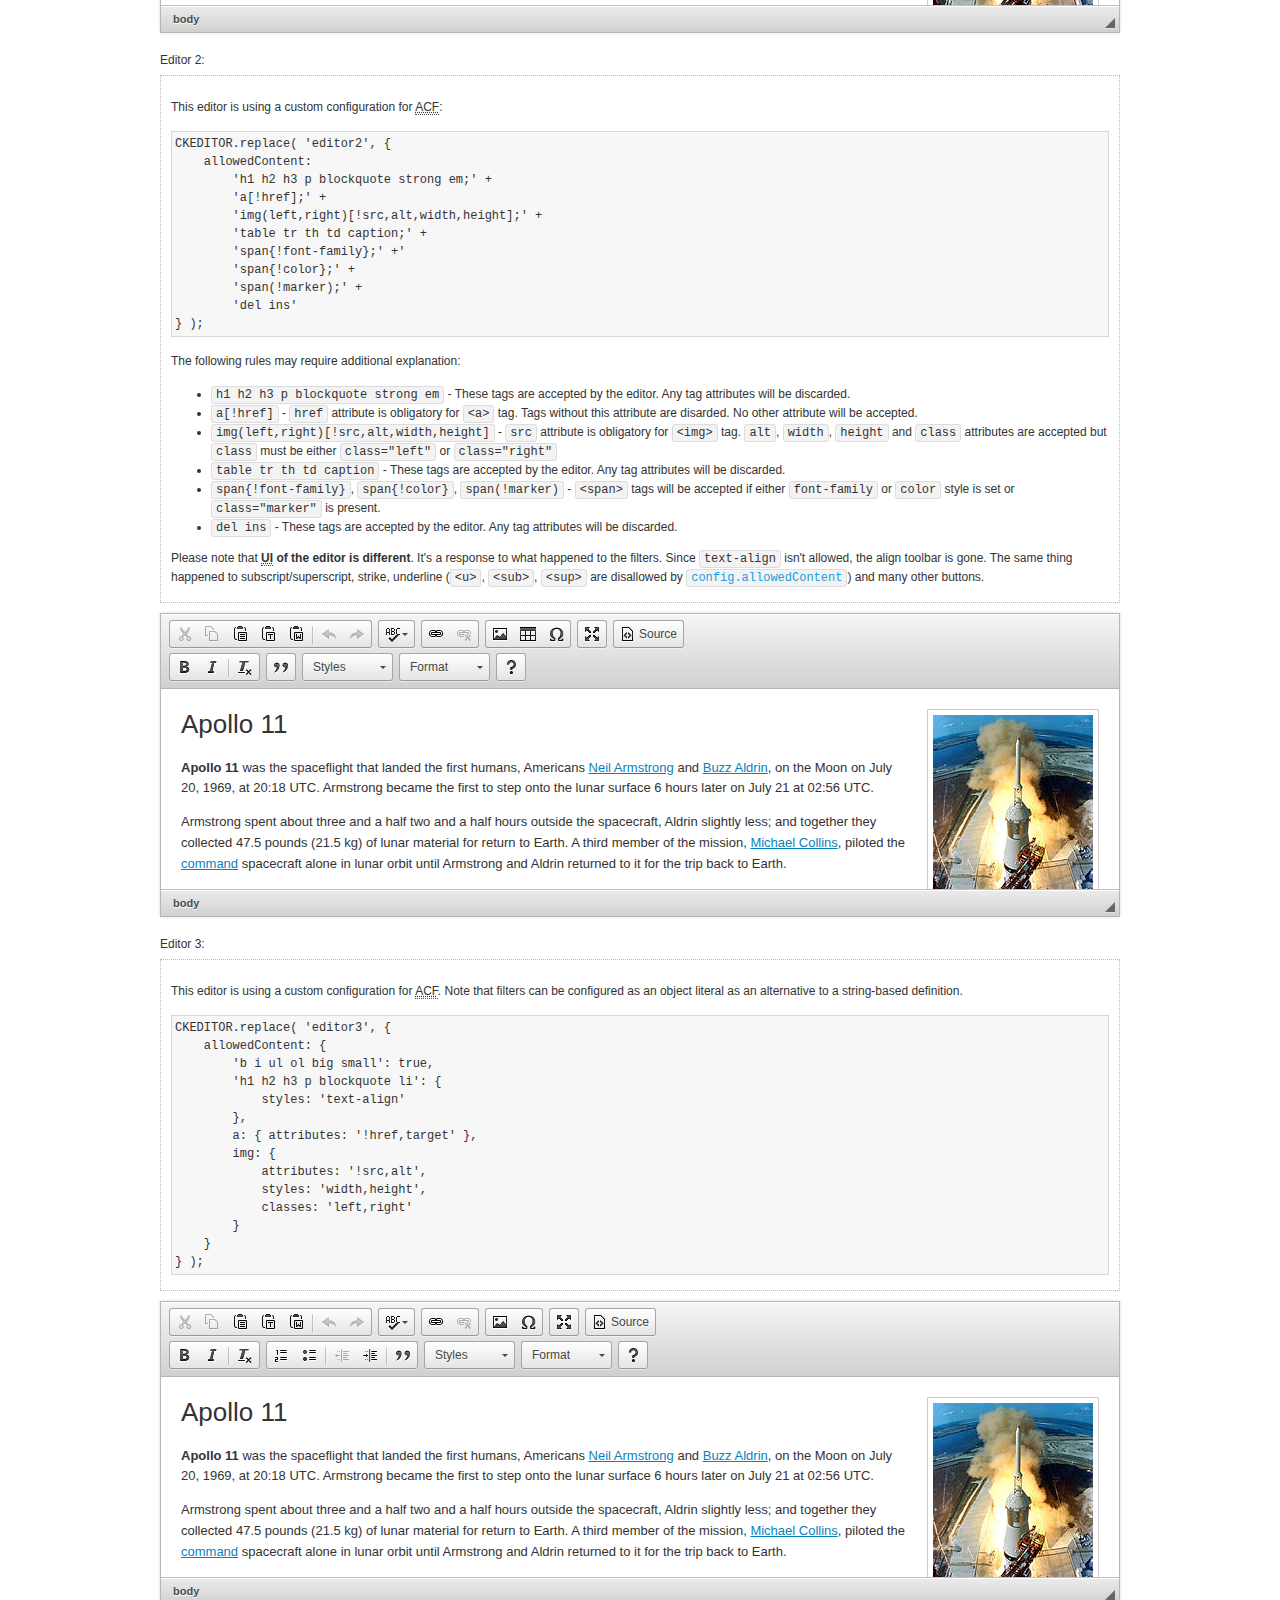
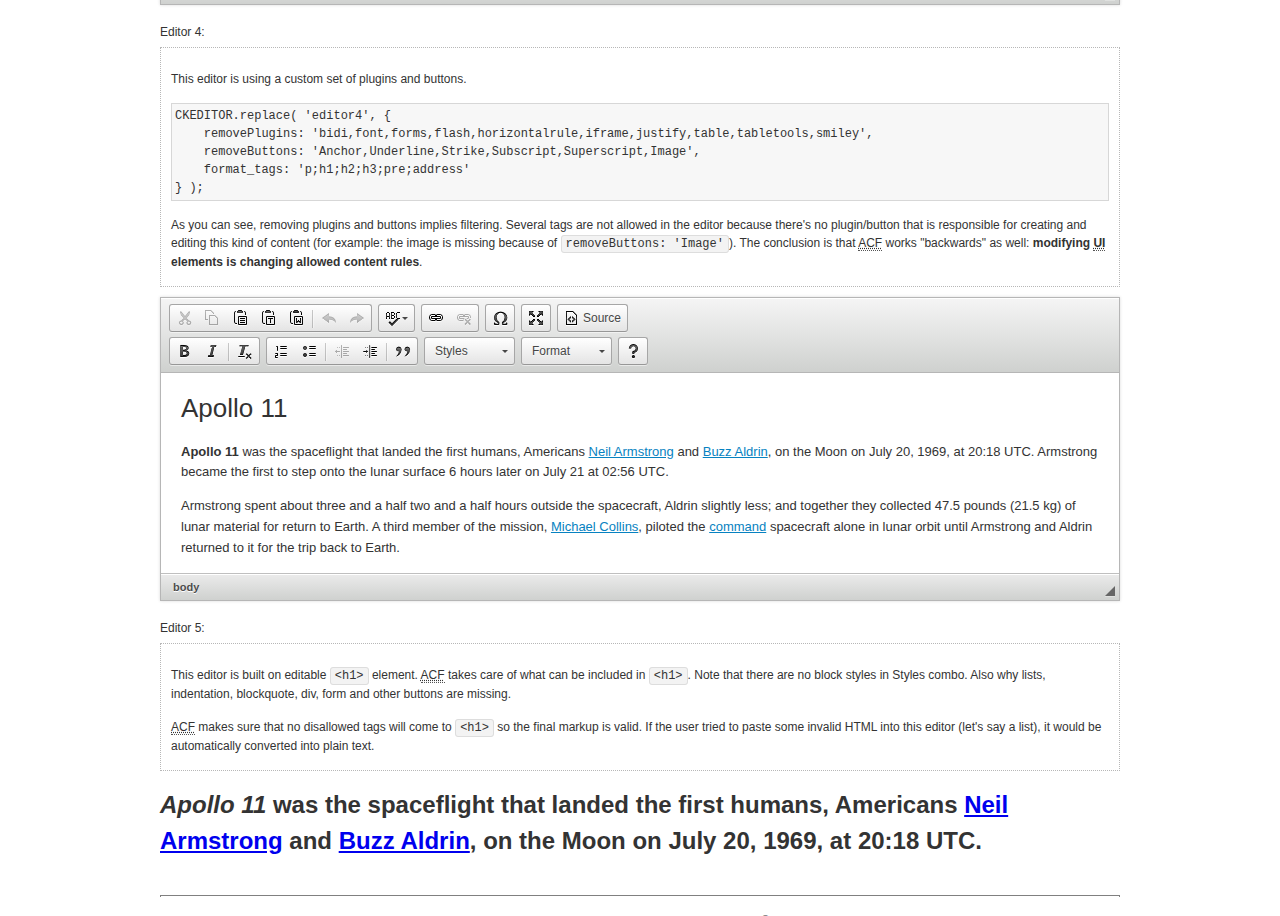
<file: framework/core/moduls/xcrud/editors/ckeditor/samples/datafiltering.html>
<!DOCTYPE html>
<!--
Copyright (c) 2003-2013, CKSource - Frederico Knabben. All rights reserved.
For licensing, see LICENSE.html or http://ckeditor.com/license
-->
<html>
<head>
	<title>Data Filtering &mdash; CKEditor Sample</title>
	<meta charset="utf-8">
	<script src="../ckeditor.js"></script>
	<link rel="stylesheet" href="sample.css">
	<script>
		// Remove advanced tabs for all editors.
		CKEDITOR.config.removeDialogTabs = 'image:advanced;link:advanced;flash:advanced;creatediv:advanced;editdiv:advanced';
	</script>
</head>
<body>
	<h1 class="samples">
		<a href="index.html">CKEditor Samples</a> &raquo; Data Filtering and Features Activation
	</h1>
	<div class="description">
		<p>
			This sample page demonstrates the idea of Advanced Content Filter
			(<abbr title="Advanced Content Filter">ACF</abbr>), a sophisticated
			tool that takes control over what kind of data is accepted by the editor and what
			kind of output is produced.
		</p>
		<h2>When and what is being filtered?</h2>
		<p>
			<abbr title="Advanced Content Filter">ACF</abbr> controls
			<strong>every single source of data</strong> that comes to the editor.
			It process both HTML that is inserted manually (i.e. pasted by the user)
			and programmatically like:
		</p>
<pre class="samples">
editor.setData( '&lt;p&gt;Hello world!&lt;/p&gt;' );
</pre>
		<p>
			<abbr title="Advanced Content Filter">ACF</abbr> discards invalid,
			useless HTML tags and attributes so the editor remains "clean" during
			runtime. <abbr title="Advanced Content Filter">ACF</abbr> behaviour
			can be configured and adjusted for a particular case to prevent the
			output HTML (i.e. in CMS systems) from being polluted.

			This kind of filtering is a first, client-side line of defense
			against "<a href="http://en.wikipedia.org/wiki/Tag_soup">tag soups</a>",
			the tool that precisely restricts which tags, attributes and styles
			are allowed (desired). When properly configured, <abbr title="Advanced Content Filter">ACF</abbr>
			is an easy and fast way to produce a high-quality, intentionally filtered HTML.
		</p>

		<h3>How to configure or disable ACF?</h3>
		<p>
			Advanced Content Filter is enabled by default, working in "automatic mode", yet
			it provides a set of easy rules that allow adjusting filtering rules
			and disabling the entire feature when necessary. The config property
			responsible for this feature is <code><a class="samples"
			href="http://docs.ckeditor.com/#!/api/CKEDITOR.config-cfg-allowedContent">config.allowedContent</a></code>.
		</p>
		<p>
			By "automatic mode" is meant that loaded plugins decide which kind
			of content is enabled and which is not. For example, if the link
			plugin is loaded it implies that <code>&lt;a&gt;</code> tag is
			automatically allowed. Each plugin is given a set
			of predefined <abbr title="Advanced Content Filter">ACF</abbr> rules
			that control the editor until <code><a class="samples"
			href="http://docs.ckeditor.com/#!/api/CKEDITOR.config-cfg-allowedContent">
			config.allowedContent</a></code>
			is defined manually.
		</p>
		<p>
			Let's assume our intention is to restrict the editor to accept (produce) <strong>paragraphs
			only: no attributes, no styles, no other tags</strong>.
			With <abbr title="Advanced Content Filter">ACF</abbr>
			this is very simple. Basically set <code><a class="samples"
			href="http://docs.ckeditor.com/#!/api/CKEDITOR.config-cfg-allowedContent">
			config.allowedContent</a></code> to <code>'p'</code>:
		</p>
<pre class="samples">
var editor = CKEDITOR.replace( <em>textarea_id</em>, {
	<strong>allowedContent: 'p'</strong>
} );
</pre>
		<p>
			Now try to play with allowed content:
		</p>
<pre class="samples">
// Trying to insert disallowed tag and attribute.
editor.setData( '&lt;p <strong>style="color: red"</strong>&gt;Hello <strong>&lt;em&gt;world&lt;/em&gt;</strong>!&lt;/p&gt;' );
alert( editor.getData() );

// Filtered data is returned.
"&lt;p&gt;Hello world!&lt;/p&gt;"
</pre>
		<p>
			What happened? Since <code>config.allowedContent: 'p'</code> is set the editor assumes
			that only plain <code>&lt;p&gt;</code> are accepted. Nothing more. This is why
			<code>style</code> attribute and <code>&lt;em&gt;</code> tag are gone. The same
			filtering would happen if we pasted disallowed HTML into this editor.
		</p>
		<p>
			This is just a small sample of what <abbr title="Advanced Content Filter">ACF</abbr>
			can do. To know more, please refer to the sample section below and
			<a href="http://docs.ckeditor.com/#!/guide/dev_advanced_content_filter">the official Advanced Content Filter guide</a>.
		</p>
		<p>
			You may, of course, want CKEditor to avoid filtering of any kind.
			To get rid of <abbr title="Advanced Content Filter">ACF</abbr>,
			basically set <code><a class="samples"
			href="http://docs.ckeditor.com/#!/api/CKEDITOR.config-cfg-allowedContent">
			config.allowedContent</a></code> to <code>true</code> like this:
		</p>
<pre class="samples">
CKEDITOR.replace( <em>textarea_id</em>, {
	<strong>allowedContent: true</strong>
} );
</pre>

		<h2>Beyond data flow: Features activation</h2>
		<p>
			<abbr title="Advanced Content Filter">ACF</abbr> is far more than
			<abbr title="Input/Output">I/O</abbr> control: the entire
			<abbr title="User Interface">UI</abbr> of the editor is adjusted to what
			filters restrict. For example: if <code>&lt;a&gt;</code> tag is
			<strong>disallowed</strong>
			by <abbr title="Advanced Content Filter">ACF</abbr>,
			then accordingly <code>link</code> command, toolbar button and link dialog
			are also disabled. Editor is smart: it knows which features must be
			removed from the interface to match filtering rules.
		</p>
		<p>
			CKEditor can be far more specific. If <code>&lt;a&gt;</code> tag is
			<strong>allowed</strong> by filtering rules to be used but it is restricted
			to have only one attribute (<code>href</code>)
			<code>config.allowedContent = 'a[!href]'</code>, then
			"Target" tab of the link dialog is automatically disabled as <code>target</code>
			attribute isn't included in <abbr title="Advanced Content Filter">ACF</abbr> rules
			for <code>&lt;a&gt;</code>. This behaviour applies to dialog fields, context
			menus and toolbar buttons.
		</p>

		<h2>Sample configurations</h2>
		<p>
			There are several editor instances below that present different
			<abbr title="Advanced Content Filter">ACF</abbr> setups. <strong>All of them,
			except the last inline instance, share the same HTML content</strong> to visualize
			how different filtering rules affect the same input data.
		</p>
	</div>

	<div>
		<label for="editor1">
			Editor 1:
		</label>
		<div class="description">
			<p>
				This editor is using default configuration ("automatic mode"). It means that
				<code><a class="samples"
				href="http://docs.ckeditor.com/#!/api/CKEDITOR.config-cfg-allowedContent">
				config.allowedContent</a></code> is defined by loaded plugins.
				Each plugin extends filtering rules to make it's own associated content
				available for the user.
			</p>
		</div>
		<textarea cols="80" id="editor1" name="editor1" rows="10">
			&lt;h1&gt;&lt;img alt=&quot;Saturn V carrying Apollo 11&quot; class=&quot;right&quot; src=&quot;assets/sample.jpg&quot;/&gt; Apollo 11&lt;/h1&gt; &lt;p&gt;&lt;b&gt;Apollo 11&lt;/b&gt; was the spaceflight that landed the first humans, Americans &lt;a href=&quot;http://en.wikipedia.org/wiki/Neil_Armstrong&quot; title=&quot;Neil Armstrong&quot;&gt;Neil Armstrong&lt;/a&gt; and &lt;a href=&quot;http://en.wikipedia.org/wiki/Buzz_Aldrin&quot; title=&quot;Buzz Aldrin&quot;&gt;Buzz Aldrin&lt;/a&gt;, on the Moon on July 20, 1969, at 20:18 UTC. Armstrong became the first to step onto the lunar surface 6 hours later on July 21 at 02:56 UTC.&lt;/p&gt; &lt;p&gt;Armstrong spent about &lt;s&gt;three and a half&lt;/s&gt; two and a half hours outside the spacecraft, Aldrin slightly less; and together they collected 47.5 pounds (21.5&amp;nbsp;kg) of lunar material for return to Earth. A third member of the mission, &lt;a href=&quot;http://en.wikipedia.org/wiki/Michael_Collins_(astronaut)&quot; title=&quot;Michael Collins (astronaut)&quot;&gt;Michael Collins&lt;/a&gt;, piloted the &lt;a href=&quot;http://en.wikipedia.org/wiki/Apollo_Command/Service_Module&quot; title=&quot;Apollo Command/Service Module&quot;&gt;command&lt;/a&gt; spacecraft alone in lunar orbit until Armstrong and Aldrin returned to it for the trip back to Earth.&lt;/p&gt; &lt;h2&gt;Broadcasting and &lt;em&gt;quotes&lt;/em&gt; &lt;a id=&quot;quotes&quot; name=&quot;quotes&quot;&gt;&lt;/a&gt;&lt;/h2&gt; &lt;p&gt;Broadcast on live TV to a world-wide audience, Armstrong stepped onto the lunar surface and described the event as:&lt;/p&gt; &lt;blockquote&gt;&lt;p&gt;One small step for [a] man, one giant leap for mankind.&lt;/p&gt;&lt;/blockquote&gt; &lt;p&gt;Apollo 11 effectively ended the &lt;a href=&quot;http://en.wikipedia.org/wiki/Space_Race&quot; title=&quot;Space Race&quot;&gt;Space Race&lt;/a&gt; and fulfilled a national goal proposed in 1961 by the late U.S. President &lt;a href=&quot;http://en.wikipedia.org/wiki/John_F._Kennedy&quot; title=&quot;John F. Kennedy&quot;&gt;John F. Kennedy&lt;/a&gt; in a speech before the United States Congress:&lt;/p&gt; &lt;blockquote&gt;&lt;p&gt;[...] before this decade is out, of landing a man on the Moon and returning him safely to the Earth.&lt;/p&gt;&lt;/blockquote&gt; &lt;h2&gt;Technical details &lt;a id=&quot;tech-details&quot; name=&quot;tech-details&quot;&gt;&lt;/a&gt;&lt;/h2&gt; &lt;table align=&quot;right&quot; border=&quot;1&quot; bordercolor=&quot;#ccc&quot; cellpadding=&quot;5&quot; cellspacing=&quot;0&quot; style=&quot;border-collapse:collapse;margin:10px 0 10px 15px;&quot;&gt; &lt;caption&gt;&lt;strong&gt;Mission crew&lt;/strong&gt;&lt;/caption&gt; &lt;thead&gt; &lt;tr&gt; &lt;th scope=&quot;col&quot;&gt;Position&lt;/th&gt; &lt;th scope=&quot;col&quot;&gt;Astronaut&lt;/th&gt; &lt;/tr&gt; &lt;/thead&gt; &lt;tbody&gt; &lt;tr&gt; &lt;td&gt;Commander&lt;/td&gt; &lt;td&gt;Neil A. Armstrong&lt;/td&gt; &lt;/tr&gt; &lt;tr&gt; &lt;td&gt;Command Module Pilot&lt;/td&gt; &lt;td&gt;Michael Collins&lt;/td&gt; &lt;/tr&gt; &lt;tr&gt; &lt;td&gt;Lunar Module Pilot&lt;/td&gt; &lt;td&gt;Edwin &amp;quot;Buzz&amp;quot; E. Aldrin, Jr.&lt;/td&gt; &lt;/tr&gt; &lt;/tbody&gt; &lt;/table&gt; &lt;p&gt;Launched by a &lt;strong&gt;Saturn V&lt;/strong&gt; rocket from &lt;a href=&quot;http://en.wikipedia.org/wiki/Kennedy_Space_Center&quot; title=&quot;Kennedy Space Center&quot;&gt;Kennedy Space Center&lt;/a&gt; in Merritt Island, Florida on July 16, Apollo 11 was the fifth manned mission of &lt;a href=&quot;http://en.wikipedia.org/wiki/NASA&quot; title=&quot;NASA&quot;&gt;NASA&lt;/a&gt;&amp;#39;s Apollo program. The Apollo spacecraft had three parts:&lt;/p&gt; &lt;ol&gt; &lt;li&gt;&lt;strong&gt;Command Module&lt;/strong&gt; with a cabin for the three astronauts which was the only part which landed back on Earth&lt;/li&gt; &lt;li&gt;&lt;strong&gt;Service Module&lt;/strong&gt; which supported the Command Module with propulsion, electrical power, oxygen and water&lt;/li&gt; &lt;li&gt;&lt;strong&gt;Lunar Module&lt;/strong&gt; for landing on the Moon.&lt;/li&gt; &lt;/ol&gt; &lt;p&gt;After being sent to the Moon by the Saturn V&amp;#39;s upper stage, the astronauts separated the spacecraft from it and travelled for three days until they entered into lunar orbit. Armstrong and Aldrin then moved into the Lunar Module and landed in the &lt;a href=&quot;http://en.wikipedia.org/wiki/Mare_Tranquillitatis&quot; title=&quot;Mare Tranquillitatis&quot;&gt;Sea of Tranquility&lt;/a&gt;. They stayed a total of about 21 and a half hours on the lunar surface. After lifting off in the upper part of the Lunar Module and rejoining Collins in the Command Module, they returned to Earth and landed in the &lt;a href=&quot;http://en.wikipedia.org/wiki/Pacific_Ocean&quot; title=&quot;Pacific Ocean&quot;&gt;Pacific Ocean&lt;/a&gt; on July 24.&lt;/p&gt; &lt;hr/&gt; &lt;p style=&quot;text-align: right;&quot;&gt;&lt;small&gt;Source: &lt;a href=&quot;http://en.wikipedia.org/wiki/Apollo_11&quot;&gt;Wikipedia.org&lt;/a&gt;&lt;/small&gt;&lt;/p&gt;
		</textarea>

		<script>

			CKEDITOR.replace( 'editor1' );

		</script>
	</div>

	<br>

	<div>
		<label for="editor2">
			Editor 2:
		</label>
		<div class="description">
			<p>
				This editor is using a custom configuration for
				<abbr title="Advanced Content Filter">ACF</abbr>:
			</p>
<pre class="samples">
CKEDITOR.replace( 'editor2', {
	allowedContent:
		'h1 h2 h3 p blockquote strong em;' +
		'a[!href];' +
		'img(left,right)[!src,alt,width,height];' +
		'table tr th td caption;' +
		'span{!font-family};' +'
		'span{!color};' +
		'span(!marker);' +
		'del ins'
} );
</pre>
			<p>
				The following rules may require additional explanation:
			</p>
			<ul>
				<li>
					<code>h1 h2 h3 p blockquote strong em</code> - These tags
					are accepted by the editor. Any tag attributes will be discarded.
				</li>
				<li>
					<code>a[!href]</code> - <code>href</code> attribute is obligatory
					for <code>&lt;a&gt;</code> tag. Tags without this attribute
					are disarded. No other attribute will be accepted.
				</li>
				<li>
					<code>img(left,right)[!src,alt,width,height]</code> - <code>src</code>
					attribute is obligatory for <code>&lt;img&gt;</code> tag.
					<code>alt</code>, <code>width</code>, <code>height</code>
					and <code>class</code> attributes are accepted but
					<code>class</code> must be either <code>class="left"</code>
					or <code>class="right"</code>
				</li>
				<li>
					<code>table tr th td caption</code> - These tags
					are accepted by the editor. Any tag attributes will be discarded.
				</li>
				<li>
					<code>span{!font-family}</code>, <code>span{!color}</code>,
					<code>span(!marker)</code> - <code>&lt;span&gt;</code> tags
					will be accepted if either <code>font-family</code> or
					<code>color</code> style is set or <code>class="marker"</code>
					is present.
				</li>
				<li>
					<code>del ins</code> - These tags
					are accepted by the editor. Any tag attributes will be discarded.
				</li>
			</ul>
			<p>
				Please note that <strong><abbr title="User Interface">UI</abbr> of the
				editor is different</strong>. It's a response to what happened to the filters.
				Since <code>text-align</code> isn't allowed, the align toolbar is gone.
				The same thing happened to subscript/superscript, strike, underline
				(<code>&lt;u&gt;</code>, <code>&lt;sub&gt;</code>, <code>&lt;sup&gt;</code>
				are disallowed by <code><a class="samples"
				href="http://docs.ckeditor.com/#!/api/CKEDITOR.config-cfg-allowedContent">
				config.allowedContent</a></code>) and many other buttons.
			</p>
		</div>
		<textarea cols="80" id="editor2" name="editor2" rows="10">
			&lt;h1&gt;&lt;img alt=&quot;Saturn V carrying Apollo 11&quot; class=&quot;right&quot; src=&quot;assets/sample.jpg&quot;/&gt; Apollo 11&lt;/h1&gt; &lt;p&gt;&lt;b&gt;Apollo 11&lt;/b&gt; was the spaceflight that landed the first humans, Americans &lt;a href=&quot;http://en.wikipedia.org/wiki/Neil_Armstrong&quot; title=&quot;Neil Armstrong&quot;&gt;Neil Armstrong&lt;/a&gt; and &lt;a href=&quot;http://en.wikipedia.org/wiki/Buzz_Aldrin&quot; title=&quot;Buzz Aldrin&quot;&gt;Buzz Aldrin&lt;/a&gt;, on the Moon on July 20, 1969, at 20:18 UTC. Armstrong became the first to step onto the lunar surface 6 hours later on July 21 at 02:56 UTC.&lt;/p&gt; &lt;p&gt;Armstrong spent about &lt;s&gt;three and a half&lt;/s&gt; two and a half hours outside the spacecraft, Aldrin slightly less; and together they collected 47.5 pounds (21.5&amp;nbsp;kg) of lunar material for return to Earth. A third member of the mission, &lt;a href=&quot;http://en.wikipedia.org/wiki/Michael_Collins_(astronaut)&quot; title=&quot;Michael Collins (astronaut)&quot;&gt;Michael Collins&lt;/a&gt;, piloted the &lt;a href=&quot;http://en.wikipedia.org/wiki/Apollo_Command/Service_Module&quot; title=&quot;Apollo Command/Service Module&quot;&gt;command&lt;/a&gt; spacecraft alone in lunar orbit until Armstrong and Aldrin returned to it for the trip back to Earth.&lt;/p&gt; &lt;h2&gt;Broadcasting and &lt;em&gt;quotes&lt;/em&gt; &lt;a id=&quot;quotes&quot; name=&quot;quotes&quot;&gt;&lt;/a&gt;&lt;/h2&gt; &lt;p&gt;Broadcast on live TV to a world-wide audience, Armstrong stepped onto the lunar surface and described the event as:&lt;/p&gt; &lt;blockquote&gt;&lt;p&gt;One small step for [a] man, one giant leap for mankind.&lt;/p&gt;&lt;/blockquote&gt; &lt;p&gt;Apollo 11 effectively ended the &lt;a href=&quot;http://en.wikipedia.org/wiki/Space_Race&quot; title=&quot;Space Race&quot;&gt;Space Race&lt;/a&gt; and fulfilled a national goal proposed in 1961 by the late U.S. President &lt;a href=&quot;http://en.wikipedia.org/wiki/John_F._Kennedy&quot; title=&quot;John F. Kennedy&quot;&gt;John F. Kennedy&lt;/a&gt; in a speech before the United States Congress:&lt;/p&gt; &lt;blockquote&gt;&lt;p&gt;[...] before this decade is out, of landing a man on the Moon and returning him safely to the Earth.&lt;/p&gt;&lt;/blockquote&gt; &lt;h2&gt;Technical details &lt;a id=&quot;tech-details&quot; name=&quot;tech-details&quot;&gt;&lt;/a&gt;&lt;/h2&gt; &lt;table align=&quot;right&quot; border=&quot;1&quot; bordercolor=&quot;#ccc&quot; cellpadding=&quot;5&quot; cellspacing=&quot;0&quot; style=&quot;border-collapse:collapse;margin:10px 0 10px 15px;&quot;&gt; &lt;caption&gt;&lt;strong&gt;Mission crew&lt;/strong&gt;&lt;/caption&gt; &lt;thead&gt; &lt;tr&gt; &lt;th scope=&quot;col&quot;&gt;Position&lt;/th&gt; &lt;th scope=&quot;col&quot;&gt;Astronaut&lt;/th&gt; &lt;/tr&gt; &lt;/thead&gt; &lt;tbody&gt; &lt;tr&gt; &lt;td&gt;Commander&lt;/td&gt; &lt;td&gt;Neil A. Armstrong&lt;/td&gt; &lt;/tr&gt; &lt;tr&gt; &lt;td&gt;Command Module Pilot&lt;/td&gt; &lt;td&gt;Michael Collins&lt;/td&gt; &lt;/tr&gt; &lt;tr&gt; &lt;td&gt;Lunar Module Pilot&lt;/td&gt; &lt;td&gt;Edwin &amp;quot;Buzz&amp;quot; E. Aldrin, Jr.&lt;/td&gt; &lt;/tr&gt; &lt;/tbody&gt; &lt;/table&gt; &lt;p&gt;Launched by a &lt;strong&gt;Saturn V&lt;/strong&gt; rocket from &lt;a href=&quot;http://en.wikipedia.org/wiki/Kennedy_Space_Center&quot; title=&quot;Kennedy Space Center&quot;&gt;Kennedy Space Center&lt;/a&gt; in Merritt Island, Florida on July 16, Apollo 11 was the fifth manned mission of &lt;a href=&quot;http://en.wikipedia.org/wiki/NASA&quot; title=&quot;NASA&quot;&gt;NASA&lt;/a&gt;&amp;#39;s Apollo program. The Apollo spacecraft had three parts:&lt;/p&gt; &lt;ol&gt; &lt;li&gt;&lt;strong&gt;Command Module&lt;/strong&gt; with a cabin for the three astronauts which was the only part which landed back on Earth&lt;/li&gt; &lt;li&gt;&lt;strong&gt;Service Module&lt;/strong&gt; which supported the Command Module with propulsion, electrical power, oxygen and water&lt;/li&gt; &lt;li&gt;&lt;strong&gt;Lunar Module&lt;/strong&gt; for landing on the Moon.&lt;/li&gt; &lt;/ol&gt; &lt;p&gt;After being sent to the Moon by the Saturn V&amp;#39;s upper stage, the astronauts separated the spacecraft from it and travelled for three days until they entered into lunar orbit. Armstrong and Aldrin then moved into the Lunar Module and landed in the &lt;a href=&quot;http://en.wikipedia.org/wiki/Mare_Tranquillitatis&quot; title=&quot;Mare Tranquillitatis&quot;&gt;Sea of Tranquility&lt;/a&gt;. They stayed a total of about 21 and a half hours on the lunar surface. After lifting off in the upper part of the Lunar Module and rejoining Collins in the Command Module, they returned to Earth and landed in the &lt;a href=&quot;http://en.wikipedia.org/wiki/Pacific_Ocean&quot; title=&quot;Pacific Ocean&quot;&gt;Pacific Ocean&lt;/a&gt; on July 24.&lt;/p&gt; &lt;hr/&gt; &lt;p style=&quot;text-align: right;&quot;&gt;&lt;small&gt;Source: &lt;a href=&quot;http://en.wikipedia.org/wiki/Apollo_11&quot;&gt;Wikipedia.org&lt;/a&gt;&lt;/small&gt;&lt;/p&gt;
		</textarea>
		<script>

			CKEDITOR.replace( 'editor2', {
				allowedContent:
					'h1 h2 h3 p blockquote strong em;' +
					'a[!href];' +
					'img(left,right)[!src,alt,width,height];' +
					'table tr th td caption;' +
					'span{!font-family};' +
					'span{!color};' +
					'span(!marker);' +
					'del ins'
			} );

		</script>
	</div>

	<br>

	<div>
		<label for="editor3">
			Editor 3:
		</label>
		<div class="description">
			<p>
				This editor is using a custom configuration for
				<abbr title="Advanced Content Filter">ACF</abbr>.
				Note that filters can be configured as an object literal
				as an alternative to a string-based definition.
			</p>
<pre class="samples">
CKEDITOR.replace( 'editor3', {
	allowedContent: {
		'b i ul ol big small': true,
		'h1 h2 h3 p blockquote li': {
			styles: 'text-align'
		},
		a: { attributes: '!href,target' },
		img: {
			attributes: '!src,alt',
			styles: 'width,height',
			classes: 'left,right'
		}
	}
} );
</pre>
		</div>
		<textarea cols="80" id="editor3" name="editor3" rows="10">
			&lt;h1&gt;&lt;img alt=&quot;Saturn V carrying Apollo 11&quot; class=&quot;right&quot; src=&quot;assets/sample.jpg&quot;/&gt; Apollo 11&lt;/h1&gt; &lt;p&gt;&lt;b&gt;Apollo 11&lt;/b&gt; was the spaceflight that landed the first humans, Americans &lt;a href=&quot;http://en.wikipedia.org/wiki/Neil_Armstrong&quot; title=&quot;Neil Armstrong&quot;&gt;Neil Armstrong&lt;/a&gt; and &lt;a href=&quot;http://en.wikipedia.org/wiki/Buzz_Aldrin&quot; title=&quot;Buzz Aldrin&quot;&gt;Buzz Aldrin&lt;/a&gt;, on the Moon on July 20, 1969, at 20:18 UTC. Armstrong became the first to step onto the lunar surface 6 hours later on July 21 at 02:56 UTC.&lt;/p&gt; &lt;p&gt;Armstrong spent about &lt;s&gt;three and a half&lt;/s&gt; two and a half hours outside the spacecraft, Aldrin slightly less; and together they collected 47.5 pounds (21.5&amp;nbsp;kg) of lunar material for return to Earth. A third member of the mission, &lt;a href=&quot;http://en.wikipedia.org/wiki/Michael_Collins_(astronaut)&quot; title=&quot;Michael Collins (astronaut)&quot;&gt;Michael Collins&lt;/a&gt;, piloted the &lt;a href=&quot;http://en.wikipedia.org/wiki/Apollo_Command/Service_Module&quot; title=&quot;Apollo Command/Service Module&quot;&gt;command&lt;/a&gt; spacecraft alone in lunar orbit until Armstrong and Aldrin returned to it for the trip back to Earth.&lt;/p&gt; &lt;h2&gt;Broadcasting and &lt;em&gt;quotes&lt;/em&gt; &lt;a id=&quot;quotes&quot; name=&quot;quotes&quot;&gt;&lt;/a&gt;&lt;/h2&gt; &lt;p&gt;Broadcast on live TV to a world-wide audience, Armstrong stepped onto the lunar surface and described the event as:&lt;/p&gt; &lt;blockquote&gt;&lt;p&gt;One small step for [a] man, one giant leap for mankind.&lt;/p&gt;&lt;/blockquote&gt; &lt;p&gt;Apollo 11 effectively ended the &lt;a href=&quot;http://en.wikipedia.org/wiki/Space_Race&quot; title=&quot;Space Race&quot;&gt;Space Race&lt;/a&gt; and fulfilled a national goal proposed in 1961 by the late U.S. President &lt;a href=&quot;http://en.wikipedia.org/wiki/John_F._Kennedy&quot; title=&quot;John F. Kennedy&quot;&gt;John F. Kennedy&lt;/a&gt; in a speech before the United States Congress:&lt;/p&gt; &lt;blockquote&gt;&lt;p&gt;[...] before this decade is out, of landing a man on the Moon and returning him safely to the Earth.&lt;/p&gt;&lt;/blockquote&gt; &lt;h2&gt;Technical details &lt;a id=&quot;tech-details&quot; name=&quot;tech-details&quot;&gt;&lt;/a&gt;&lt;/h2&gt; &lt;table align=&quot;right&quot; border=&quot;1&quot; bordercolor=&quot;#ccc&quot; cellpadding=&quot;5&quot; cellspacing=&quot;0&quot; style=&quot;border-collapse:collapse;margin:10px 0 10px 15px;&quot;&gt; &lt;caption&gt;&lt;strong&gt;Mission crew&lt;/strong&gt;&lt;/caption&gt; &lt;thead&gt; &lt;tr&gt; &lt;th scope=&quot;col&quot;&gt;Position&lt;/th&gt; &lt;th scope=&quot;col&quot;&gt;Astronaut&lt;/th&gt; &lt;/tr&gt; &lt;/thead&gt; &lt;tbody&gt; &lt;tr&gt; &lt;td&gt;Commander&lt;/td&gt; &lt;td&gt;Neil A. Armstrong&lt;/td&gt; &lt;/tr&gt; &lt;tr&gt; &lt;td&gt;Command Module Pilot&lt;/td&gt; &lt;td&gt;Michael Collins&lt;/td&gt; &lt;/tr&gt; &lt;tr&gt; &lt;td&gt;Lunar Module Pilot&lt;/td&gt; &lt;td&gt;Edwin &amp;quot;Buzz&amp;quot; E. Aldrin, Jr.&lt;/td&gt; &lt;/tr&gt; &lt;/tbody&gt; &lt;/table&gt; &lt;p&gt;Launched by a &lt;strong&gt;Saturn V&lt;/strong&gt; rocket from &lt;a href=&quot;http://en.wikipedia.org/wiki/Kennedy_Space_Center&quot; title=&quot;Kennedy Space Center&quot;&gt;Kennedy Space Center&lt;/a&gt; in Merritt Island, Florida on July 16, Apollo 11 was the fifth manned mission of &lt;a href=&quot;http://en.wikipedia.org/wiki/NASA&quot; title=&quot;NASA&quot;&gt;NASA&lt;/a&gt;&amp;#39;s Apollo program. The Apollo spacecraft had three parts:&lt;/p&gt; &lt;ol&gt; &lt;li&gt;&lt;strong&gt;Command Module&lt;/strong&gt; with a cabin for the three astronauts which was the only part which landed back on Earth&lt;/li&gt; &lt;li&gt;&lt;strong&gt;Service Module&lt;/strong&gt; which supported the Command Module with propulsion, electrical power, oxygen and water&lt;/li&gt; &lt;li&gt;&lt;strong&gt;Lunar Module&lt;/strong&gt; for landing on the Moon.&lt;/li&gt; &lt;/ol&gt; &lt;p&gt;After being sent to the Moon by the Saturn V&amp;#39;s upper stage, the astronauts separated the spacecraft from it and travelled for three days until they entered into lunar orbit. Armstrong and Aldrin then moved into the Lunar Module and landed in the &lt;a href=&quot;http://en.wikipedia.org/wiki/Mare_Tranquillitatis&quot; title=&quot;Mare Tranquillitatis&quot;&gt;Sea of Tranquility&lt;/a&gt;. They stayed a total of about 21 and a half hours on the lunar surface. After lifting off in the upper part of the Lunar Module and rejoining Collins in the Command Module, they returned to Earth and landed in the &lt;a href=&quot;http://en.wikipedia.org/wiki/Pacific_Ocean&quot; title=&quot;Pacific Ocean&quot;&gt;Pacific Ocean&lt;/a&gt; on July 24.&lt;/p&gt; &lt;hr/&gt; &lt;p style=&quot;text-align: right;&quot;&gt;&lt;small&gt;Source: &lt;a href=&quot;http://en.wikipedia.org/wiki/Apollo_11&quot;&gt;Wikipedia.org&lt;/a&gt;&lt;/small&gt;&lt;/p&gt;
		</textarea>
		<script>

			CKEDITOR.replace( 'editor3', {
				allowedContent: {
					'b i ul ol big small': true,
					'h1 h2 h3 p blockquote li': {
						styles: 'text-align'
					},
					a: { attributes: '!href,target' },
					img: {
						attributes: '!src,alt',
						styles: 'width,height',
						classes: 'left,right'
					}
				}
			} );

		</script>
	</div>

	<br>

	<div>
		<label for="editor4">
			Editor 4:
		</label>
		<div class="description">
			<p>
				This editor is using a custom set of plugins and buttons.
			</p>
<pre class="samples">
CKEDITOR.replace( 'editor4', {
	removePlugins: 'bidi,font,forms,flash,horizontalrule,iframe,justify,table,tabletools,smiley',
	removeButtons: 'Anchor,Underline,Strike,Subscript,Superscript,Image',
	format_tags: 'p;h1;h2;h3;pre;address'
} );
</pre>
			<p>
				As you can see, removing plugins and buttons implies filtering.
				Several tags are not allowed in the editor because there's no
				plugin/button that is responsible for creating and editing this
				kind of content (for example: the image is missing because
				of <code>removeButtons: 'Image'</code>). The conclusion is that
				<abbr title="Advanced Content Filter">ACF</abbr> works "backwards"
				as well: <strong>modifying <abbr title="User Interface">UI</abbr>
				elements is changing allowed content rules</strong>.
			</p>
		</div>
		<textarea cols="80" id="editor4" name="editor4" rows="10">
			&lt;h1&gt;&lt;img alt=&quot;Saturn V carrying Apollo 11&quot; class=&quot;right&quot; src=&quot;assets/sample.jpg&quot;/&gt; Apollo 11&lt;/h1&gt; &lt;p&gt;&lt;b&gt;Apollo 11&lt;/b&gt; was the spaceflight that landed the first humans, Americans &lt;a href=&quot;http://en.wikipedia.org/wiki/Neil_Armstrong&quot; title=&quot;Neil Armstrong&quot;&gt;Neil Armstrong&lt;/a&gt; and &lt;a href=&quot;http://en.wikipedia.org/wiki/Buzz_Aldrin&quot; title=&quot;Buzz Aldrin&quot;&gt;Buzz Aldrin&lt;/a&gt;, on the Moon on July 20, 1969, at 20:18 UTC. Armstrong became the first to step onto the lunar surface 6 hours later on July 21 at 02:56 UTC.&lt;/p&gt; &lt;p&gt;Armstrong spent about &lt;s&gt;three and a half&lt;/s&gt; two and a half hours outside the spacecraft, Aldrin slightly less; and together they collected 47.5 pounds (21.5&amp;nbsp;kg) of lunar material for return to Earth. A third member of the mission, &lt;a href=&quot;http://en.wikipedia.org/wiki/Michael_Collins_(astronaut)&quot; title=&quot;Michael Collins (astronaut)&quot;&gt;Michael Collins&lt;/a&gt;, piloted the &lt;a href=&quot;http://en.wikipedia.org/wiki/Apollo_Command/Service_Module&quot; title=&quot;Apollo Command/Service Module&quot;&gt;command&lt;/a&gt; spacecraft alone in lunar orbit until Armstrong and Aldrin returned to it for the trip back to Earth.&lt;/p&gt; &lt;h2&gt;Broadcasting and &lt;em&gt;quotes&lt;/em&gt; &lt;a id=&quot;quotes&quot; name=&quot;quotes&quot;&gt;&lt;/a&gt;&lt;/h2&gt; &lt;p&gt;Broadcast on live TV to a world-wide audience, Armstrong stepped onto the lunar surface and described the event as:&lt;/p&gt; &lt;blockquote&gt;&lt;p&gt;One small step for [a] man, one giant leap for mankind.&lt;/p&gt;&lt;/blockquote&gt; &lt;p&gt;Apollo 11 effectively ended the &lt;a href=&quot;http://en.wikipedia.org/wiki/Space_Race&quot; title=&quot;Space Race&quot;&gt;Space Race&lt;/a&gt; and fulfilled a national goal proposed in 1961 by the late U.S. President &lt;a href=&quot;http://en.wikipedia.org/wiki/John_F._Kennedy&quot; title=&quot;John F. Kennedy&quot;&gt;John F. Kennedy&lt;/a&gt; in a speech before the United States Congress:&lt;/p&gt; &lt;blockquote&gt;&lt;p&gt;[...] before this decade is out, of landing a man on the Moon and returning him safely to the Earth.&lt;/p&gt;&lt;/blockquote&gt; &lt;h2&gt;Technical details &lt;a id=&quot;tech-details&quot; name=&quot;tech-details&quot;&gt;&lt;/a&gt;&lt;/h2&gt; &lt;table align=&quot;right&quot; border=&quot;1&quot; bordercolor=&quot;#ccc&quot; cellpadding=&quot;5&quot; cellspacing=&quot;0&quot; style=&quot;border-collapse:collapse;margin:10px 0 10px 15px;&quot;&gt; &lt;caption&gt;&lt;strong&gt;Mission crew&lt;/strong&gt;&lt;/caption&gt; &lt;thead&gt; &lt;tr&gt; &lt;th scope=&quot;col&quot;&gt;Position&lt;/th&gt; &lt;th scope=&quot;col&quot;&gt;Astronaut&lt;/th&gt; &lt;/tr&gt; &lt;/thead&gt; &lt;tbody&gt; &lt;tr&gt; &lt;td&gt;Commander&lt;/td&gt; &lt;td&gt;Neil A. Armstrong&lt;/td&gt; &lt;/tr&gt; &lt;tr&gt; &lt;td&gt;Command Module Pilot&lt;/td&gt; &lt;td&gt;Michael Collins&lt;/td&gt; &lt;/tr&gt; &lt;tr&gt; &lt;td&gt;Lunar Module Pilot&lt;/td&gt; &lt;td&gt;Edwin &amp;quot;Buzz&amp;quot; E. Aldrin, Jr.&lt;/td&gt; &lt;/tr&gt; &lt;/tbody&gt; &lt;/table&gt; &lt;p&gt;Launched by a &lt;strong&gt;Saturn V&lt;/strong&gt; rocket from &lt;a href=&quot;http://en.wikipedia.org/wiki/Kennedy_Space_Center&quot; title=&quot;Kennedy Space Center&quot;&gt;Kennedy Space Center&lt;/a&gt; in Merritt Island, Florida on July 16, Apollo 11 was the fifth manned mission of &lt;a href=&quot;http://en.wikipedia.org/wiki/NASA&quot; title=&quot;NASA&quot;&gt;NASA&lt;/a&gt;&amp;#39;s Apollo program. The Apollo spacecraft had three parts:&lt;/p&gt; &lt;ol&gt; &lt;li&gt;&lt;strong&gt;Command Module&lt;/strong&gt; with a cabin for the three astronauts which was the only part which landed back on Earth&lt;/li&gt; &lt;li&gt;&lt;strong&gt;Service Module&lt;/strong&gt; which supported the Command Module with propulsion, electrical power, oxygen and water&lt;/li&gt; &lt;li&gt;&lt;strong&gt;Lunar Module&lt;/strong&gt; for landing on the Moon.&lt;/li&gt; &lt;/ol&gt; &lt;p&gt;After being sent to the Moon by the Saturn V&amp;#39;s upper stage, the astronauts separated the spacecraft from it and travelled for three days until they entered into lunar orbit. Armstrong and Aldrin then moved into the Lunar Module and landed in the &lt;a href=&quot;http://en.wikipedia.org/wiki/Mare_Tranquillitatis&quot; title=&quot;Mare Tranquillitatis&quot;&gt;Sea of Tranquility&lt;/a&gt;. They stayed a total of about 21 and a half hours on the lunar surface. After lifting off in the upper part of the Lunar Module and rejoining Collins in the Command Module, they returned to Earth and landed in the &lt;a href=&quot;http://en.wikipedia.org/wiki/Pacific_Ocean&quot; title=&quot;Pacific Ocean&quot;&gt;Pacific Ocean&lt;/a&gt; on July 24.&lt;/p&gt; &lt;hr/&gt; &lt;p style=&quot;text-align: right;&quot;&gt;&lt;small&gt;Source: &lt;a href=&quot;http://en.wikipedia.org/wiki/Apollo_11&quot;&gt;Wikipedia.org&lt;/a&gt;&lt;/small&gt;&lt;/p&gt;
		</textarea>
		<script>

			CKEDITOR.replace( 'editor4', {
				removePlugins: 'bidi,div,font,forms,flash,horizontalrule,iframe,justify,table,tabletools,smiley',
				removeButtons: 'Anchor,Underline,Strike,Subscript,Superscript,Image',
				format_tags: 'p;h1;h2;h3;pre;address'
			} );

		</script>
	</div>

	<br>

	<div>
		<label for="editor5">
			Editor 5:
		</label>
		<div class="description">
			<p>
				This editor is built on editable <code>&lt;h1&gt;</code> element.
				<abbr title="Advanced Content Filter">ACF</abbr> takes care of
				what can be included in <code>&lt;h1&gt;</code>. Note that there
				are no block styles in Styles combo. Also why lists, indentation,
				blockquote, div, form and other buttons are missing.
			</p>
			<p>
				<abbr title="Advanced Content Filter">ACF</abbr> makes sure that
				no disallowed tags will come to <code>&lt;h1&gt;</code> so the final
				markup is valid. If the user tried to paste some invalid HTML
				into this editor (let's say a list), it would be automatically
				converted into plain text.
			</p>
		</div>
		<h1 id="editor5" contenteditable="true">
			<em>Apollo 11</em> was the spaceflight that landed the first humans, Americans <a href="http://en.wikipedia.org/wiki/Neil_Armstrong" title="Neil Armstrong">Neil Armstrong</a> and <a href="http://en.wikipedia.org/wiki/Buzz_Aldrin" title="Buzz Aldrin">Buzz Aldrin</a>, on the Moon on July 20, 1969, at 20:18 UTC.
		</h1>
	</div>

	<div id="footer">
		<hr>
		<p>
			CKEditor - The text editor for the Internet - <a class="samples" href="http://ckeditor.com/">http://ckeditor.com</a>
		</p>
		<p id="copy">
			Copyright &copy; 2003-2013, <a class="samples" href="http://cksource.com/">CKSource</a> - Frederico
			Knabben. All rights reserved.
		</p>
	</div>
</body>
</html>
</file>
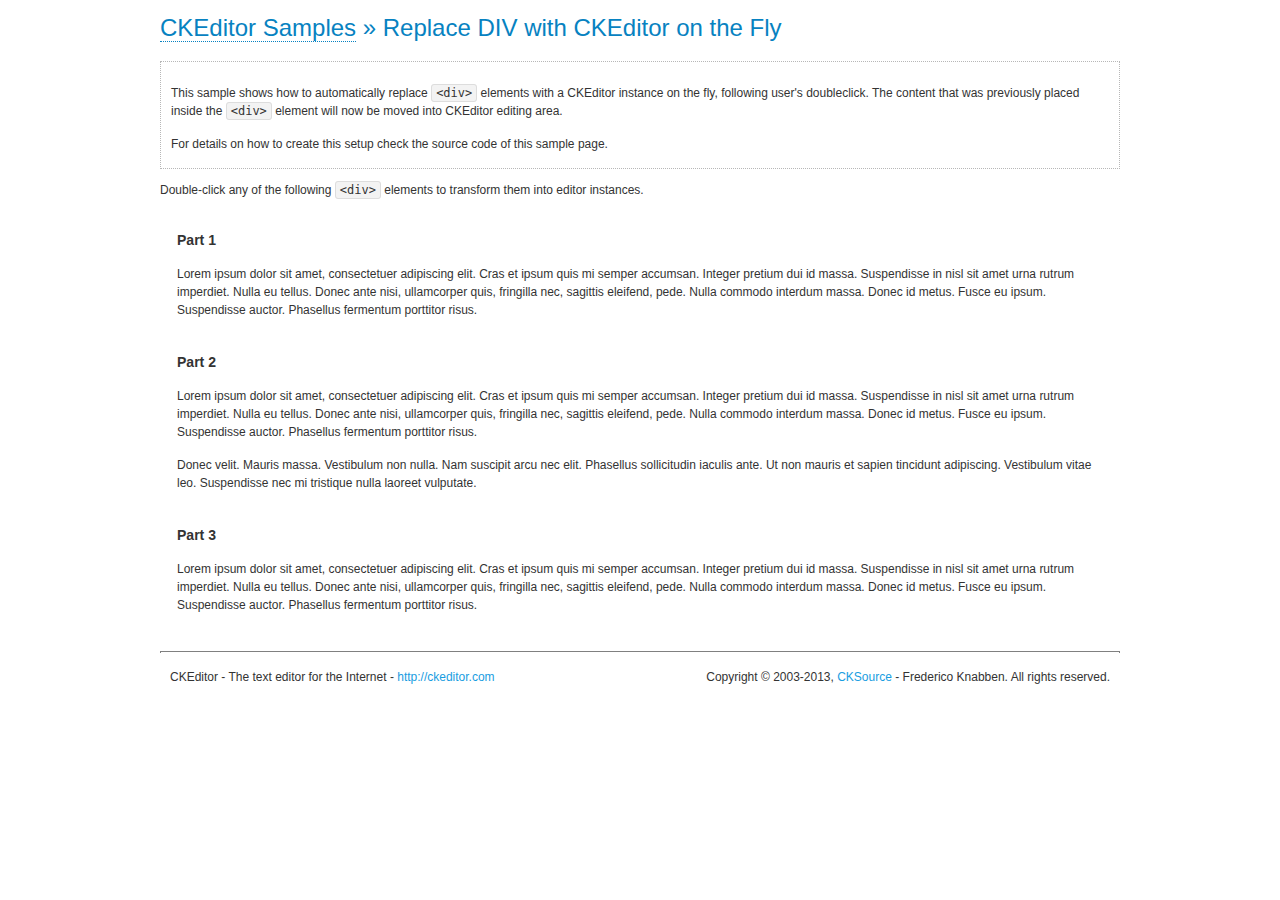
<file: framework/core/moduls/xcrud/editors/ckeditor/samples/divreplace.html>
<!DOCTYPE html>
<!--
Copyright (c) 2003-2013, CKSource - Frederico Knabben. All rights reserved.
For licensing, see LICENSE.html or http://ckeditor.com/license
-->
<html>
<head>
	<title>Replace DIV &mdash; CKEditor Sample</title>
	<meta charset="utf-8">
	<script src="../ckeditor.js"></script>
	<link href="sample.css" rel="stylesheet">
	<style>

		div.editable
		{
			border: solid 2px Transparent;
			padding-left: 15px;
			padding-right: 15px;
		}

		div.editable:hover
		{
			border-color: black;
		}

	</style>
	<script>

		// Uncomment the following code to test the "Timeout Loading Method".
		// CKEDITOR.loadFullCoreTimeout = 5;

		window.onload = function() {
			// Listen to the double click event.
			if ( window.addEventListener )
				document.body.addEventListener( 'dblclick', onDoubleClick, false );
			else if ( window.attachEvent )
				document.body.attachEvent( 'ondblclick', onDoubleClick );

		};

		function onDoubleClick( ev ) {
			// Get the element which fired the event. This is not necessarily the
			// element to which the event has been attached.
			var element = ev.target || ev.srcElement;

			// Find out the div that holds this element.
			var name;

			do {
				element = element.parentNode;
			}
			while ( element && ( name = element.nodeName.toLowerCase() ) &&
				( name != 'div' || element.className.indexOf( 'editable' ) == -1 ) && name != 'body' );

			if ( name == 'div' && element.className.indexOf( 'editable' ) != -1 )
				replaceDiv( element );
		}

		var editor;

		function replaceDiv( div ) {
			if ( editor )
				editor.destroy();

			editor = CKEDITOR.replace( div );
		}

	</script>
</head>
<body>
	<h1 class="samples">
		<a href="index.html">CKEditor Samples</a> &raquo; Replace DIV with CKEditor on the Fly
	</h1>
	<div class="description">
		<p>
			This sample shows how to automatically replace <code>&lt;div&gt;</code> elements
			with a CKEditor instance on the fly, following user's doubleclick. The content
			that was previously placed inside the <code>&lt;div&gt;</code> element will now
			be moved into CKEditor editing area.
		</p>
		<p>
			For details on how to create this setup check the source code of this sample page.
		</p>
	</div>
	<p>
		Double-click any of the following <code>&lt;div&gt;</code> elements to transform them into
		editor instances.
	</p>
	<div class="editable">
		<h3>
			Part 1
		</h3>
		<p>
			Lorem ipsum dolor sit amet, consectetuer adipiscing elit. Cras et ipsum quis mi
			semper accumsan. Integer pretium dui id massa. Suspendisse in nisl sit amet urna
			rutrum imperdiet. Nulla eu tellus. Donec ante nisi, ullamcorper quis, fringilla
			nec, sagittis eleifend, pede. Nulla commodo interdum massa. Donec id metus. Fusce
			eu ipsum. Suspendisse auctor. Phasellus fermentum porttitor risus.
		</p>
	</div>
	<div class="editable">
		<h3>
			Part 2
		</h3>
		<p>
			Lorem ipsum dolor sit amet, consectetuer adipiscing elit. Cras et ipsum quis mi
			semper accumsan. Integer pretium dui id massa. Suspendisse in nisl sit amet urna
			rutrum imperdiet. Nulla eu tellus. Donec ante nisi, ullamcorper quis, fringilla
			nec, sagittis eleifend, pede. Nulla commodo interdum massa. Donec id metus. Fusce
			eu ipsum. Suspendisse auctor. Phasellus fermentum porttitor risus.
		</p>
		<p>
			Donec velit. Mauris massa. Vestibulum non nulla. Nam suscipit arcu nec elit. Phasellus
			sollicitudin iaculis ante. Ut non mauris et sapien tincidunt adipiscing. Vestibulum
			vitae leo. Suspendisse nec mi tristique nulla laoreet vulputate.
		</p>
	</div>
	<div class="editable">
		<h3>
			Part 3
		</h3>
		<p>
			Lorem ipsum dolor sit amet, consectetuer adipiscing elit. Cras et ipsum quis mi
			semper accumsan. Integer pretium dui id massa. Suspendisse in nisl sit amet urna
			rutrum imperdiet. Nulla eu tellus. Donec ante nisi, ullamcorper quis, fringilla
			nec, sagittis eleifend, pede. Nulla commodo interdum massa. Donec id metus. Fusce
			eu ipsum. Suspendisse auctor. Phasellus fermentum porttitor risus.
		</p>
	</div>
	<div id="footer">
		<hr>
		<p>
			CKEditor - The text editor for the Internet - <a class="samples" href="http://ckeditor.com/">http://ckeditor.com</a>
		</p>
		<p id="copy">
			Copyright &copy; 2003-2013, <a class="samples" href="http://cksource.com/">CKSource</a> - Frederico
			Knabben. All rights reserved.
		</p>
	</div>
</body>
</html>
</file>
<file: media/css/stle.css>
body{
background: #6f8197;

}
.content{
	background: $000;
margin: 400px;
}
</file>
<file: framework/core/moduls/xcrud/editors/ckeditor/samples/sample.css>
/*
Copyright (c) 2003-2013, CKSource - Frederico Knabben. All rights reserved.
For licensing, see LICENSE.html or http://ckeditor.com/license
*/

html, body, h1, h2, h3, h4, h5, h6, div, span, blockquote, p, address, form, fieldset, img, ul, ol, dl, dt, dd, li, hr, table, td, th, strong, em, sup, sub, dfn, ins, del, q, cite, var, samp, code, kbd, tt, pre
{
	line-height: 1.5em;
}

body
{
	padding: 10px 30px;
}

input, textarea, select, option, optgroup, button, td, th
{
	font-size: 100%;
}

pre, code, kbd, samp, tt
{
	font-family: monospace,monospace;
	font-size: 1em;
}

body {
    width: 960px;
    margin: 0 auto;
}

code
{
	background: #f3f3f3;
	border: 1px solid #ddd;
	padding: 1px 4px;

	-moz-border-radius: 3px;
	-webkit-border-radius: 3px;
	border-radius: 3px;
}

abbr
{
	border-bottom: 1px dotted #555;
	cursor: pointer;
}

.new
{
	background: #FF7E00;
	border: 1px solid #DA8028;
	color: #fff;
	font-size: 10px;
	font-weight: bold;
	padding: 1px 4px;
	text-shadow: 0 1px 0 #C97626;
	text-transform: uppercase;
	margin: 0 0 0 3px;

	-moz-border-radius: 3px;
	-webkit-border-radius: 3px;
	border-radius: 3px;

	-moz-box-shadow: 0 2px 3px 0 #FFA54E inset;
	-webkit-box-shadow: 0 2px 3px 0 #FFA54E inset;
	box-shadow: 0 2px 3px 0 #FFA54E inset;
}

h1.samples
{
	color: #0782C1;
	font-size: 200%;
	font-weight: normal;
	margin: 0;
	padding: 0;
}

h1.samples a
{
	color: #0782C1;
	text-decoration: none;
	border-bottom: 1px dotted #0782C1;
}

.samples a:hover
{
	border-bottom: 1px dotted #0782C1;
}

h2.samples
{
	color: #000000;
	font-size: 130%;
	margin: 15px 0 0 0;
	padding: 0;
}

p, blockquote, address, form, pre, dl, h1.samples, h2.samples
{
	margin-bottom: 15px;
}

ul.samples
{
	margin-bottom: 15px;
}

.clear
{
	clear: both;
}

fieldset
{
	margin: 0;
	padding: 10px;
}

body, input, textarea
{
	color: #333333;
	font-family: Arial, Helvetica, sans-serif;
}

body
{
	font-size: 75%;
}

a.samples
{
	color: #189DE1;
	text-decoration: none;
}

form
{
	margin: 0;
	padding: 0;
}

pre.samples
{
	background-color: #F7F7F7;
	border: 1px solid #D7D7D7;
	overflow: auto;
	padding: 0.25em;
	white-space: pre-wrap; /* CSS 2.1 */
	word-wrap: break-word; /* IE7 */
	-moz-tab-size: 4;
	-o-tab-size: 4;
	-webkit-tab-size: 4;
	tab-size: 4;
}

#footer
{
	clear: both;
	padding-top: 10px;
}

#footer hr
{
	margin: 10px 0 15px 0;
	height: 1px;
	border: solid 1px gray;
	border-bottom: none;
}

#footer p
{
	margin: 0 10px 10px 10px;
	float: left;
}

#footer #copy
{
	float: right;
}

#outputSample
{
	width: 100%;
	table-layout: fixed;
}

#outputSample thead th
{
	color: #dddddd;
	background-color: #999999;
	padding: 4px;
	white-space: nowrap;
}

#outputSample tbody th
{
	vertical-align: top;
	text-align: left;
}

#outputSample pre
{
	margin: 0;
	padding: 0;
}

.description
{
	border: 1px dotted #B7B7B7;
	margin-bottom: 10px;
	padding: 10px 10px 0;
	overflow: hidden;
}

label
{
	display: block;
	margin-bottom: 6px;
}

/**
 *	CKEditor editables are automatically set with the "cke_editable" class
 *	plus cke_editable_(inline|themed) depending on the editor type.
 */

/* Style a bit the inline editables. */
.cke_editable.cke_editable_inline
{
	cursor: pointer;
}

/* Once an editable element gets focused, the "cke_focus" class is
   added to it, so we can style it differently. */
.cke_editable.cke_editable_inline.cke_focus
{
	box-shadow: inset 0px 0px 20px 3px #ddd, inset 0 0 1px #000;
	outline: none;
	background: #eee;
	cursor: text;
}

/* Avoid pre-formatted overflows inline editable. */
.cke_editable_inline pre
{
	white-space: pre-wrap;
	word-wrap: break-word;
}

/**
 *	Samples index styles.
 */

.twoColumns,
.twoColumnsLeft,
.twoColumnsRight
{
	overflow: hidden;
}

.twoColumnsLeft,
.twoColumnsRight
{
	width: 45%;
}

.twoColumnsLeft
{
	float: left;
}

.twoColumnsRight
{
	float: right;
}

dl.samples
{
	padding: 0 0 0 40px;
}
dl.samples > dt
{
	display: list-item;
	list-style-type: disc;
	list-style-position: outside;
	margin: 0 0 3px;
}
dl.samples > dd
{
	margin: 0 0 3px;
}
.warning
{
    color: #ff0000;
	background-color: #FFCCBA;
    border: 2px dotted #ff0000;
	padding: 15px 10px;
	margin: 10px 0;
}

/* Used on inline samples */

blockquote
{
	font-style: italic;
	font-family: Georgia, Times, "Times New Roman", serif;
	padding: 2px 0;
	border-style: solid;
	border-color: #ccc;
	border-width: 0;
}

.cke_contents_ltr blockquote
{
	padding-left: 20px;
	padding-right: 8px;
	border-left-width: 5px;
}

.cke_contents_rtl blockquote
{
	padding-left: 8px;
	padding-right: 20px;
	border-right-width: 5px;
}

img.right {
    border: 1px solid #ccc;
    float: right;
    margin-left: 15px;
    padding: 5px;
}

img.left {
    border: 1px solid #ccc;
    float: left;
    margin-right: 15px;
    padding: 5px;
}
</file>
<file: framework/core/moduls/xcrud/themes/default/fonts.css>
@font-face {
	font-family: 'icon';
	src:url('fonts/icon.eot');
	src:url('fonts/icon.eot?#iefix') format('embedded-opentype'),
		url('fonts/icon.woff') format('woff'),
		url('fonts/icon.ttf') format('truetype'),
		url('fonts/icon.svg#icon') format('svg');
	font-weight: normal;
	font-style: normal;
}

/* Use the following CSS code if you want to use data attributes for inserting your icons */
[data-icon]:before {
	font-family: 'icon';
	content: attr(data-icon);
	speak: none;
	font-weight: normal;
	font-variant: normal;
	text-transform: none;
	line-height: 1;
	-webkit-font-smoothing: antialiased;
	-moz-osx-font-smoothing: grayscale;
}

/* Use the following CSS code if you want to have a class per icon */
/*
Instead of a list of all class selectors,
you can use the generic selector below, but it's slower:
[class*="icon-"] {
*/
.icon-home, .icon-home-2, .icon-home-3, .icon-office, .icon-newspaper, .icon-pencil, .icon-pencil-2, .icon-quill, .icon-pen, .icon-blog, .icon-droplet, .icon-paint-format, .icon-image, .icon-image-2, .icon-images, .icon-camera, .icon-music, .icon-headphones, .icon-play, .icon-film, .icon-camera-2, .icon-dice, .icon-pacman, .icon-spades, .icon-clubs, .icon-diamonds, .icon-pawn, .icon-bullhorn, .icon-connection, .icon-podcast, .icon-feed, .icon-book, .icon-books, .icon-library, .icon-file, .icon-profile, .icon-file-2, .icon-file-3, .icon-file-4, .icon-copy, .icon-copy-2, .icon-copy-3, .icon-paste, .icon-paste-2, .icon-paste-3, .icon-stack, .icon-folder, .icon-folder-open, .icon-tag, .icon-tags, .icon-barcode, .icon-qrcode, .icon-ticket, .icon-cart, .icon-cart-2, .icon-cart-3, .icon-coin, .icon-credit, .icon-calculate, .icon-support, .icon-phone, .icon-phone-hang-up, .icon-address-book, .icon-notebook, .icon-envelop, .icon-pushpin, .icon-location, .icon-location-2, .icon-compass, .icon-map, .icon-map-2, .icon-history, .icon-clock, .icon-clock-2, .icon-alarm, .icon-alarm-2, .icon-bell, .icon-stopwatch, .icon-calendar, .icon-calendar-2, .icon-print, .icon-keyboard, .icon-screen, .icon-laptop, .icon-mobile, .icon-mobile-2, .icon-tablet, .icon-tv, .icon-cabinet, .icon-drawer, .icon-drawer-2, .icon-drawer-3, .icon-box-add, .icon-box-remove, .icon-download, .icon-upload, .icon-disk, .icon-storage, .icon-undo, .icon-redo, .icon-flip, .icon-flip-2, .icon-undo-2, .icon-redo-2, .icon-forward, .icon-reply, .icon-bubble, .icon-bubbles, .icon-bubbles-2, .icon-bubble-2, .icon-bubbles-3, .icon-bubbles-4, .icon-user, .icon-users, .icon-user-2, .icon-users-2, .icon-user-3, .icon-user-4, .icon-quotes-left, .icon-busy, .icon-spinner, .icon-spinner-2, .icon-spinner-3, .icon-spinner-4, .icon-spinner-5, .icon-spinner-6, .icon-binoculars, .icon-search, .icon-zoom-in, .icon-zoom-out, .icon-expand, .icon-contract, .icon-expand-2, .icon-contract-2, .icon-key, .icon-key-2, .icon-lock, .icon-lock-2, .icon-unlocked, .icon-wrench, .icon-settings, .icon-equalizer, .icon-cog, .icon-cogs, .icon-cog-2, .icon-hammer, .icon-wand, .icon-aid, .icon-bug, .icon-pie, .icon-stats, .icon-bars, .icon-bars-2, .icon-gift, .icon-trophy, .icon-glass, .icon-mug, .icon-food, .icon-leaf, .icon-rocket, .icon-meter, .icon-meter2, .icon-dashboard, .icon-hammer-2, .icon-fire, .icon-lab, .icon-magnet, .icon-remove, .icon-remove-2, .icon-briefcase, .icon-airplane, .icon-truck, .icon-road, .icon-accessibility, .icon-target, .icon-shield, .icon-lightning, .icon-switch, .icon-power-cord, .icon-signup, .icon-list, .icon-list-2, .icon-numbered-list, .icon-menu, .icon-menu-2, .icon-tree, .icon-cloud, .icon-cloud-download, .icon-cloud-upload, .icon-download-2, .icon-upload-2, .icon-download-3, .icon-upload-3, .icon-globe, .icon-earth, .icon-link, .icon-flag, .icon-attachment, .icon-eye, .icon-eye-blocked, .icon-eye-2, .icon-bookmark, .icon-bookmarks, .icon-brightness-medium, .icon-brightness-contrast, .icon-contrast, .icon-star, .icon-star-2, .icon-star-3, .icon-heart, .icon-heart-2, .icon-heart-broken, .icon-thumbs-up, .icon-thumbs-up-2, .icon-happy, .icon-happy-2, .icon-smiley, .icon-smiley-2, .icon-tongue, .icon-tongue-2, .icon-sad, .icon-sad-2, .icon-wink, .icon-wink-2, .icon-grin, .icon-grin-2, .icon-cool, .icon-cool-2, .icon-angry, .icon-angry-2, .icon-evil, .icon-evil-2, .icon-shocked, .icon-shocked-2, .icon-confused, .icon-confused-2, .icon-neutral, .icon-neutral-2, .icon-wondering, .icon-wondering-2, .icon-point-up, .icon-point-right, .icon-point-down, .icon-point-left, .icon-warning, .icon-notification, .icon-question, .icon-info, .icon-info-2, .icon-blocked, .icon-cancel-circle, .icon-checkmark-circle, .icon-spam, .icon-close, .icon-checkmark, .icon-checkmark-2, .icon-spell-check, .icon-minus, .icon-plus, .icon-enter, .icon-exit, .icon-play-2, .icon-pause, .icon-stop, .icon-backward, .icon-forward-2, .icon-play-3, .icon-pause-2, .icon-stop-2, .icon-backward-2, .icon-forward-3, .icon-first, .icon-last, .icon-previous, .icon-next, .icon-eject, .icon-volume-high, .icon-volume-medium, .icon-volume-low, .icon-volume-mute, .icon-volume-mute-2, .icon-volume-increase, .icon-volume-decrease, .icon-loop, .icon-loop-2, .icon-loop-3, .icon-shuffle, .icon-arrow-up-left, .icon-arrow-up, .icon-arrow-up-right, .icon-arrow-right, .icon-arrow-down-right, .icon-arrow-down, .icon-arrow-down-left, .icon-arrow-left, .icon-arrow-up-left-2, .icon-arrow-up-2, .icon-arrow-up-right-2, .icon-arrow-right-2, .icon-arrow-down-right-2, .icon-arrow-down-2, .icon-arrow-down-left-2, .icon-arrow-left-2, .icon-arrow-up-left-3, .icon-arrow-up-3, .icon-arrow-up-right-3, .icon-arrow-right-3, .icon-arrow-down-right-3, .icon-arrow-down-3, .icon-arrow-down-left-3, .icon-arrow-left-3, .icon-tab, .icon-checkbox-checked, .icon-checkbox-unchecked, .icon-checkbox-partial, .icon-radio-checked, .icon-radio-unchecked, .icon-crop, .icon-scissors, .icon-filter, .icon-filter-2, .icon-font, .icon-text-height, .icon-text-width, .icon-bold, .icon-underline, .icon-italic, .icon-strikethrough, .icon-omega, .icon-sigma, .icon-table, .icon-table-2, .icon-insert-template, .icon-pilcrow, .icon-left-to-right, .icon-right-to-left, .icon-paragraph-left, .icon-paragraph-center, .icon-paragraph-right, .icon-paragraph-justify, .icon-paragraph-left-2, .icon-paragraph-center-2, .icon-paragraph-right-2, .icon-paragraph-justify-2, .icon-indent-increase, .icon-indent-decrease, .icon-new-tab, .icon-embed, .icon-code, .icon-console, .icon-share, .icon-mail, .icon-mail-2, .icon-mail-3, .icon-mail-4, .icon-google, .icon-google-plus, .icon-google-plus-2, .icon-google-plus-3, .icon-google-plus-4, .icon-google-drive, .icon-facebook, .icon-facebook-2, .icon-facebook-3, .icon-instagram, .icon-twitter, .icon-twitter-2, .icon-twitter-3, .icon-feed-2, .icon-feed-3, .icon-feed-4, .icon-youtube, .icon-youtube-2, .icon-vimeo, .icon-vimeo2, .icon-vimeo-2, .icon-lanyrd, .icon-flickr, .icon-flickr-2, .icon-flickr-3, .icon-flickr-4, .icon-picassa, .icon-picassa-2, .icon-dribbble, .icon-dribbble-2, .icon-dribbble-3, .icon-forrst, .icon-forrst-2, .icon-deviantart, .icon-deviantart-2, .icon-steam, .icon-steam-2, .icon-github, .icon-github-2, .icon-github-3, .icon-github-4, .icon-github-5, .icon-wordpress, .icon-wordpress-2, .icon-joomla, .icon-blogger, .icon-blogger-2, .icon-tumblr, .icon-tumblr-2, .icon-yahoo, .icon-tux, .icon-apple, .icon-finder, .icon-android, .icon-windows, .icon-windows8, .icon-soundcloud, .icon-soundcloud-2, .icon-skype, .icon-reddit, .icon-linkedin, .icon-lastfm, .icon-lastfm-2, .icon-delicious, .icon-stumbleupon, .icon-stumbleupon-2, .icon-stackoverflow, .icon-pinterest, .icon-pinterest-2, .icon-xing, .icon-xing-2, .icon-flattr, .icon-foursquare, .icon-foursquare-2, .icon-paypal, .icon-paypal-2, .icon-paypal-3, .icon-yelp, .icon-libreoffice, .icon-file-pdf, .icon-file-openoffice, .icon-file-word, .icon-file-excel, .icon-file-zip, .icon-file-powerpoint, .icon-file-xml, .icon-file-css, .icon-html5, .icon-html5-2, .icon-css3, .icon-chrome, .icon-firefox, .icon-IE, .icon-opera, .icon-safari, .icon-IcoMoon {
	font-family: 'icon';
	speak: none;
	font-style: normal;
	font-weight: normal;
	font-variant: normal;
	text-transform: none;
	line-height: 1;
	-webkit-font-smoothing: antialiased;
}
.icon-home:before {
	content: "\e000";
}
.icon-home-2:before {
	content: "\e001";
}
.icon-home-3:before {
	content: "\e002";
}
.icon-office:before {
	content: "\e003";
}
.icon-newspaper:before {
	content: "\e004";
}
.icon-pencil:before {
	content: "\e005";
}
.icon-pencil-2:before {
	content: "\e006";
}
.icon-quill:before {
	content: "\e007";
}
.icon-pen:before {
	content: "\e008";
}
.icon-blog:before {
	content: "\e009";
}
.icon-droplet:before {
	content: "\e00a";
}
.icon-paint-format:before {
	content: "\e00b";
}
.icon-image:before {
	content: "\e00c";
}
.icon-image-2:before {
	content: "\e00d";
}
.icon-images:before {
	content: "\e00e";
}
.icon-camera:before {
	content: "\e00f";
}
.icon-music:before {
	content: "\e010";
}
.icon-headphones:before {
	content: "\e011";
}
.icon-play:before {
	content: "\e012";
}
.icon-film:before {
	content: "\e013";
}
.icon-camera-2:before {
	content: "\e014";
}
.icon-dice:before {
	content: "\e015";
}
.icon-pacman:before {
	content: "\e016";
}
.icon-spades:before {
	content: "\e017";
}
.icon-clubs:before {
	content: "\e018";
}
.icon-diamonds:before {
	content: "\e019";
}
.icon-pawn:before {
	content: "\e01a";
}
.icon-bullhorn:before {
	content: "\e01b";
}
.icon-connection:before {
	content: "\e01c";
}
.icon-podcast:before {
	content: "\e01d";
}
.icon-feed:before {
	content: "\e01e";
}
.icon-book:before {
	content: "\e01f";
}
.icon-books:before {
	content: "\e020";
}
.icon-library:before {
	content: "\e021";
}
.icon-file:before {
	content: "\e022";
}
.icon-profile:before {
	content: "\e023";
}
.icon-file-2:before {
	content: "\e024";
}
.icon-file-3:before {
	content: "\e025";
}
.icon-file-4:before {
	content: "\e026";
}
.icon-copy:before {
	content: "\e027";
}
.icon-copy-2:before {
	content: "\e028";
}
.icon-copy-3:before {
	content: "\e029";
}
.icon-paste:before {
	content: "\e02a";
}
.icon-paste-2:before {
	content: "\e02b";
}
.icon-paste-3:before {
	content: "\e02c";
}
.icon-stack:before {
	content: "\e02d";
}
.icon-folder:before {
	content: "\e02e";
}
.icon-folder-open:before {
	content: "\e02f";
}
.icon-tag:before {
	content: "\e030";
}
.icon-tags:before {
	content: "\e031";
}
.icon-barcode:before {
	content: "\e032";
}
.icon-qrcode:before {
	content: "\e033";
}
.icon-ticket:before {
	content: "\e034";
}
.icon-cart:before {
	content: "\e035";
}
.icon-cart-2:before {
	content: "\e036";
}
.icon-cart-3:before {
	content: "\e037";
}
.icon-coin:before {
	content: "\e038";
}
.icon-credit:before {
	content: "\e039";
}
.icon-calculate:before {
	content: "\e03a";
}
.icon-support:before {
	content: "\e03b";
}
.icon-phone:before {
	content: "\e03c";
}
.icon-phone-hang-up:before {
	content: "\e03d";
}
.icon-address-book:before {
	content: "\e03e";
}
.icon-notebook:before {
	content: "\e03f";
}
.icon-envelop:before {
	content: "\e040";
}
.icon-pushpin:before {
	content: "\e041";
}
.icon-location:before {
	content: "\e042";
}
.icon-location-2:before {
	content: "\e043";
}
.icon-compass:before {
	content: "\e044";
}
.icon-map:before {
	content: "\e045";
}
.icon-map-2:before {
	content: "\e046";
}
.icon-history:before {
	content: "\e047";
}
.icon-clock:before {
	content: "\e048";
}
.icon-clock-2:before {
	content: "\e049";
}
.icon-alarm:before {
	content: "\e04a";
}
.icon-alarm-2:before {
	content: "\e04b";
}
.icon-bell:before {
	content: "\e04c";
}
.icon-stopwatch:before {
	content: "\e04d";
}
.icon-calendar:before {
	content: "\e04e";
}
.icon-calendar-2:before {
	content: "\e04f";
}
.icon-print:before {
	content: "\e050";
}
.icon-keyboard:before {
	content: "\e051";
}
.icon-screen:before {
	content: "\e052";
}
.icon-laptop:before {
	content: "\e053";
}
.icon-mobile:before {
	content: "\e054";
}
.icon-mobile-2:before {
	content: "\e055";
}
.icon-tablet:before {
	content: "\e056";
}
.icon-tv:before {
	content: "\e057";
}
.icon-cabinet:before {
	content: "\e058";
}
.icon-drawer:before {
	content: "\e059";
}
.icon-drawer-2:before {
	content: "\e05a";
}
.icon-drawer-3:before {
	content: "\e05b";
}
.icon-box-add:before {
	content: "\e05c";
}
.icon-box-remove:before {
	content: "\e05d";
}
.icon-download:before {
	content: "\e05e";
}
.icon-upload:before {
	content: "\e05f";
}
.icon-disk:before {
	content: "\e060";
}
.icon-storage:before {
	content: "\e061";
}
.icon-undo:before {
	content: "\e062";
}
.icon-redo:before {
	content: "\e063";
}
.icon-flip:before {
	content: "\e064";
}
.icon-flip-2:before {
	content: "\e065";
}
.icon-undo-2:before {
	content: "\e066";
}
.icon-redo-2:before {
	content: "\e067";
}
.icon-forward:before {
	content: "\e068";
}
.icon-reply:before {
	content: "\e069";
}
.icon-bubble:before {
	content: "\e06a";
}
.icon-bubbles:before {
	content: "\e06b";
}
.icon-bubbles-2:before {
	content: "\e06c";
}
.icon-bubble-2:before {
	content: "\e06d";
}
.icon-bubbles-3:before {
	content: "\e06e";
}
.icon-bubbles-4:before {
	content: "\e06f";
}
.icon-user:before {
	content: "\e070";
}
.icon-users:before {
	content: "\e071";
}
.icon-user-2:before {
	content: "\e072";
}
.icon-users-2:before {
	content: "\e073";
}
.icon-user-3:before {
	content: "\e074";
}
.icon-user-4:before {
	content: "\e075";
}
.icon-quotes-left:before {
	content: "\e076";
}
.icon-busy:before {
	content: "\e077";
}
.icon-spinner:before {
	content: "\e078";
}
.icon-spinner-2:before {
	content: "\e079";
}
.icon-spinner-3:before {
	content: "\e07a";
}
.icon-spinner-4:before {
	content: "\e07b";
}
.icon-spinner-5:before {
	content: "\e07c";
}
.icon-spinner-6:before {
	content: "\e07d";
}
.icon-binoculars:before {
	content: "\e07e";
}
.icon-search:before {
	content: "\e07f";
}
.icon-zoom-in:before {
	content: "\e080";
}
.icon-zoom-out:before {
	content: "\e081";
}
.icon-expand:before {
	content: "\e082";
}
.icon-contract:before {
	content: "\e083";
}
.icon-expand-2:before {
	content: "\e084";
}
.icon-contract-2:before {
	content: "\e085";
}
.icon-key:before {
	content: "\e086";
}
.icon-key-2:before {
	content: "\e087";
}
.icon-lock:before {
	content: "\e088";
}
.icon-lock-2:before {
	content: "\e089";
}
.icon-unlocked:before {
	content: "\e08a";
}
.icon-wrench:before {
	content: "\e08b";
}
.icon-settings:before {
	content: "\e08c";
}
.icon-equalizer:before {
	content: "\e08d";
}
.icon-cog:before {
	content: "\e08e";
}
.icon-cogs:before {
	content: "\e08f";
}
.icon-cog-2:before {
	content: "\e090";
}
.icon-hammer:before {
	content: "\e091";
}
.icon-wand:before {
	content: "\e092";
}
.icon-aid:before {
	content: "\e093";
}
.icon-bug:before {
	content: "\e094";
}
.icon-pie:before {
	content: "\e095";
}
.icon-stats:before {
	content: "\e096";
}
.icon-bars:before {
	content: "\e097";
}
.icon-bars-2:before {
	content: "\e098";
}
.icon-gift:before {
	content: "\e099";
}
.icon-trophy:before {
	content: "\e09a";
}
.icon-glass:before {
	content: "\e09b";
}
.icon-mug:before {
	content: "\e09c";
}
.icon-food:before {
	content: "\e09d";
}
.icon-leaf:before {
	content: "\e09e";
}
.icon-rocket:before {
	content: "\e09f";
}
.icon-meter:before {
	content: "\e0a0";
}
.icon-meter2:before {
	content: "\e0a1";
}
.icon-dashboard:before {
	content: "\e0a2";
}
.icon-hammer-2:before {
	content: "\e0a3";
}
.icon-fire:before {
	content: "\e0a4";
}
.icon-lab:before {
	content: "\e0a5";
}
.icon-magnet:before {
	content: "\e0a6";
}
.icon-remove:before {
	content: "\e0a7";
}
.icon-remove-2:before {
	content: "\e0a8";
}
.icon-briefcase:before {
	content: "\e0a9";
}
.icon-airplane:before {
	content: "\e0aa";
}
.icon-truck:before {
	content: "\e0ab";
}
.icon-road:before {
	content: "\e0ac";
}
.icon-accessibility:before {
	content: "\e0ad";
}
.icon-target:before {
	content: "\e0ae";
}
.icon-shield:before {
	content: "\e0af";
}
.icon-lightning:before {
	content: "\e0b0";
}
.icon-switch:before {
	content: "\e0b1";
}
.icon-power-cord:before {
	content: "\e0b2";
}
.icon-signup:before {
	content: "\e0b3";
}
.icon-list:before {
	content: "\e0b4";
}
.icon-list-2:before {
	content: "\e0b5";
}
.icon-numbered-list:before {
	content: "\e0b6";
}
.icon-menu:before {
	content: "\e0b7";
}
.icon-menu-2:before {
	content: "\e0b8";
}
.icon-tree:before {
	content: "\e0b9";
}
.icon-cloud:before {
	content: "\e0ba";
}
.icon-cloud-download:before {
	content: "\e0bb";
}
.icon-cloud-upload:before {
	content: "\e0bc";
}
.icon-download-2:before {
	content: "\e0bd";
}
.icon-upload-2:before {
	content: "\e0be";
}
.icon-download-3:before {
	content: "\e0bf";
}
.icon-upload-3:before {
	content: "\e0c0";
}
.icon-globe:before {
	content: "\e0c1";
}
.icon-earth:before {
	content: "\e0c2";
}
.icon-link:before {
	content: "\e0c3";
}
.icon-flag:before {
	content: "\e0c4";
}
.icon-attachment:before {
	content: "\e0c5";
}
.icon-eye:before {
	content: "\e0c6";
}
.icon-eye-blocked:before {
	content: "\e0c7";
}
.icon-eye-2:before {
	content: "\e0c8";
}
.icon-bookmark:before {
	content: "\e0c9";
}
.icon-bookmarks:before {
	content: "\e0ca";
}
.icon-brightness-medium:before {
	content: "\e0cb";
}
.icon-brightness-contrast:before {
	content: "\e0cc";
}
.icon-contrast:before {
	content: "\e0cd";
}
.icon-star:before {
	content: "\e0ce";
}
.icon-star-2:before {
	content: "\e0cf";
}
.icon-star-3:before {
	content: "\e0d0";
}
.icon-heart:before {
	content: "\e0d1";
}
.icon-heart-2:before {
	content: "\e0d2";
}
.icon-heart-broken:before {
	content: "\e0d3";
}
.icon-thumbs-up:before {
	content: "\e0d4";
}
.icon-thumbs-up-2:before {
	content: "\e0d5";
}
.icon-happy:before {
	content: "\e0d6";
}
.icon-happy-2:before {
	content: "\e0d7";
}
.icon-smiley:before {
	content: "\e0d8";
}
.icon-smiley-2:before {
	content: "\e0d9";
}
.icon-tongue:before {
	content: "\e0da";
}
.icon-tongue-2:before {
	content: "\e0db";
}
.icon-sad:before {
	content: "\e0dc";
}
.icon-sad-2:before {
	content: "\e0dd";
}
.icon-wink:before {
	content: "\e0de";
}
.icon-wink-2:before {
	content: "\e0df";
}
.icon-grin:before {
	content: "\e0e0";
}
.icon-grin-2:before {
	content: "\e0e1";
}
.icon-cool:before {
	content: "\e0e2";
}
.icon-cool-2:before {
	content: "\e0e3";
}
.icon-angry:before {
	content: "\e0e4";
}
.icon-angry-2:before {
	content: "\e0e5";
}
.icon-evil:before {
	content: "\e0e6";
}
.icon-evil-2:before {
	content: "\e0e7";
}
.icon-shocked:before {
	content: "\e0e8";
}
.icon-shocked-2:before {
	content: "\e0e9";
}
.icon-confused:before {
	content: "\e0ea";
}
.icon-confused-2:before {
	content: "\e0eb";
}
.icon-neutral:before {
	content: "\e0ec";
}
.icon-neutral-2:before {
	content: "\e0ed";
}
.icon-wondering:before {
	content: "\e0ee";
}
.icon-wondering-2:before {
	content: "\e0ef";
}
.icon-point-up:before {
	content: "\e0f0";
}
.icon-point-right:before {
	content: "\e0f1";
}
.icon-point-down:before {
	content: "\e0f2";
}
.icon-point-left:before {
	content: "\e0f3";
}
.icon-warning:before {
	content: "\e0f4";
}
.icon-notification:before {
	content: "\e0f5";
}
.icon-question:before {
	content: "\e0f6";
}
.icon-info:before {
	content: "\e0f7";
}
.icon-info-2:before {
	content: "\e0f8";
}
.icon-blocked:before {
	content: "\e0f9";
}
.icon-cancel-circle:before {
	content: "\e0fa";
}
.icon-checkmark-circle:before {
	content: "\e0fb";
}
.icon-spam:before {
	content: "\e0fc";
}
.icon-close:before {
	content: "\e0fd";
}
.icon-checkmark:before {
	content: "\e0fe";
}
.icon-checkmark-2:before {
	content: "\e0ff";
}
.icon-spell-check:before {
	content: "\e100";
}
.icon-minus:before {
	content: "\e101";
}
.icon-plus:before {
	content: "\e102";
}
.icon-enter:before {
	content: "\e103";
}
.icon-exit:before {
	content: "\e104";
}
.icon-play-2:before {
	content: "\e105";
}
.icon-pause:before {
	content: "\e106";
}
.icon-stop:before {
	content: "\e107";
}
.icon-backward:before {
	content: "\e108";
}
.icon-forward-2:before {
	content: "\e109";
}
.icon-play-3:before {
	content: "\e10a";
}
.icon-pause-2:before {
	content: "\e10b";
}
.icon-stop-2:before {
	content: "\e10c";
}
.icon-backward-2:before {
	content: "\e10d";
}
.icon-forward-3:before {
	content: "\e10e";
}
.icon-first:before {
	content: "\e10f";
}
.icon-last:before {
	content: "\e110";
}
.icon-previous:before {
	content: "\e111";
}
.icon-next:before {
	content: "\e112";
}
.icon-eject:before {
	content: "\e113";
}
.icon-volume-high:before {
	content: "\e114";
}
.icon-volume-medium:before {
	content: "\e115";
}
.icon-volume-low:before {
	content: "\e116";
}
.icon-volume-mute:before {
	content: "\e117";
}
.icon-volume-mute-2:before {
	content: "\e118";
}
.icon-volume-increase:before {
	content: "\e119";
}
.icon-volume-decrease:before {
	content: "\e11a";
}
.icon-loop:before {
	content: "\e11b";
}
.icon-loop-2:before {
	content: "\e11c";
}
.icon-loop-3:before {
	content: "\e11d";
}
.icon-shuffle:before {
	content: "\e11e";
}
.icon-arrow-up-left:before {
	content: "\e11f";
}
.icon-arrow-up:before {
	content: "\e120";
}
.icon-arrow-up-right:before {
	content: "\e121";
}
.icon-arrow-right:before {
	content: "\e122";
}
.icon-arrow-down-right:before {
	content: "\e123";
}
.icon-arrow-down:before {
	content: "\e124";
}
.icon-arrow-down-left:before {
	content: "\e125";
}
.icon-arrow-left:before {
	content: "\e126";
}
.icon-arrow-up-left-2:before {
	content: "\e127";
}
.icon-arrow-up-2:before {
	content: "\e128";
}
.icon-arrow-up-right-2:before {
	content: "\e129";
}
.icon-arrow-right-2:before {
	content: "\e12a";
}
.icon-arrow-down-right-2:before {
	content: "\e12b";
}
.icon-arrow-down-2:before {
	content: "\e12c";
}
.icon-arrow-down-left-2:before {
	content: "\e12d";
}
.icon-arrow-left-2:before {
	content: "\e12e";
}
.icon-arrow-up-left-3:before {
	content: "\e12f";
}
.icon-arrow-up-3:before {
	content: "\e130";
}
.icon-arrow-up-right-3:before {
	content: "\e131";
}
.icon-arrow-right-3:before {
	content: "\e132";
}
.icon-arrow-down-right-3:before {
	content: "\e133";
}
.icon-arrow-down-3:before {
	content: "\e134";
}
.icon-arrow-down-left-3:before {
	content: "\e135";
}
.icon-arrow-left-3:before {
	content: "\e136";
}
.icon-tab:before {
	content: "\e137";
}
.icon-checkbox-checked:before {
	content: "\e138";
}
.icon-checkbox-unchecked:before {
	content: "\e139";
}
.icon-checkbox-partial:before {
	content: "\e13a";
}
.icon-radio-checked:before {
	content: "\e13b";
}
.icon-radio-unchecked:before {
	content: "\e13c";
}
.icon-crop:before {
	content: "\e13d";
}
.icon-scissors:before {
	content: "\e13e";
}
.icon-filter:before {
	content: "\e13f";
}
.icon-filter-2:before {
	content: "\e140";
}
.icon-font:before {
	content: "\e141";
}
.icon-text-height:before {
	content: "\e142";
}
.icon-text-width:before {
	content: "\e143";
}
.icon-bold:before {
	content: "\e144";
}
.icon-underline:before {
	content: "\e145";
}
.icon-italic:before {
	content: "\e146";
}
.icon-strikethrough:before {
	content: "\e147";
}
.icon-omega:before {
	content: "\e148";
}
.icon-sigma:before {
	content: "\e149";
}
.icon-table:before {
	content: "\e14a";
}
.icon-table-2:before {
	content: "\e14b";
}
.icon-insert-template:before {
	content: "\e14c";
}
.icon-pilcrow:before {
	content: "\e14d";
}
.icon-left-to-right:before {
	content: "\e14e";
}
.icon-right-to-left:before {
	content: "\e14f";
}
.icon-paragraph-left:before {
	content: "\e150";
}
.icon-paragraph-center:before {
	content: "\e151";
}
.icon-paragraph-right:before {
	content: "\e152";
}
.icon-paragraph-justify:before {
	content: "\e153";
}
.icon-paragraph-left-2:before {
	content: "\e154";
}
.icon-paragraph-center-2:before {
	content: "\e155";
}
.icon-paragraph-right-2:before {
	content: "\e156";
}
.icon-paragraph-justify-2:before {
	content: "\e157";
}
.icon-indent-increase:before {
	content: "\e158";
}
.icon-indent-decrease:before {
	content: "\e159";
}
.icon-new-tab:before {
	content: "\e15a";
}
.icon-embed:before {
	content: "\e15b";
}
.icon-code:before {
	content: "\e15c";
}
.icon-console:before {
	content: "\e15d";
}
.icon-share:before {
	content: "\e15e";
}
.icon-mail:before {
	content: "\e15f";
}
.icon-mail-2:before {
	content: "\e160";
}
.icon-mail-3:before {
	content: "\e161";
}
.icon-mail-4:before {
	content: "\e162";
}
.icon-google:before {
	content: "\e163";
}
.icon-google-plus:before {
	content: "\e164";
}
.icon-google-plus-2:before {
	content: "\e165";
}
.icon-google-plus-3:before {
	content: "\e166";
}
.icon-google-plus-4:before {
	content: "\e167";
}
.icon-google-drive:before {
	content: "\e168";
}
.icon-facebook:before {
	content: "\e169";
}
.icon-facebook-2:before {
	content: "\e16a";
}
.icon-facebook-3:before {
	content: "\e16b";
}
.icon-instagram:before {
	content: "\e16c";
}
.icon-twitter:before {
	content: "\e16d";
}
.icon-twitter-2:before {
	content: "\e16e";
}
.icon-twitter-3:before {
	content: "\e16f";
}
.icon-feed-2:before {
	content: "\e170";
}
.icon-feed-3:before {
	content: "\e171";
}
.icon-feed-4:before {
	content: "\e172";
}
.icon-youtube:before {
	content: "\e173";
}
.icon-youtube-2:before {
	content: "\e174";
}
.icon-vimeo:before {
	content: "\e175";
}
.icon-vimeo2:before {
	content: "\e176";
}
.icon-vimeo-2:before {
	content: "\e177";
}
.icon-lanyrd:before {
	content: "\e178";
}
.icon-flickr:before {
	content: "\e179";
}
.icon-flickr-2:before {
	content: "\e17a";
}
.icon-flickr-3:before {
	content: "\e17b";
}
.icon-flickr-4:before {
	content: "\e17c";
}
.icon-picassa:before {
	content: "\e17d";
}
.icon-picassa-2:before {
	content: "\e17e";
}
.icon-dribbble:before {
	content: "\e17f";
}
.icon-dribbble-2:before {
	content: "\e180";
}
.icon-dribbble-3:before {
	content: "\e181";
}
.icon-forrst:before {
	content: "\e182";
}
.icon-forrst-2:before {
	content: "\e183";
}
.icon-deviantart:before {
	content: "\e184";
}
.icon-deviantart-2:before {
	content: "\e185";
}
.icon-steam:before {
	content: "\e186";
}
.icon-steam-2:before {
	content: "\e187";
}
.icon-github:before {
	content: "\e188";
}
.icon-github-2:before {
	content: "\e189";
}
.icon-github-3:before {
	content: "\e18a";
}
.icon-github-4:before {
	content: "\e18b";
}
.icon-github-5:before {
	content: "\e18c";
}
.icon-wordpress:before {
	content: "\e18d";
}
.icon-wordpress-2:before {
	content: "\e18e";
}
.icon-joomla:before {
	content: "\e18f";
}
.icon-blogger:before {
	content: "\e190";
}
.icon-blogger-2:before {
	content: "\e191";
}
.icon-tumblr:before {
	content: "\e192";
}
.icon-tumblr-2:before {
	content: "\e193";
}
.icon-yahoo:before {
	content: "\e194";
}
.icon-tux:before {
	content: "\e195";
}
.icon-apple:before {
	content: "\e196";
}
.icon-finder:before {
	content: "\e197";
}
.icon-android:before {
	content: "\e198";
}
.icon-windows:before {
	content: "\e199";
}
.icon-windows8:before {
	content: "\e19a";
}
.icon-soundcloud:before {
	content: "\e19b";
}
.icon-soundcloud-2:before {
	content: "\e19c";
}
.icon-skype:before {
	content: "\e19d";
}
.icon-reddit:before {
	content: "\e19e";
}
.icon-linkedin:before {
	content: "\e19f";
}
.icon-lastfm:before {
	content: "\e1a0";
}
.icon-lastfm-2:before {
	content: "\e1a1";
}
.icon-delicious:before {
	content: "\e1a2";
}
.icon-stumbleupon:before {
	content: "\e1a3";
}
.icon-stumbleupon-2:before {
	content: "\e1a4";
}
.icon-stackoverflow:before {
	content: "\e1a5";
}
.icon-pinterest:before {
	content: "\e1a6";
}
.icon-pinterest-2:before {
	content: "\e1a7";
}
.icon-xing:before {
	content: "\e1a8";
}
.icon-xing-2:before {
	content: "\e1a9";
}
.icon-flattr:before {
	content: "\e1aa";
}
.icon-foursquare:before {
	content: "\e1ab";
}
.icon-foursquare-2:before {
	content: "\e1ac";
}
.icon-paypal:before {
	content: "\e1ad";
}
.icon-paypal-2:before {
	content: "\e1ae";
}
.icon-paypal-3:before {
	content: "\e1af";
}
.icon-yelp:before {
	content: "\e1b0";
}
.icon-libreoffice:before {
	content: "\e1b1";
}
.icon-file-pdf:before {
	content: "\e1b2";
}
.icon-file-openoffice:before {
	content: "\e1b3";
}
.icon-file-word:before {
	content: "\e1b4";
}
.icon-file-excel:before {
	content: "\e1b5";
}
.icon-file-zip:before {
	content: "\e1b6";
}
.icon-file-powerpoint:before {
	content: "\e1b7";
}
.icon-file-xml:before {
	content: "\e1b8";
}
.icon-file-css:before {
	content: "\e1b9";
}
.icon-html5:before {
	content: "\e1ba";
}
.icon-html5-2:before {
	content: "\e1bb";
}
.icon-css3:before {
	content: "\e1bc";
}
.icon-chrome:before {
	content: "\e1bd";
}
.icon-firefox:before {
	content: "\e1be";
}
.icon-IE:before {
	content: "\e1bf";
}
.icon-opera:before {
	content: "\e1c0";
}
.icon-safari:before {
	content: "\e1c1";
}
.icon-IcoMoon:before {
	content: "\e1c2";
}
</file>
